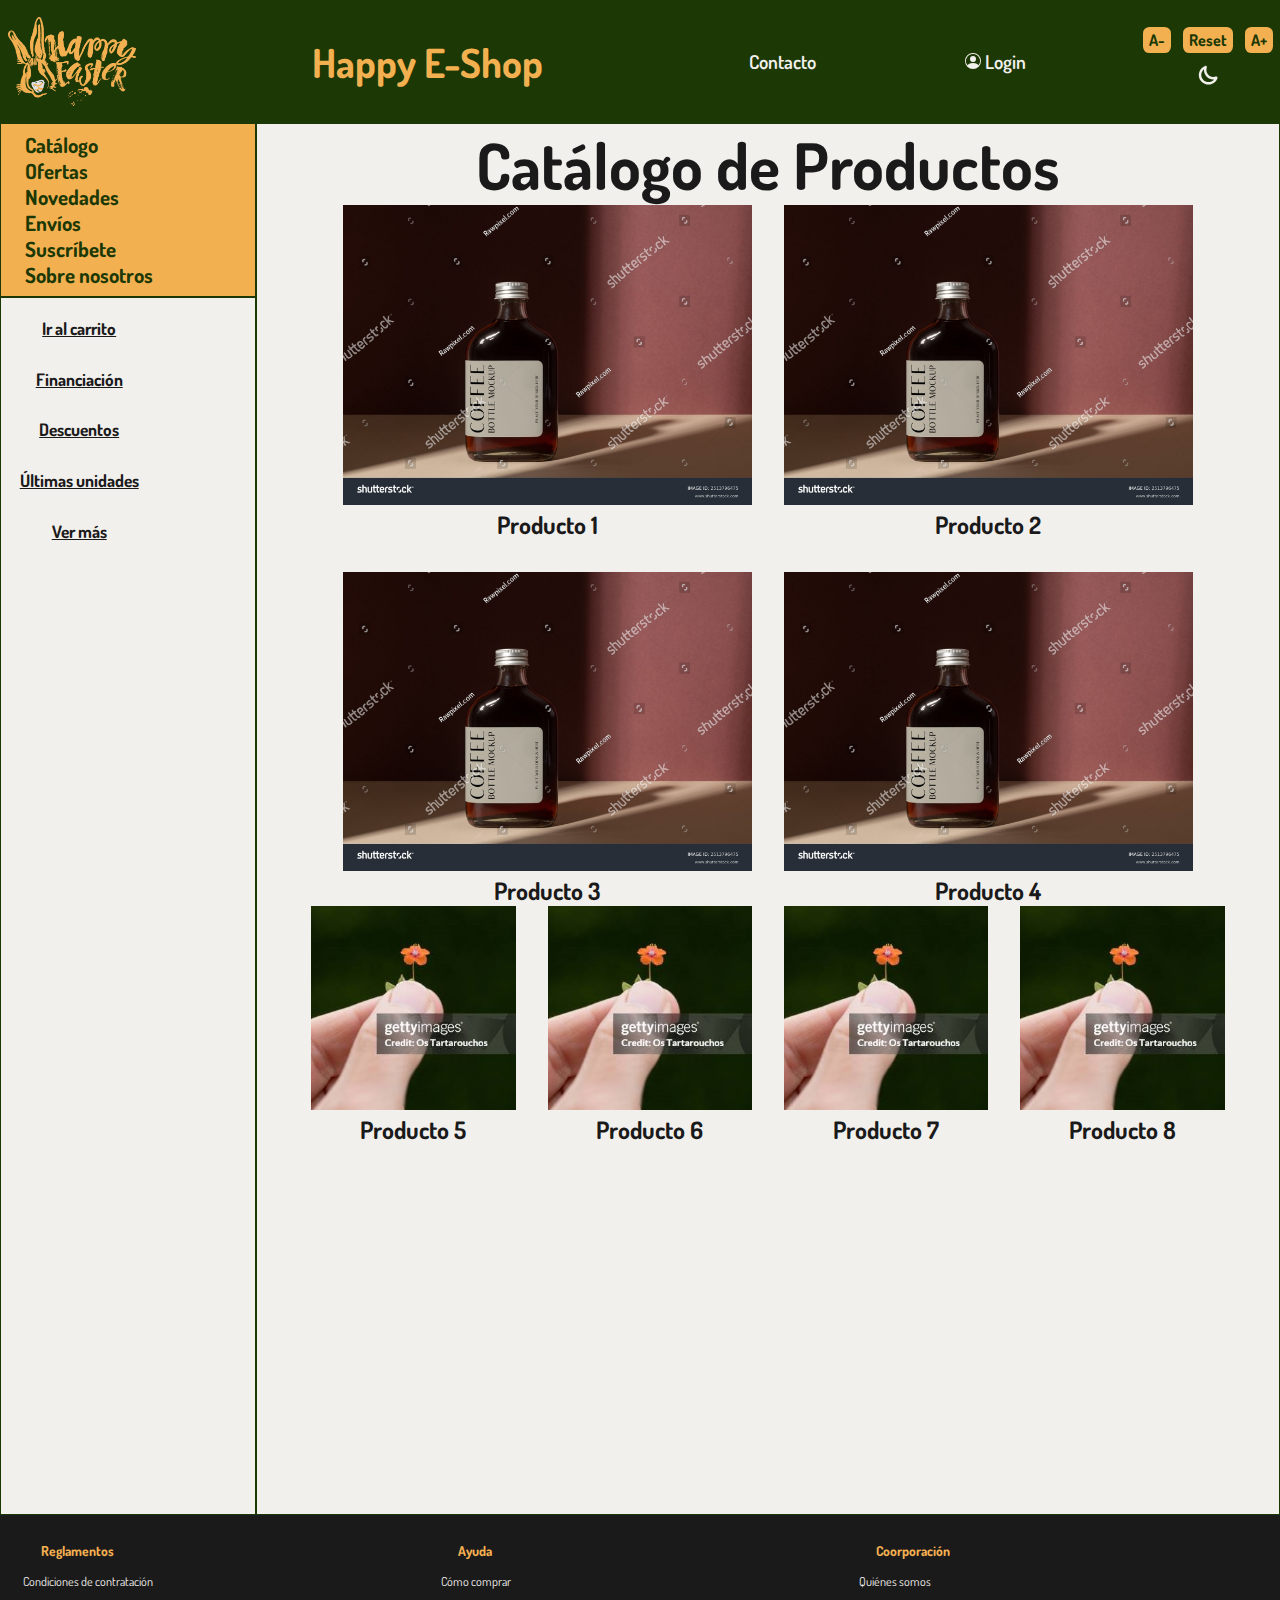
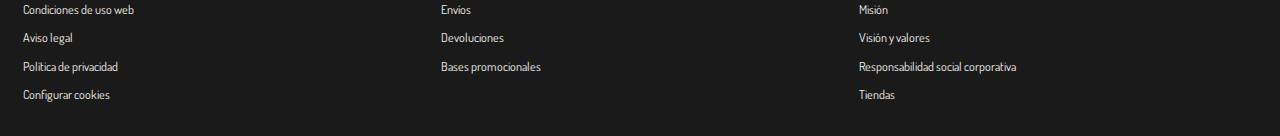
<file: index.html>
<!DOCTYPE html>
<html lang="en">

<head>
    <meta charset="UTF-8">
    <meta name="viewport" content="width=device-width, initial-scale=1.0">
    <link rel="stylesheet" href="./css/main.css">
    <link rel="stylesheet" href="./css/store.css">
    <link rel="preconnect" href="https://fonts.googleapis.com">
    <link rel="preconnect" href="https://fonts.gstatic.com" crossorigin>
    <link href="https://fonts.googleapis.com/css2?family=Dosis:wght@200..800&display=swap" rel="stylesheet">
    <link rel="stylesheet" href="css/index.css">
    <title>Happy Easter - E-Shop</title>
</head>

<body>
    <header>
        <img src="./images/happy_easter_logo.png" alt="happy easter logo" />
        <p class="nombre-tienda">Happy E-Shop</p>
        <a href="#">Contacto</a>
        <a href="#">
            <svg xmlns="http://www.w3.org/2000/svg" width="16" height="16" fill="currentColor"
                class="bi bi-person-circle" viewBox="0 0 16 16">
                <path d="M11 6a3 3 0 1 1-6 0 3 3 0 0 1 6 0" />
                <path fill-rule="evenodd"
                    d="M0 8a8 8 0 1 1 16 0A8 8 0 0 1 0 8m8-7a7 7 0 0 0-5.468 11.37C3.242 11.226 4.805 10 8 10s4.757 1.225 5.468 2.37A7 7 0 0 0 8 1" />
            </svg>
            Login
        </a>
        <!-- <label for="theme">Modo Oscuro</label> -->
        <div class="accesibilidad">
            <div>
                <button id="aumentar" aria-label="Aumentar tamaño de letra">A+</button>
                <button id="reset" aria-label="Reestablecer tamaño de letra">Reset</button>
                <button id="disminuir" aria-label="Disminuir tamaño de letra">A-</button>
            </div>
            <div class="theme-selector">
                <label for="switch-theme"></label>
                <input id="switch-theme" type="checkbox" aria-label="Switch theme"/>
                <a id="theme">
                    <svg enable-background="new 0 0 512 512" height="2em" id="dark-theme-moon" version="1.1"
                        viewBox="0 0 512 512" xml:space="preserve" xmlns="http://www.w3.org/2000/svg"
                        xmlns:xlink="http://www.w3.org/1999/xlink">
                        <path
                            d="M349.852,343.15c-49.875,49.916-131.083,49.916-181,0c-49.916-49.918-49.916-131.125,0-181.021  c13.209-13.187,29.312-23.25,47.832-29.812c5.834-2.042,12.293-0.562,16.625,3.792c4.376,4.375,5.855,10.833,3.793,16.625  c-12.542,35.375-4,73.666,22.25,99.917c26.209,26.228,64.5,34.75,99.916,22.25c5.792-2.062,12.271-0.582,16.625,3.793  c4.376,4.332,5.834,10.812,3.771,16.625C373.143,313.838,363.06,329.941,349.852,343.15z M191.477,184.754  c-37.438,37.438-37.438,98.354,0,135.771c40,40.021,108.125,36.416,143-8.168c-35.959,2.25-71.375-10.729-97.75-37.084  c-26.375-26.354-39.333-61.771-37.084-97.729C196.769,179.796,194.039,182.192,191.477,184.754z" />
                    </svg>
                </a>
            </div>
        </div>
    </header>
    <div class="outer-container">
        <nav>
            <ul class="navbar">
                <li><a href="./catalogo/index.html">Catálogo</a></li>
                <li><a href="#">Ofertas</a></li>
                <li><a href="#">Novedades</a></li>
                <li><a href="#">Envíos</a></li>
                <li><a href="#">Suscríbete</a></li>
                <li><a href="empresa/index.html">Sobre nosotros</a></li>
            </ul>
        </nav>
        <aside>
            <ul>
                <li><a href="carrito/index.html">Ir al carrito</a></li>
                <li><a href="#">Financiación</a></li>
                <li><a href="#">Descuentos</a></li>
                <li><a href="#">Últimas unidades</a></li>
                <li><a href="#">Ver más</a></li>
            </ul>
        </aside>
        <main class="main-container">
            <h1>Catálogo de Productos</h1>
            <div class="main-products">
                <article>
                    <a href="#"><img src="./images/sample.jpg" alt="Main product 1" />
                        <h2 class="productos-principales">Producto 1</h2>
                    </a>
                </article>
                <article>
                    <a href="#"><img src="./images/sample.jpg" alt="Main product 2" />
                        <h2 class="productos-principales">Producto 2</h2>
                    </a>
                </article>
                <article>
                    <a href="#"><img src="./images/sample.jpg" alt="Main product 3" />
                        <h2 class="productos-principales">Producto 3</h2>
                    </a>
                </article>
                <article>
                    <a href="#"><img src="./images/sample.jpg" alt="Main product 4" />
                        <h2 class="productos-principales">Producto 4</h2>
                    </a>
                </article>
            </div>
            <div class="secondary-products">
                <article>
                    <a href="#">
                        <img src="./images/tiny_flower.jpg" alt="Secondary product 5" />
                        <h2 class="productos-secundarios">Producto 5</h2>
                    </a>
                </article>
                <article>
                    <a href="#"><img src="./images/tiny_flower.jpg" alt="Secondary product 6" />
                        <h2 class="productos-secundarios">Producto 6</h2>
                    </a>
                </article>
                <article><a href="#"><img src="./images/tiny_flower.jpg" alt="Secondary product 7" />
                        <h2 class="productos-secundarios">Producto 7</h2>
                    </a></article>
                <article><a href="#"><img src="./images/tiny_flower.jpg" alt="Secondary product 8" />
                        <h2 class="productos-secundarios">Producto 8</h2>
                    </a></article>
            </div>
        </main>
    </div>
    <footer>
        <div>
            <p class="footer-header">Reglamentos</p>
            <ul>
                <li><a href="#">Condiciones de contratación</a></li>
                <li><a href="#">Condiciones de uso web</a></li>
                <li><a href="#">Aviso legal</a></li>
                <li><a href="#">Política de privacidad</a></li>
                <li><a href="#">Configurar cookies</a></li>
            </ul>
        </div>
        <div>
            <p class="footer-header">Ayuda</p>
            <ul>
                <li><a href="#">Cómo comprar</a></li>
                <li><a href="#">Envíos</a></li>
                <li><a href="#">Devoluciones</a></li>
                <li><a href="#">Bases promocionales</a></li>
            </ul>
        </div>
        <div>
            <p class="footer-header">Coorporación</p>
            <ul>
                <li><a href="empresa/index.html">Quiénes somos</a></li>
                <li><a href="empresa/index.html">Misión</a></li>
                <li><a href="empresa/index.html">Visión y valores</a></li>
                <li><a href="#">Responsabilidad social corporativa</a></li>
                <li><a href="#">Tiendas</a></li>
            </ul>
        </div>
    </footer>
    <script src="./js/main.js"></script>
</body>

</html>
</file>
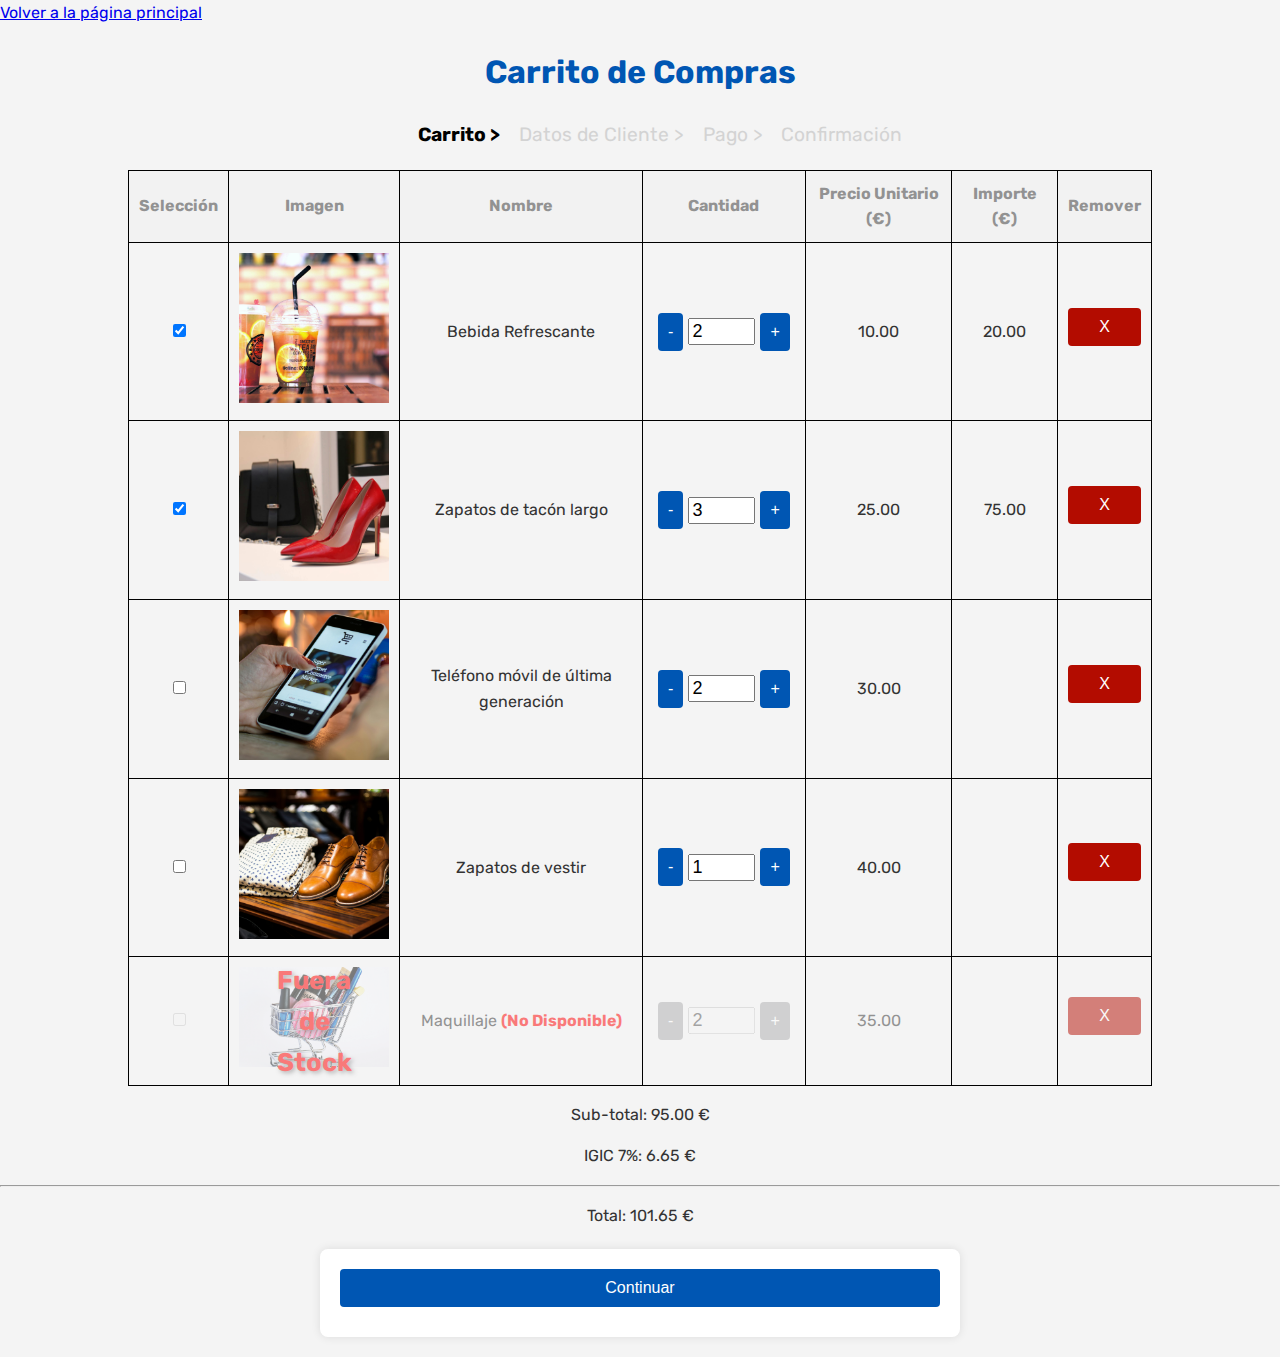
<file: carrito/index.html>
<!DOCTYPE html>
<html lang="es">
<head>
    <meta charset="UTF-8">
    <meta name="viewport" content="width=device-width, initial-scale=1.0">
    <title>Carrito de Compras</title>
    <link rel="stylesheet" href="css/style.css">
    <link rel="stylesheet" href="css/cart.css">
    <link rel="preconnect" href="https://fonts.googleapis.com">
    <link rel="preconnect" href="https://fonts.gstatic.com" crossorigin>
    <link href="https://fonts.googleapis.com/css2?family=Rubik:ital,wght@0,300..900;1,300..900&display=swap" rel="stylesheet">
</head>
<body>
    <header>
        <nav>
            <a href="../index.html">Volver a la página principal</a>
        </nav>
    </header>
    <main>
        <h1>Carrito de Compras</h1>
        <section>
            <ul>
                <li class="nav-cart"><span>Carrito > </span></li>
                <li class="nav-cart"><span>Datos de Cliente > </span></li>
                <li class="nav-cart" aria-label="datos de pago"><span>Pago > </span></li>
                <li class="nav-cart" aria-label="Confirmación de Pedido"><span>Confirmación</span></li>
            </ul>
        </section>
        <table>
            <thead>
                <tr>
                    <th>Selección</th>
                    <th>Imagen</th>
                    <th>Nombre</th>
                    <th>Cantidad</th>
                    <th>Precio Unitario (€)</th>
                    <th>Importe (€)</th>
                    <th>Remover</th>
                </tr>
            </thead>
            <tbody id="cart">
                <tr id="product1">
                    <td><input type="checkbox" name="product1" checked></td>
                    <td><img src="images/1.jpg" alt="Producto 1"></td>
                    <td>Bebida Refrescante</td>
                    <td>
                        <div class="quantity-cell">
                            <button class="decrease-btn">-</button>
                            <input type="number" min="0" max="10" value="2"/>
                            <button class="increase-btn">+</button>
                        </div>
                    </td>
                    <td>10.00</td>
                    <td></td>
                    <td><button class="remove-btn">X</button></td>
                </tr>
                <tr id="product2">
                    <td><input type="checkbox" name="product2" checked></td>
                    <td><img src="images/2.jpg" alt="Producto 2"></td>
                    <td>Zapatos de tacón largo</td>
                    <td>
                        <div class="quantity-cell">
                            <button class="decrease-btn">-</button>
                            <input type="number" min="0" max="10" value="3"/>
                            <button class="increase-btn">+</button>
                        </div>
                    </td>
                    <td>25.00</td>
                    <td></td>
                    <td><button class="remove-btn">X</button></td>
                </tr>
                <tr id="product3">
                    <td><input type="checkbox" name="product3"></td>
                    <td><img src="images/3.jpg" alt="Producto 3"></td>
                    <td>Teléfono móvil de última generación</td>
                    <td>
                        <div class="quantity-cell">
                            <button class="decrease-btn">-</button>
                            <input type="number" min="0" max="10" value="2"/>
                            <button class="increase-btn">+</button>
                        </div>
                    </td>
                    <td>30.00</td>
                    <td></td>
                    <td><button class="remove-btn">X</button></td>
                </tr>
                <tr id="product4">
                    <td><input type="checkbox" name="product4"></td>
                    <td><img src="images/4.jpg" alt="Producto 4"></td>
                    <td>Zapatos de vestir</td>
                    <td>
                        <div class="quantity-cell">
                            <button class="decrease-btn">-</button>
                            <input type="number" min="0" max="10" value="1"/>
                            <button class="increase-btn">+</button>
                        </div>
                    </td>
                    <td>40.00</td>
                    <td></td>
                    <td><button class="remove-btn">X</button></td>
                </tr>
                <tr id="product5">
                    <td><input type="checkbox" name="product5" disabled></td>
                    <td class="image-container"><img src="images/5.jpg" alt="Producto 5">
                        <div class="centered-text">Fuera de Stock</div>
                    </td>
                    <td>Maquillaje <span>(No Disponible)</span></td>
                    <td>
                        <div class="quantity-cell">
                            <button class="decrease-btn" disabled>-</button>
                            <input type="number" min="0" max="10" disabled value="2"/>
                            <button class="increase-btn" disabled>+</button>
                        </div>
                    </td>
                    <td>35.00</td>
                    <td></td>
                    <td><button class="remove-btn" disabled>X</button></td>
                </tr>
            </tbody>
        </table>
        <section class="total-summary">
            <p>Sub-total: <span id="sub-total">0</span> €</p>
            <p>IGIC 7%: <span id="igic">0</span> €</p>
            <hr/>
            <p>Total: <span id="total-amount">0</span> €</p>
        </section>
        <form id="my-form" action="page/envio.html" method="get">
            <!-- Aquí se mostrarán los productos en el carrito -->
            <button aria-label="Continuar con la compra" type="submit">Continuar</button>
        </form>
    </main>
    <script src="js/cart.js"></script>
</body>
</html>
</file>
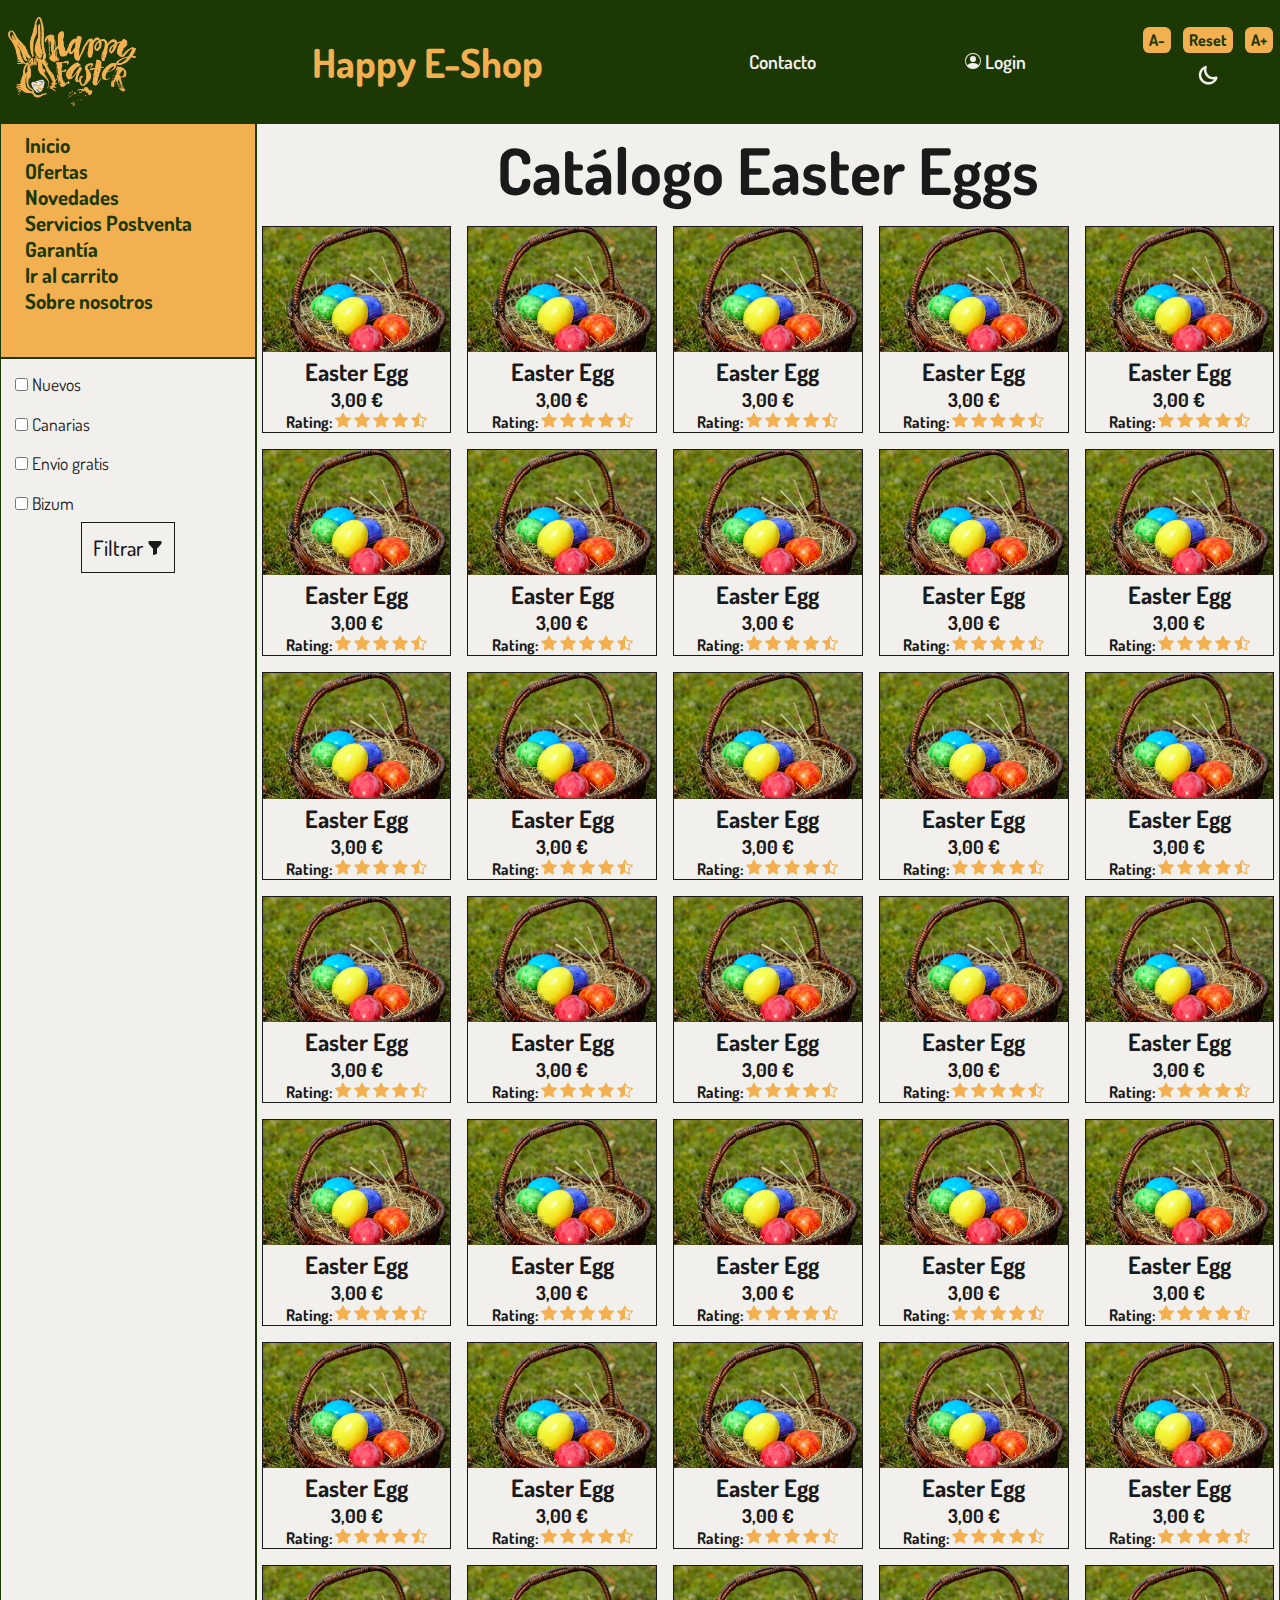
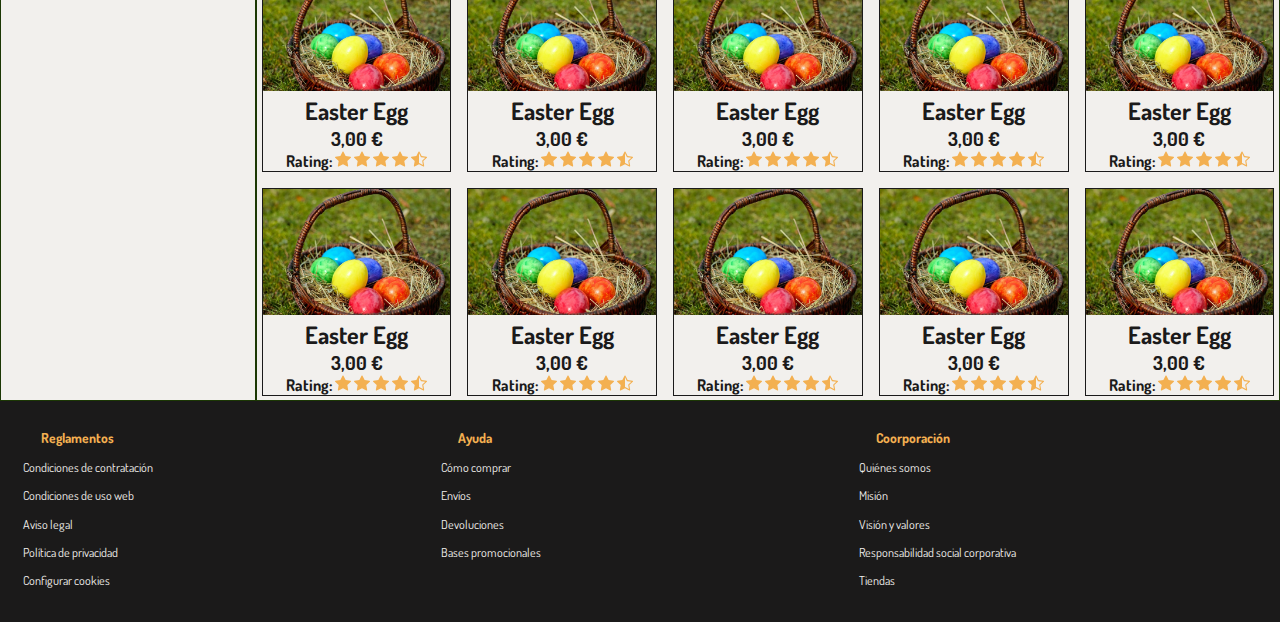
<file: catalogo/index.html>
<!DOCTYPE html>
<html lang="en">
<head>
    <meta charset="UTF-8">
    <meta name="viewport" content="width=device-width, initial-scale=1.0">
    <link rel="stylesheet" href="../css/main.css">
    <link rel="stylesheet" href="../css/catalog.css">
    <link rel="preconnect" href="https://fonts.googleapis.com">
    <link rel="preconnect" href="https://fonts.gstatic.com" crossorigin>
    <link href="https://fonts.googleapis.com/css2?family=Dosis:wght@200..800&display=swap" rel="stylesheet">
    <title>Happy Easter - E-Shop</title>
</head>
<body>
    <header>
        <img src="../images/happy_easter_logo.png" alt="happy easter logo"/>
        <p class="nombre-tienda">Happy E-Shop</p>
        <a href="#">Contacto</a>
        <a href="#">
            <svg xmlns="http://www.w3.org/2000/svg" width="16" height="16" fill="currentColor" class="bi bi-person-circle" viewBox="0 0 16 16">
                <path d="M11 6a3 3 0 1 1-6 0 3 3 0 0 1 6 0"/>
                <path fill-rule="evenodd" d="M0 8a8 8 0 1 1 16 0A8 8 0 0 1 0 8m8-7a7 7 0 0 0-5.468 11.37C3.242 11.226 4.805 10 8 10s4.757 1.225 5.468 2.37A7 7 0 0 0 8 1"/>
                </svg>
            Login
        </a>
        <!-- <label for="theme">Modo Oscuro</label> -->
        <div class="accesibilidad">
            <div>
                <button id="aumentar" aria-label="Aumentar tamaño de letra">A+</button>
                <button id="reset" aria-label="Reestablecer tamaño de letra">Reset</button>
                <button id="disminuir" aria-label="Disminuir tamaño de letra">A-</button>
            </div>
            <div class="theme-selector">
                <label for="switch-theme"></label>
                <input id="switch-theme" type="checkbox" aria-label="Switch theme"/>
                <a id="theme">
                    <svg enable-background="new 0 0 512 512" height="2em" id="dark-theme-moon" version="1.1" viewBox="0 0 512 512" xml:space="preserve" xmlns="http://www.w3.org/2000/svg" xmlns:xlink="http://www.w3.org/1999/xlink"><path d="M349.852,343.15c-49.875,49.916-131.083,49.916-181,0c-49.916-49.918-49.916-131.125,0-181.021  c13.209-13.187,29.312-23.25,47.832-29.812c5.834-2.042,12.293-0.562,16.625,3.792c4.376,4.375,5.855,10.833,3.793,16.625  c-12.542,35.375-4,73.666,22.25,99.917c26.209,26.228,64.5,34.75,99.916,22.25c5.792-2.062,12.271-0.582,16.625,3.793  c4.376,4.332,5.834,10.812,3.771,16.625C373.143,313.838,363.06,329.941,349.852,343.15z M191.477,184.754  c-37.438,37.438-37.438,98.354,0,135.771c40,40.021,108.125,36.416,143-8.168c-35.959,2.25-71.375-10.729-97.75-37.084  c-26.375-26.354-39.333-61.771-37.084-97.729C196.769,179.796,194.039,182.192,191.477,184.754z"/>
                    </svg>
                </a>
            </div>
        </div>
    </header>
    <div class="outer-container">
        <nav>
            <ul class="navbar">
                <li><a href="../index.html">Inicio</a></li>
                <li><a href="#">Ofertas</a></li>
                <li><a href="#">Novedades</a></li>
                <li><a href="#">Servicios Postventa</a></li>
                <li><a href="#">Garantía</a></li>
                <li><a href="../carrito/index.html">Ir al carrito</a></li>
                <li><a href="../empresa/index.html">Sobre nosotros</a></li>
            </ul>
        </nav>
        <aside>
            <div class="filter-option">
                <input type="checkbox" name="nuevos" id="nuevos"/>
                <label for="nuevos">Nuevos</label>
            </div>
            <div class="filter-option">
                <input type="checkbox" name="canarias" id="canarias"/>
                <label for="canarias">Canarias</label>
            </div>
            <div class="filter-option">
                <input type="checkbox" name="free-shipping" id="free-shipping"/>
                <label for="free-shipping">Envío gratis</label>
            </div>
            <div class="filter-option">
                <input type="checkbox" name="bizum" id="bizum"/>
                <label for="bizum">Bizum</label>
            </div>
            <a href="#">Filtrar
                <svg xmlns="http://www.w3.org/2000/svg" width="16" height="16" fill="currentColor" class="bi bi-funnel-fill" viewBox="0 0 16 16">
                    <path d="M1.5 1.5A.5.5 0 0 1 2 1h12a.5.5 0 0 1 .5.5v2a.5.5 0 0 1-.128.334L10 8.692V13.5a.5.5 0 0 1-.342.474l-3 1A.5.5 0 0 1 6 14.5V8.692L1.628 3.834A.5.5 0 0 1 1.5 3.5z"/>
                </svg>
            </a>
        </aside>
        <main class="main-container">
            <h1>Catálogo Easter Eggs</h1>
            <article class="element">
                <a href="./detalle_producto.html">
                    <img src="../images/easter_eggs.jpg" alt="canasta con huevos de pascua"/>
                    <h2 class="nombre-articulo">Easter Egg</h2>
                    <p class="precio">3,00 €</p>
                    <p>Rating:
                        <svg xmlns="http://www.w3.org/2000/svg" width="16" height="16" fill="currentColor" class="bi bi-star-fill" viewBox="0 0 16 16">
                            <path d="M3.612 15.443c-.386.198-.824-.149-.746-.592l.83-4.73L.173 6.765c-.329-.314-.158-.888.283-.95l4.898-.696L7.538.792c.197-.39.73-.39.927 0l2.184 4.327 4.898.696c.441.062.612.636.282.95l-3.522 3.356.83 4.73c.078.443-.36.79-.746.592L8 13.187l-4.389 2.256z"/>
                        </svg>
                        <svg xmlns="http://www.w3.org/2000/svg" width="16" height="16" fill="currentColor" class="bi bi-star-fill" viewBox="0 0 16 16">
                            <path d="M3.612 15.443c-.386.198-.824-.149-.746-.592l.83-4.73L.173 6.765c-.329-.314-.158-.888.283-.95l4.898-.696L7.538.792c.197-.39.73-.39.927 0l2.184 4.327 4.898.696c.441.062.612.636.282.95l-3.522 3.356.83 4.73c.078.443-.36.79-.746.592L8 13.187l-4.389 2.256z"/>
                        </svg> 
                        <svg xmlns="http://www.w3.org/2000/svg" width="16" height="16" fill="currentColor" class="bi bi-star-fill" viewBox="0 0 16 16">
                            <path d="M3.612 15.443c-.386.198-.824-.149-.746-.592l.83-4.73L.173 6.765c-.329-.314-.158-.888.283-.95l4.898-.696L7.538.792c.197-.39.73-.39.927 0l2.184 4.327 4.898.696c.441.062.612.636.282.95l-3.522 3.356.83 4.73c.078.443-.36.79-.746.592L8 13.187l-4.389 2.256z"/>
                        </svg> 
                        <svg xmlns="http://www.w3.org/2000/svg" width="16" height="16" fill="currentColor" class="bi bi-star-fill" viewBox="0 0 16 16">
                            <path d="M3.612 15.443c-.386.198-.824-.149-.746-.592l.83-4.73L.173 6.765c-.329-.314-.158-.888.283-.95l4.898-.696L7.538.792c.197-.39.73-.39.927 0l2.184 4.327 4.898.696c.441.062.612.636.282.95l-3.522 3.356.83 4.73c.078.443-.36.79-.746.592L8 13.187l-4.389 2.256z"/>
                        </svg>
                        <svg xmlns="http://www.w3.org/2000/svg" width="16" height="16" fill="currentColor" class="bi bi-star-half" viewBox="0 0 16 16">
                            <path d="M5.354 5.119 7.538.792A.52.52 0 0 1 8 .5c.183 0 .366.097.465.292l2.184 4.327 4.898.696A.54.54 0 0 1 16 6.32a.55.55 0 0 1-.17.445l-3.523 3.356.83 4.73c.078.443-.36.79-.746.592L8 13.187l-4.389 2.256a.5.5 0 0 1-.146.05c-.342.06-.668-.254-.6-.642l.83-4.73L.173 6.765a.55.55 0 0 1-.172-.403.6.6 0 0 1 .085-.302.51.51 0 0 1 .37-.245zM8 12.027a.5.5 0 0 1 .232.056l3.686 1.894-.694-3.957a.56.56 0 0 1 .162-.505l2.907-2.77-4.052-.576a.53.53 0 0 1-.393-.288L8.001 2.223 8 2.226z"/>
                        </svg>
                    </p>
                </a>
            </article>
            <article class="element">
                <a href="./detalle_producto.html"><img src="../images/easter_eggs.jpg" alt="canasta con huevos de pascua"/></a>
                <h2 class="nombre-articulo">Easter Egg</h2>
                <p class="precio">3,00 €</p>
                <p>Rating:
                    <svg xmlns="http://www.w3.org/2000/svg" width="16" height="16" fill="currentColor" class="bi bi-star-fill" viewBox="0 0 16 16">
                        <path d="M3.612 15.443c-.386.198-.824-.149-.746-.592l.83-4.73L.173 6.765c-.329-.314-.158-.888.283-.95l4.898-.696L7.538.792c.197-.39.73-.39.927 0l2.184 4.327 4.898.696c.441.062.612.636.282.95l-3.522 3.356.83 4.73c.078.443-.36.79-.746.592L8 13.187l-4.389 2.256z"/>
                    </svg>
                    <svg xmlns="http://www.w3.org/2000/svg" width="16" height="16" fill="currentColor" class="bi bi-star-fill" viewBox="0 0 16 16">
                        <path d="M3.612 15.443c-.386.198-.824-.149-.746-.592l.83-4.73L.173 6.765c-.329-.314-.158-.888.283-.95l4.898-.696L7.538.792c.197-.39.73-.39.927 0l2.184 4.327 4.898.696c.441.062.612.636.282.95l-3.522 3.356.83 4.73c.078.443-.36.79-.746.592L8 13.187l-4.389 2.256z"/>
                    </svg> 
                    <svg xmlns="http://www.w3.org/2000/svg" width="16" height="16" fill="currentColor" class="bi bi-star-fill" viewBox="0 0 16 16">
                        <path d="M3.612 15.443c-.386.198-.824-.149-.746-.592l.83-4.73L.173 6.765c-.329-.314-.158-.888.283-.95l4.898-.696L7.538.792c.197-.39.73-.39.927 0l2.184 4.327 4.898.696c.441.062.612.636.282.95l-3.522 3.356.83 4.73c.078.443-.36.79-.746.592L8 13.187l-4.389 2.256z"/>
                    </svg> 
                    <svg xmlns="http://www.w3.org/2000/svg" width="16" height="16" fill="currentColor" class="bi bi-star-fill" viewBox="0 0 16 16">
                        <path d="M3.612 15.443c-.386.198-.824-.149-.746-.592l.83-4.73L.173 6.765c-.329-.314-.158-.888.283-.95l4.898-.696L7.538.792c.197-.39.73-.39.927 0l2.184 4.327 4.898.696c.441.062.612.636.282.95l-3.522 3.356.83 4.73c.078.443-.36.79-.746.592L8 13.187l-4.389 2.256z"/>
                    </svg>
                    <svg xmlns="http://www.w3.org/2000/svg" width="16" height="16" fill="currentColor" class="bi bi-star-half" viewBox="0 0 16 16">
                        <path d="M5.354 5.119 7.538.792A.52.52 0 0 1 8 .5c.183 0 .366.097.465.292l2.184 4.327 4.898.696A.54.54 0 0 1 16 6.32a.55.55 0 0 1-.17.445l-3.523 3.356.83 4.73c.078.443-.36.79-.746.592L8 13.187l-4.389 2.256a.5.5 0 0 1-.146.05c-.342.06-.668-.254-.6-.642l.83-4.73L.173 6.765a.55.55 0 0 1-.172-.403.6.6 0 0 1 .085-.302.51.51 0 0 1 .37-.245zM8 12.027a.5.5 0 0 1 .232.056l3.686 1.894-.694-3.957a.56.56 0 0 1 .162-.505l2.907-2.77-4.052-.576a.53.53 0 0 1-.393-.288L8.001 2.223 8 2.226z"/>
                    </svg>
                </p>
            </article>
            <article class="element">
                <a href="./detalle_producto.html"><img src="../images/easter_eggs.jpg" alt="canasta con huevos de pascua"/></a>
                <h2 class="nombre-articulo">Easter Egg</h2>
                <p class="precio">3,00 €</p>
                <p>Rating:
                    <svg xmlns="http://www.w3.org/2000/svg" width="16" height="16" fill="currentColor" class="bi bi-star-fill" viewBox="0 0 16 16">
                        <path d="M3.612 15.443c-.386.198-.824-.149-.746-.592l.83-4.73L.173 6.765c-.329-.314-.158-.888.283-.95l4.898-.696L7.538.792c.197-.39.73-.39.927 0l2.184 4.327 4.898.696c.441.062.612.636.282.95l-3.522 3.356.83 4.73c.078.443-.36.79-.746.592L8 13.187l-4.389 2.256z"/>
                    </svg>
                    <svg xmlns="http://www.w3.org/2000/svg" width="16" height="16" fill="currentColor" class="bi bi-star-fill" viewBox="0 0 16 16">
                        <path d="M3.612 15.443c-.386.198-.824-.149-.746-.592l.83-4.73L.173 6.765c-.329-.314-.158-.888.283-.95l4.898-.696L7.538.792c.197-.39.73-.39.927 0l2.184 4.327 4.898.696c.441.062.612.636.282.95l-3.522 3.356.83 4.73c.078.443-.36.79-.746.592L8 13.187l-4.389 2.256z"/>
                    </svg> 
                    <svg xmlns="http://www.w3.org/2000/svg" width="16" height="16" fill="currentColor" class="bi bi-star-fill" viewBox="0 0 16 16">
                        <path d="M3.612 15.443c-.386.198-.824-.149-.746-.592l.83-4.73L.173 6.765c-.329-.314-.158-.888.283-.95l4.898-.696L7.538.792c.197-.39.73-.39.927 0l2.184 4.327 4.898.696c.441.062.612.636.282.95l-3.522 3.356.83 4.73c.078.443-.36.79-.746.592L8 13.187l-4.389 2.256z"/>
                    </svg> 
                    <svg xmlns="http://www.w3.org/2000/svg" width="16" height="16" fill="currentColor" class="bi bi-star-fill" viewBox="0 0 16 16">
                        <path d="M3.612 15.443c-.386.198-.824-.149-.746-.592l.83-4.73L.173 6.765c-.329-.314-.158-.888.283-.95l4.898-.696L7.538.792c.197-.39.73-.39.927 0l2.184 4.327 4.898.696c.441.062.612.636.282.95l-3.522 3.356.83 4.73c.078.443-.36.79-.746.592L8 13.187l-4.389 2.256z"/>
                    </svg>
                    <svg xmlns="http://www.w3.org/2000/svg" width="16" height="16" fill="currentColor" class="bi bi-star-half" viewBox="0 0 16 16">
                        <path d="M5.354 5.119 7.538.792A.52.52 0 0 1 8 .5c.183 0 .366.097.465.292l2.184 4.327 4.898.696A.54.54 0 0 1 16 6.32a.55.55 0 0 1-.17.445l-3.523 3.356.83 4.73c.078.443-.36.79-.746.592L8 13.187l-4.389 2.256a.5.5 0 0 1-.146.05c-.342.06-.668-.254-.6-.642l.83-4.73L.173 6.765a.55.55 0 0 1-.172-.403.6.6 0 0 1 .085-.302.51.51 0 0 1 .37-.245zM8 12.027a.5.5 0 0 1 .232.056l3.686 1.894-.694-3.957a.56.56 0 0 1 .162-.505l2.907-2.77-4.052-.576a.53.53 0 0 1-.393-.288L8.001 2.223 8 2.226z"/>
                    </svg>
                </p>
            </article>
            <article class="element">
                <a href="./detalle_producto.html"><img src="../images/easter_eggs.jpg" alt="canasta con huevos de pascua"/></a>
                <h2 class="nombre-articulo">Easter Egg</h2>
                <p class="precio">3,00 €</p>
                <p>Rating:
                    <svg xmlns="http://www.w3.org/2000/svg" width="16" height="16" fill="currentColor" class="bi bi-star-fill" viewBox="0 0 16 16">
                        <path d="M3.612 15.443c-.386.198-.824-.149-.746-.592l.83-4.73L.173 6.765c-.329-.314-.158-.888.283-.95l4.898-.696L7.538.792c.197-.39.73-.39.927 0l2.184 4.327 4.898.696c.441.062.612.636.282.95l-3.522 3.356.83 4.73c.078.443-.36.79-.746.592L8 13.187l-4.389 2.256z"/>
                    </svg>
                    <svg xmlns="http://www.w3.org/2000/svg" width="16" height="16" fill="currentColor" class="bi bi-star-fill" viewBox="0 0 16 16">
                        <path d="M3.612 15.443c-.386.198-.824-.149-.746-.592l.83-4.73L.173 6.765c-.329-.314-.158-.888.283-.95l4.898-.696L7.538.792c.197-.39.73-.39.927 0l2.184 4.327 4.898.696c.441.062.612.636.282.95l-3.522 3.356.83 4.73c.078.443-.36.79-.746.592L8 13.187l-4.389 2.256z"/>
                    </svg> 
                    <svg xmlns="http://www.w3.org/2000/svg" width="16" height="16" fill="currentColor" class="bi bi-star-fill" viewBox="0 0 16 16">
                        <path d="M3.612 15.443c-.386.198-.824-.149-.746-.592l.83-4.73L.173 6.765c-.329-.314-.158-.888.283-.95l4.898-.696L7.538.792c.197-.39.73-.39.927 0l2.184 4.327 4.898.696c.441.062.612.636.282.95l-3.522 3.356.83 4.73c.078.443-.36.79-.746.592L8 13.187l-4.389 2.256z"/>
                    </svg> 
                    <svg xmlns="http://www.w3.org/2000/svg" width="16" height="16" fill="currentColor" class="bi bi-star-fill" viewBox="0 0 16 16">
                        <path d="M3.612 15.443c-.386.198-.824-.149-.746-.592l.83-4.73L.173 6.765c-.329-.314-.158-.888.283-.95l4.898-.696L7.538.792c.197-.39.73-.39.927 0l2.184 4.327 4.898.696c.441.062.612.636.282.95l-3.522 3.356.83 4.73c.078.443-.36.79-.746.592L8 13.187l-4.389 2.256z"/>
                    </svg>
                    <svg xmlns="http://www.w3.org/2000/svg" width="16" height="16" fill="currentColor" class="bi bi-star-half" viewBox="0 0 16 16">
                        <path d="M5.354 5.119 7.538.792A.52.52 0 0 1 8 .5c.183 0 .366.097.465.292l2.184 4.327 4.898.696A.54.54 0 0 1 16 6.32a.55.55 0 0 1-.17.445l-3.523 3.356.83 4.73c.078.443-.36.79-.746.592L8 13.187l-4.389 2.256a.5.5 0 0 1-.146.05c-.342.06-.668-.254-.6-.642l.83-4.73L.173 6.765a.55.55 0 0 1-.172-.403.6.6 0 0 1 .085-.302.51.51 0 0 1 .37-.245zM8 12.027a.5.5 0 0 1 .232.056l3.686 1.894-.694-3.957a.56.56 0 0 1 .162-.505l2.907-2.77-4.052-.576a.53.53 0 0 1-.393-.288L8.001 2.223 8 2.226z"/>
                    </svg>
                </p>
            </article>
            <article class="element">
                <a href="./detalle_producto.html"><img src="../images/easter_eggs.jpg" alt="canasta con huevos de pascua"/></a>
                <h2 class="nombre-articulo">Easter Egg</h2>
                <p class="precio">3,00 €</p>
                <p>Rating:
                    <svg xmlns="http://www.w3.org/2000/svg" width="16" height="16" fill="currentColor" class="bi bi-star-fill" viewBox="0 0 16 16">
                        <path d="M3.612 15.443c-.386.198-.824-.149-.746-.592l.83-4.73L.173 6.765c-.329-.314-.158-.888.283-.95l4.898-.696L7.538.792c.197-.39.73-.39.927 0l2.184 4.327 4.898.696c.441.062.612.636.282.95l-3.522 3.356.83 4.73c.078.443-.36.79-.746.592L8 13.187l-4.389 2.256z"/>
                    </svg>
                    <svg xmlns="http://www.w3.org/2000/svg" width="16" height="16" fill="currentColor" class="bi bi-star-fill" viewBox="0 0 16 16">
                        <path d="M3.612 15.443c-.386.198-.824-.149-.746-.592l.83-4.73L.173 6.765c-.329-.314-.158-.888.283-.95l4.898-.696L7.538.792c.197-.39.73-.39.927 0l2.184 4.327 4.898.696c.441.062.612.636.282.95l-3.522 3.356.83 4.73c.078.443-.36.79-.746.592L8 13.187l-4.389 2.256z"/>
                    </svg> 
                    <svg xmlns="http://www.w3.org/2000/svg" width="16" height="16" fill="currentColor" class="bi bi-star-fill" viewBox="0 0 16 16">
                        <path d="M3.612 15.443c-.386.198-.824-.149-.746-.592l.83-4.73L.173 6.765c-.329-.314-.158-.888.283-.95l4.898-.696L7.538.792c.197-.39.73-.39.927 0l2.184 4.327 4.898.696c.441.062.612.636.282.95l-3.522 3.356.83 4.73c.078.443-.36.79-.746.592L8 13.187l-4.389 2.256z"/>
                    </svg> 
                    <svg xmlns="http://www.w3.org/2000/svg" width="16" height="16" fill="currentColor" class="bi bi-star-fill" viewBox="0 0 16 16">
                        <path d="M3.612 15.443c-.386.198-.824-.149-.746-.592l.83-4.73L.173 6.765c-.329-.314-.158-.888.283-.95l4.898-.696L7.538.792c.197-.39.73-.39.927 0l2.184 4.327 4.898.696c.441.062.612.636.282.95l-3.522 3.356.83 4.73c.078.443-.36.79-.746.592L8 13.187l-4.389 2.256z"/>
                    </svg>
                    <svg xmlns="http://www.w3.org/2000/svg" width="16" height="16" fill="currentColor" class="bi bi-star-half" viewBox="0 0 16 16">
                        <path d="M5.354 5.119 7.538.792A.52.52 0 0 1 8 .5c.183 0 .366.097.465.292l2.184 4.327 4.898.696A.54.54 0 0 1 16 6.32a.55.55 0 0 1-.17.445l-3.523 3.356.83 4.73c.078.443-.36.79-.746.592L8 13.187l-4.389 2.256a.5.5 0 0 1-.146.05c-.342.06-.668-.254-.6-.642l.83-4.73L.173 6.765a.55.55 0 0 1-.172-.403.6.6 0 0 1 .085-.302.51.51 0 0 1 .37-.245zM8 12.027a.5.5 0 0 1 .232.056l3.686 1.894-.694-3.957a.56.56 0 0 1 .162-.505l2.907-2.77-4.052-.576a.53.53 0 0 1-.393-.288L8.001 2.223 8 2.226z"/>
                    </svg>
                </p>
            </article>
            <article class="element">
                <a href="./detalle_producto.html"><img src="../images/easter_eggs.jpg" alt="canasta con huevos de pascua"/></a>
                <h2 class="nombre-articulo">Easter Egg</h2>
                <p class="precio">3,00 €</p>
                <p>Rating:
                    <svg xmlns="http://www.w3.org/2000/svg" width="16" height="16" fill="currentColor" class="bi bi-star-fill" viewBox="0 0 16 16">
                        <path d="M3.612 15.443c-.386.198-.824-.149-.746-.592l.83-4.73L.173 6.765c-.329-.314-.158-.888.283-.95l4.898-.696L7.538.792c.197-.39.73-.39.927 0l2.184 4.327 4.898.696c.441.062.612.636.282.95l-3.522 3.356.83 4.73c.078.443-.36.79-.746.592L8 13.187l-4.389 2.256z"/>
                    </svg>
                    <svg xmlns="http://www.w3.org/2000/svg" width="16" height="16" fill="currentColor" class="bi bi-star-fill" viewBox="0 0 16 16">
                        <path d="M3.612 15.443c-.386.198-.824-.149-.746-.592l.83-4.73L.173 6.765c-.329-.314-.158-.888.283-.95l4.898-.696L7.538.792c.197-.39.73-.39.927 0l2.184 4.327 4.898.696c.441.062.612.636.282.95l-3.522 3.356.83 4.73c.078.443-.36.79-.746.592L8 13.187l-4.389 2.256z"/>
                    </svg> 
                    <svg xmlns="http://www.w3.org/2000/svg" width="16" height="16" fill="currentColor" class="bi bi-star-fill" viewBox="0 0 16 16">
                        <path d="M3.612 15.443c-.386.198-.824-.149-.746-.592l.83-4.73L.173 6.765c-.329-.314-.158-.888.283-.95l4.898-.696L7.538.792c.197-.39.73-.39.927 0l2.184 4.327 4.898.696c.441.062.612.636.282.95l-3.522 3.356.83 4.73c.078.443-.36.79-.746.592L8 13.187l-4.389 2.256z"/>
                    </svg> 
                    <svg xmlns="http://www.w3.org/2000/svg" width="16" height="16" fill="currentColor" class="bi bi-star-fill" viewBox="0 0 16 16">
                        <path d="M3.612 15.443c-.386.198-.824-.149-.746-.592l.83-4.73L.173 6.765c-.329-.314-.158-.888.283-.95l4.898-.696L7.538.792c.197-.39.73-.39.927 0l2.184 4.327 4.898.696c.441.062.612.636.282.95l-3.522 3.356.83 4.73c.078.443-.36.79-.746.592L8 13.187l-4.389 2.256z"/>
                    </svg>
                    <svg xmlns="http://www.w3.org/2000/svg" width="16" height="16" fill="currentColor" class="bi bi-star-half" viewBox="0 0 16 16">
                        <path d="M5.354 5.119 7.538.792A.52.52 0 0 1 8 .5c.183 0 .366.097.465.292l2.184 4.327 4.898.696A.54.54 0 0 1 16 6.32a.55.55 0 0 1-.17.445l-3.523 3.356.83 4.73c.078.443-.36.79-.746.592L8 13.187l-4.389 2.256a.5.5 0 0 1-.146.05c-.342.06-.668-.254-.6-.642l.83-4.73L.173 6.765a.55.55 0 0 1-.172-.403.6.6 0 0 1 .085-.302.51.51 0 0 1 .37-.245zM8 12.027a.5.5 0 0 1 .232.056l3.686 1.894-.694-3.957a.56.56 0 0 1 .162-.505l2.907-2.77-4.052-.576a.53.53 0 0 1-.393-.288L8.001 2.223 8 2.226z"/>
                    </svg>
                </p>
            </article>
            <article class="element">
                <a href="./detalle_producto.html"><img src="../images/easter_eggs.jpg" alt="canasta con huevos de pascua"/></a>
                <h2 class="nombre-articulo">Easter Egg</h2>
                <p class="precio">3,00 €</p>
                <p>Rating:
                    <svg xmlns="http://www.w3.org/2000/svg" width="16" height="16" fill="currentColor" class="bi bi-star-fill" viewBox="0 0 16 16">
                        <path d="M3.612 15.443c-.386.198-.824-.149-.746-.592l.83-4.73L.173 6.765c-.329-.314-.158-.888.283-.95l4.898-.696L7.538.792c.197-.39.73-.39.927 0l2.184 4.327 4.898.696c.441.062.612.636.282.95l-3.522 3.356.83 4.73c.078.443-.36.79-.746.592L8 13.187l-4.389 2.256z"/>
                    </svg>
                    <svg xmlns="http://www.w3.org/2000/svg" width="16" height="16" fill="currentColor" class="bi bi-star-fill" viewBox="0 0 16 16">
                        <path d="M3.612 15.443c-.386.198-.824-.149-.746-.592l.83-4.73L.173 6.765c-.329-.314-.158-.888.283-.95l4.898-.696L7.538.792c.197-.39.73-.39.927 0l2.184 4.327 4.898.696c.441.062.612.636.282.95l-3.522 3.356.83 4.73c.078.443-.36.79-.746.592L8 13.187l-4.389 2.256z"/>
                    </svg> 
                    <svg xmlns="http://www.w3.org/2000/svg" width="16" height="16" fill="currentColor" class="bi bi-star-fill" viewBox="0 0 16 16">
                        <path d="M3.612 15.443c-.386.198-.824-.149-.746-.592l.83-4.73L.173 6.765c-.329-.314-.158-.888.283-.95l4.898-.696L7.538.792c.197-.39.73-.39.927 0l2.184 4.327 4.898.696c.441.062.612.636.282.95l-3.522 3.356.83 4.73c.078.443-.36.79-.746.592L8 13.187l-4.389 2.256z"/>
                    </svg> 
                    <svg xmlns="http://www.w3.org/2000/svg" width="16" height="16" fill="currentColor" class="bi bi-star-fill" viewBox="0 0 16 16">
                        <path d="M3.612 15.443c-.386.198-.824-.149-.746-.592l.83-4.73L.173 6.765c-.329-.314-.158-.888.283-.95l4.898-.696L7.538.792c.197-.39.73-.39.927 0l2.184 4.327 4.898.696c.441.062.612.636.282.95l-3.522 3.356.83 4.73c.078.443-.36.79-.746.592L8 13.187l-4.389 2.256z"/>
                    </svg>
                    <svg xmlns="http://www.w3.org/2000/svg" width="16" height="16" fill="currentColor" class="bi bi-star-half" viewBox="0 0 16 16">
                        <path d="M5.354 5.119 7.538.792A.52.52 0 0 1 8 .5c.183 0 .366.097.465.292l2.184 4.327 4.898.696A.54.54 0 0 1 16 6.32a.55.55 0 0 1-.17.445l-3.523 3.356.83 4.73c.078.443-.36.79-.746.592L8 13.187l-4.389 2.256a.5.5 0 0 1-.146.05c-.342.06-.668-.254-.6-.642l.83-4.73L.173 6.765a.55.55 0 0 1-.172-.403.6.6 0 0 1 .085-.302.51.51 0 0 1 .37-.245zM8 12.027a.5.5 0 0 1 .232.056l3.686 1.894-.694-3.957a.56.56 0 0 1 .162-.505l2.907-2.77-4.052-.576a.53.53 0 0 1-.393-.288L8.001 2.223 8 2.226z"/>
                    </svg>
                </p>
            </article>
            <article class="element">
                <a href="./detalle_producto.html"><img src="../images/easter_eggs.jpg" alt="canasta con huevos de pascua"/></a>
                <h2 class="nombre-articulo">Easter Egg</h2>
                <p class="precio">3,00 €</p>
                <p>Rating:
                    <svg xmlns="http://www.w3.org/2000/svg" width="16" height="16" fill="currentColor" class="bi bi-star-fill" viewBox="0 0 16 16">
                        <path d="M3.612 15.443c-.386.198-.824-.149-.746-.592l.83-4.73L.173 6.765c-.329-.314-.158-.888.283-.95l4.898-.696L7.538.792c.197-.39.73-.39.927 0l2.184 4.327 4.898.696c.441.062.612.636.282.95l-3.522 3.356.83 4.73c.078.443-.36.79-.746.592L8 13.187l-4.389 2.256z"/>
                    </svg>
                    <svg xmlns="http://www.w3.org/2000/svg" width="16" height="16" fill="currentColor" class="bi bi-star-fill" viewBox="0 0 16 16">
                        <path d="M3.612 15.443c-.386.198-.824-.149-.746-.592l.83-4.73L.173 6.765c-.329-.314-.158-.888.283-.95l4.898-.696L7.538.792c.197-.39.73-.39.927 0l2.184 4.327 4.898.696c.441.062.612.636.282.95l-3.522 3.356.83 4.73c.078.443-.36.79-.746.592L8 13.187l-4.389 2.256z"/>
                    </svg> 
                    <svg xmlns="http://www.w3.org/2000/svg" width="16" height="16" fill="currentColor" class="bi bi-star-fill" viewBox="0 0 16 16">
                        <path d="M3.612 15.443c-.386.198-.824-.149-.746-.592l.83-4.73L.173 6.765c-.329-.314-.158-.888.283-.95l4.898-.696L7.538.792c.197-.39.73-.39.927 0l2.184 4.327 4.898.696c.441.062.612.636.282.95l-3.522 3.356.83 4.73c.078.443-.36.79-.746.592L8 13.187l-4.389 2.256z"/>
                    </svg> 
                    <svg xmlns="http://www.w3.org/2000/svg" width="16" height="16" fill="currentColor" class="bi bi-star-fill" viewBox="0 0 16 16">
                        <path d="M3.612 15.443c-.386.198-.824-.149-.746-.592l.83-4.73L.173 6.765c-.329-.314-.158-.888.283-.95l4.898-.696L7.538.792c.197-.39.73-.39.927 0l2.184 4.327 4.898.696c.441.062.612.636.282.95l-3.522 3.356.83 4.73c.078.443-.36.79-.746.592L8 13.187l-4.389 2.256z"/>
                    </svg>
                    <svg xmlns="http://www.w3.org/2000/svg" width="16" height="16" fill="currentColor" class="bi bi-star-half" viewBox="0 0 16 16">
                        <path d="M5.354 5.119 7.538.792A.52.52 0 0 1 8 .5c.183 0 .366.097.465.292l2.184 4.327 4.898.696A.54.54 0 0 1 16 6.32a.55.55 0 0 1-.17.445l-3.523 3.356.83 4.73c.078.443-.36.79-.746.592L8 13.187l-4.389 2.256a.5.5 0 0 1-.146.05c-.342.06-.668-.254-.6-.642l.83-4.73L.173 6.765a.55.55 0 0 1-.172-.403.6.6 0 0 1 .085-.302.51.51 0 0 1 .37-.245zM8 12.027a.5.5 0 0 1 .232.056l3.686 1.894-.694-3.957a.56.56 0 0 1 .162-.505l2.907-2.77-4.052-.576a.53.53 0 0 1-.393-.288L8.001 2.223 8 2.226z"/>
                    </svg>
                </p>
            </article>
            <article class="element">
                <a href="./detalle_producto.html"><img src="../images/easter_eggs.jpg" alt="canasta con huevos de pascua"/></a>
                <h2 class="nombre-articulo">Easter Egg</h2>
                <p class="precio">3,00 €</p>
                <p>Rating:
                    <svg xmlns="http://www.w3.org/2000/svg" width="16" height="16" fill="currentColor" class="bi bi-star-fill" viewBox="0 0 16 16">
                        <path d="M3.612 15.443c-.386.198-.824-.149-.746-.592l.83-4.73L.173 6.765c-.329-.314-.158-.888.283-.95l4.898-.696L7.538.792c.197-.39.73-.39.927 0l2.184 4.327 4.898.696c.441.062.612.636.282.95l-3.522 3.356.83 4.73c.078.443-.36.79-.746.592L8 13.187l-4.389 2.256z"/>
                    </svg>
                    <svg xmlns="http://www.w3.org/2000/svg" width="16" height="16" fill="currentColor" class="bi bi-star-fill" viewBox="0 0 16 16">
                        <path d="M3.612 15.443c-.386.198-.824-.149-.746-.592l.83-4.73L.173 6.765c-.329-.314-.158-.888.283-.95l4.898-.696L7.538.792c.197-.39.73-.39.927 0l2.184 4.327 4.898.696c.441.062.612.636.282.95l-3.522 3.356.83 4.73c.078.443-.36.79-.746.592L8 13.187l-4.389 2.256z"/>
                    </svg> 
                    <svg xmlns="http://www.w3.org/2000/svg" width="16" height="16" fill="currentColor" class="bi bi-star-fill" viewBox="0 0 16 16">
                        <path d="M3.612 15.443c-.386.198-.824-.149-.746-.592l.83-4.73L.173 6.765c-.329-.314-.158-.888.283-.95l4.898-.696L7.538.792c.197-.39.73-.39.927 0l2.184 4.327 4.898.696c.441.062.612.636.282.95l-3.522 3.356.83 4.73c.078.443-.36.79-.746.592L8 13.187l-4.389 2.256z"/>
                    </svg> 
                    <svg xmlns="http://www.w3.org/2000/svg" width="16" height="16" fill="currentColor" class="bi bi-star-fill" viewBox="0 0 16 16">
                        <path d="M3.612 15.443c-.386.198-.824-.149-.746-.592l.83-4.73L.173 6.765c-.329-.314-.158-.888.283-.95l4.898-.696L7.538.792c.197-.39.73-.39.927 0l2.184 4.327 4.898.696c.441.062.612.636.282.95l-3.522 3.356.83 4.73c.078.443-.36.79-.746.592L8 13.187l-4.389 2.256z"/>
                    </svg>
                    <svg xmlns="http://www.w3.org/2000/svg" width="16" height="16" fill="currentColor" class="bi bi-star-half" viewBox="0 0 16 16">
                        <path d="M5.354 5.119 7.538.792A.52.52 0 0 1 8 .5c.183 0 .366.097.465.292l2.184 4.327 4.898.696A.54.54 0 0 1 16 6.32a.55.55 0 0 1-.17.445l-3.523 3.356.83 4.73c.078.443-.36.79-.746.592L8 13.187l-4.389 2.256a.5.5 0 0 1-.146.05c-.342.06-.668-.254-.6-.642l.83-4.73L.173 6.765a.55.55 0 0 1-.172-.403.6.6 0 0 1 .085-.302.51.51 0 0 1 .37-.245zM8 12.027a.5.5 0 0 1 .232.056l3.686 1.894-.694-3.957a.56.56 0 0 1 .162-.505l2.907-2.77-4.052-.576a.53.53 0 0 1-.393-.288L8.001 2.223 8 2.226z"/>
                    </svg>
                </p>
            </article>
            <article class="element">
                <a href="./detalle_producto.html"><img src="../images/easter_eggs.jpg" alt="canasta con huevos de pascua"/></a>
                <h2 class="nombre-articulo">Easter Egg</h2>
                <p class="precio">3,00 €</p>
                <p>Rating:
                    <svg xmlns="http://www.w3.org/2000/svg" width="16" height="16" fill="currentColor" class="bi bi-star-fill" viewBox="0 0 16 16">
                        <path d="M3.612 15.443c-.386.198-.824-.149-.746-.592l.83-4.73L.173 6.765c-.329-.314-.158-.888.283-.95l4.898-.696L7.538.792c.197-.39.73-.39.927 0l2.184 4.327 4.898.696c.441.062.612.636.282.95l-3.522 3.356.83 4.73c.078.443-.36.79-.746.592L8 13.187l-4.389 2.256z"/>
                    </svg>
                    <svg xmlns="http://www.w3.org/2000/svg" width="16" height="16" fill="currentColor" class="bi bi-star-fill" viewBox="0 0 16 16">
                        <path d="M3.612 15.443c-.386.198-.824-.149-.746-.592l.83-4.73L.173 6.765c-.329-.314-.158-.888.283-.95l4.898-.696L7.538.792c.197-.39.73-.39.927 0l2.184 4.327 4.898.696c.441.062.612.636.282.95l-3.522 3.356.83 4.73c.078.443-.36.79-.746.592L8 13.187l-4.389 2.256z"/>
                    </svg> 
                    <svg xmlns="http://www.w3.org/2000/svg" width="16" height="16" fill="currentColor" class="bi bi-star-fill" viewBox="0 0 16 16">
                        <path d="M3.612 15.443c-.386.198-.824-.149-.746-.592l.83-4.73L.173 6.765c-.329-.314-.158-.888.283-.95l4.898-.696L7.538.792c.197-.39.73-.39.927 0l2.184 4.327 4.898.696c.441.062.612.636.282.95l-3.522 3.356.83 4.73c.078.443-.36.79-.746.592L8 13.187l-4.389 2.256z"/>
                    </svg> 
                    <svg xmlns="http://www.w3.org/2000/svg" width="16" height="16" fill="currentColor" class="bi bi-star-fill" viewBox="0 0 16 16">
                        <path d="M3.612 15.443c-.386.198-.824-.149-.746-.592l.83-4.73L.173 6.765c-.329-.314-.158-.888.283-.95l4.898-.696L7.538.792c.197-.39.73-.39.927 0l2.184 4.327 4.898.696c.441.062.612.636.282.95l-3.522 3.356.83 4.73c.078.443-.36.79-.746.592L8 13.187l-4.389 2.256z"/>
                    </svg>
                    <svg xmlns="http://www.w3.org/2000/svg" width="16" height="16" fill="currentColor" class="bi bi-star-half" viewBox="0 0 16 16">
                        <path d="M5.354 5.119 7.538.792A.52.52 0 0 1 8 .5c.183 0 .366.097.465.292l2.184 4.327 4.898.696A.54.54 0 0 1 16 6.32a.55.55 0 0 1-.17.445l-3.523 3.356.83 4.73c.078.443-.36.79-.746.592L8 13.187l-4.389 2.256a.5.5 0 0 1-.146.05c-.342.06-.668-.254-.6-.642l.83-4.73L.173 6.765a.55.55 0 0 1-.172-.403.6.6 0 0 1 .085-.302.51.51 0 0 1 .37-.245zM8 12.027a.5.5 0 0 1 .232.056l3.686 1.894-.694-3.957a.56.56 0 0 1 .162-.505l2.907-2.77-4.052-.576a.53.53 0 0 1-.393-.288L8.001 2.223 8 2.226z"/>
                    </svg>
                </p>
            </article>
            <article class="element">
                <a href="./detalle_producto.html"><img src="../images/easter_eggs.jpg" alt="canasta con huevos de pascua"/></a>
                <h2 class="nombre-articulo">Easter Egg</h2>
                <p class="precio">3,00 €</p>
                <p>Rating:
                    <svg xmlns="http://www.w3.org/2000/svg" width="16" height="16" fill="currentColor" class="bi bi-star-fill" viewBox="0 0 16 16">
                        <path d="M3.612 15.443c-.386.198-.824-.149-.746-.592l.83-4.73L.173 6.765c-.329-.314-.158-.888.283-.95l4.898-.696L7.538.792c.197-.39.73-.39.927 0l2.184 4.327 4.898.696c.441.062.612.636.282.95l-3.522 3.356.83 4.73c.078.443-.36.79-.746.592L8 13.187l-4.389 2.256z"/>
                    </svg>
                    <svg xmlns="http://www.w3.org/2000/svg" width="16" height="16" fill="currentColor" class="bi bi-star-fill" viewBox="0 0 16 16">
                        <path d="M3.612 15.443c-.386.198-.824-.149-.746-.592l.83-4.73L.173 6.765c-.329-.314-.158-.888.283-.95l4.898-.696L7.538.792c.197-.39.73-.39.927 0l2.184 4.327 4.898.696c.441.062.612.636.282.95l-3.522 3.356.83 4.73c.078.443-.36.79-.746.592L8 13.187l-4.389 2.256z"/>
                    </svg> 
                    <svg xmlns="http://www.w3.org/2000/svg" width="16" height="16" fill="currentColor" class="bi bi-star-fill" viewBox="0 0 16 16">
                        <path d="M3.612 15.443c-.386.198-.824-.149-.746-.592l.83-4.73L.173 6.765c-.329-.314-.158-.888.283-.95l4.898-.696L7.538.792c.197-.39.73-.39.927 0l2.184 4.327 4.898.696c.441.062.612.636.282.95l-3.522 3.356.83 4.73c.078.443-.36.79-.746.592L8 13.187l-4.389 2.256z"/>
                    </svg> 
                    <svg xmlns="http://www.w3.org/2000/svg" width="16" height="16" fill="currentColor" class="bi bi-star-fill" viewBox="0 0 16 16">
                        <path d="M3.612 15.443c-.386.198-.824-.149-.746-.592l.83-4.73L.173 6.765c-.329-.314-.158-.888.283-.95l4.898-.696L7.538.792c.197-.39.73-.39.927 0l2.184 4.327 4.898.696c.441.062.612.636.282.95l-3.522 3.356.83 4.73c.078.443-.36.79-.746.592L8 13.187l-4.389 2.256z"/>
                    </svg>
                    <svg xmlns="http://www.w3.org/2000/svg" width="16" height="16" fill="currentColor" class="bi bi-star-half" viewBox="0 0 16 16">
                        <path d="M5.354 5.119 7.538.792A.52.52 0 0 1 8 .5c.183 0 .366.097.465.292l2.184 4.327 4.898.696A.54.54 0 0 1 16 6.32a.55.55 0 0 1-.17.445l-3.523 3.356.83 4.73c.078.443-.36.79-.746.592L8 13.187l-4.389 2.256a.5.5 0 0 1-.146.05c-.342.06-.668-.254-.6-.642l.83-4.73L.173 6.765a.55.55 0 0 1-.172-.403.6.6 0 0 1 .085-.302.51.51 0 0 1 .37-.245zM8 12.027a.5.5 0 0 1 .232.056l3.686 1.894-.694-3.957a.56.56 0 0 1 .162-.505l2.907-2.77-4.052-.576a.53.53 0 0 1-.393-.288L8.001 2.223 8 2.226z"/>
                    </svg>
                </p>
            </article>
            <article class="element">
                <a href="./detalle_producto.html"><img src="../images/easter_eggs.jpg" alt="canasta con huevos de pascua"/></a>
                <h2 class="nombre-articulo">Easter Egg</h2>
                <p class="precio">3,00 €</p>
                <p>Rating:
                    <svg xmlns="http://www.w3.org/2000/svg" width="16" height="16" fill="currentColor" class="bi bi-star-fill" viewBox="0 0 16 16">
                        <path d="M3.612 15.443c-.386.198-.824-.149-.746-.592l.83-4.73L.173 6.765c-.329-.314-.158-.888.283-.95l4.898-.696L7.538.792c.197-.39.73-.39.927 0l2.184 4.327 4.898.696c.441.062.612.636.282.95l-3.522 3.356.83 4.73c.078.443-.36.79-.746.592L8 13.187l-4.389 2.256z"/>
                    </svg>
                    <svg xmlns="http://www.w3.org/2000/svg" width="16" height="16" fill="currentColor" class="bi bi-star-fill" viewBox="0 0 16 16">
                        <path d="M3.612 15.443c-.386.198-.824-.149-.746-.592l.83-4.73L.173 6.765c-.329-.314-.158-.888.283-.95l4.898-.696L7.538.792c.197-.39.73-.39.927 0l2.184 4.327 4.898.696c.441.062.612.636.282.95l-3.522 3.356.83 4.73c.078.443-.36.79-.746.592L8 13.187l-4.389 2.256z"/>
                    </svg> 
                    <svg xmlns="http://www.w3.org/2000/svg" width="16" height="16" fill="currentColor" class="bi bi-star-fill" viewBox="0 0 16 16">
                        <path d="M3.612 15.443c-.386.198-.824-.149-.746-.592l.83-4.73L.173 6.765c-.329-.314-.158-.888.283-.95l4.898-.696L7.538.792c.197-.39.73-.39.927 0l2.184 4.327 4.898.696c.441.062.612.636.282.95l-3.522 3.356.83 4.73c.078.443-.36.79-.746.592L8 13.187l-4.389 2.256z"/>
                    </svg> 
                    <svg xmlns="http://www.w3.org/2000/svg" width="16" height="16" fill="currentColor" class="bi bi-star-fill" viewBox="0 0 16 16">
                        <path d="M3.612 15.443c-.386.198-.824-.149-.746-.592l.83-4.73L.173 6.765c-.329-.314-.158-.888.283-.95l4.898-.696L7.538.792c.197-.39.73-.39.927 0l2.184 4.327 4.898.696c.441.062.612.636.282.95l-3.522 3.356.83 4.73c.078.443-.36.79-.746.592L8 13.187l-4.389 2.256z"/>
                    </svg>
                    <svg xmlns="http://www.w3.org/2000/svg" width="16" height="16" fill="currentColor" class="bi bi-star-half" viewBox="0 0 16 16">
                        <path d="M5.354 5.119 7.538.792A.52.52 0 0 1 8 .5c.183 0 .366.097.465.292l2.184 4.327 4.898.696A.54.54 0 0 1 16 6.32a.55.55 0 0 1-.17.445l-3.523 3.356.83 4.73c.078.443-.36.79-.746.592L8 13.187l-4.389 2.256a.5.5 0 0 1-.146.05c-.342.06-.668-.254-.6-.642l.83-4.73L.173 6.765a.55.55 0 0 1-.172-.403.6.6 0 0 1 .085-.302.51.51 0 0 1 .37-.245zM8 12.027a.5.5 0 0 1 .232.056l3.686 1.894-.694-3.957a.56.56 0 0 1 .162-.505l2.907-2.77-4.052-.576a.53.53 0 0 1-.393-.288L8.001 2.223 8 2.226z"/>
                    </svg>
                </p>
            </article>
            <article class="element">
                <a href="./detalle_producto.html"><img src="../images/easter_eggs.jpg" alt="canasta con huevos de pascua"/></a>
                <h2 class="nombre-articulo">Easter Egg</h2>
                <p class="precio">3,00 €</p>
                <p>Rating:
                    <svg xmlns="http://www.w3.org/2000/svg" width="16" height="16" fill="currentColor" class="bi bi-star-fill" viewBox="0 0 16 16">
                        <path d="M3.612 15.443c-.386.198-.824-.149-.746-.592l.83-4.73L.173 6.765c-.329-.314-.158-.888.283-.95l4.898-.696L7.538.792c.197-.39.73-.39.927 0l2.184 4.327 4.898.696c.441.062.612.636.282.95l-3.522 3.356.83 4.73c.078.443-.36.79-.746.592L8 13.187l-4.389 2.256z"/>
                    </svg>
                    <svg xmlns="http://www.w3.org/2000/svg" width="16" height="16" fill="currentColor" class="bi bi-star-fill" viewBox="0 0 16 16">
                        <path d="M3.612 15.443c-.386.198-.824-.149-.746-.592l.83-4.73L.173 6.765c-.329-.314-.158-.888.283-.95l4.898-.696L7.538.792c.197-.39.73-.39.927 0l2.184 4.327 4.898.696c.441.062.612.636.282.95l-3.522 3.356.83 4.73c.078.443-.36.79-.746.592L8 13.187l-4.389 2.256z"/>
                    </svg> 
                    <svg xmlns="http://www.w3.org/2000/svg" width="16" height="16" fill="currentColor" class="bi bi-star-fill" viewBox="0 0 16 16">
                        <path d="M3.612 15.443c-.386.198-.824-.149-.746-.592l.83-4.73L.173 6.765c-.329-.314-.158-.888.283-.95l4.898-.696L7.538.792c.197-.39.73-.39.927 0l2.184 4.327 4.898.696c.441.062.612.636.282.95l-3.522 3.356.83 4.73c.078.443-.36.79-.746.592L8 13.187l-4.389 2.256z"/>
                    </svg> 
                    <svg xmlns="http://www.w3.org/2000/svg" width="16" height="16" fill="currentColor" class="bi bi-star-fill" viewBox="0 0 16 16">
                        <path d="M3.612 15.443c-.386.198-.824-.149-.746-.592l.83-4.73L.173 6.765c-.329-.314-.158-.888.283-.95l4.898-.696L7.538.792c.197-.39.73-.39.927 0l2.184 4.327 4.898.696c.441.062.612.636.282.95l-3.522 3.356.83 4.73c.078.443-.36.79-.746.592L8 13.187l-4.389 2.256z"/>
                    </svg>
                    <svg xmlns="http://www.w3.org/2000/svg" width="16" height="16" fill="currentColor" class="bi bi-star-half" viewBox="0 0 16 16">
                        <path d="M5.354 5.119 7.538.792A.52.52 0 0 1 8 .5c.183 0 .366.097.465.292l2.184 4.327 4.898.696A.54.54 0 0 1 16 6.32a.55.55 0 0 1-.17.445l-3.523 3.356.83 4.73c.078.443-.36.79-.746.592L8 13.187l-4.389 2.256a.5.5 0 0 1-.146.05c-.342.06-.668-.254-.6-.642l.83-4.73L.173 6.765a.55.55 0 0 1-.172-.403.6.6 0 0 1 .085-.302.51.51 0 0 1 .37-.245zM8 12.027a.5.5 0 0 1 .232.056l3.686 1.894-.694-3.957a.56.56 0 0 1 .162-.505l2.907-2.77-4.052-.576a.53.53 0 0 1-.393-.288L8.001 2.223 8 2.226z"/>
                    </svg>
                </p>
            </article>
            <article class="element">
                <a href="./detalle_producto.html"><img src="../images/easter_eggs.jpg" alt="canasta con huevos de pascua"/></a>
                <h2 class="nombre-articulo">Easter Egg</h2>
                <p class="precio">3,00 €</p>
                <p>Rating:
                    <svg xmlns="http://www.w3.org/2000/svg" width="16" height="16" fill="currentColor" class="bi bi-star-fill" viewBox="0 0 16 16">
                        <path d="M3.612 15.443c-.386.198-.824-.149-.746-.592l.83-4.73L.173 6.765c-.329-.314-.158-.888.283-.95l4.898-.696L7.538.792c.197-.39.73-.39.927 0l2.184 4.327 4.898.696c.441.062.612.636.282.95l-3.522 3.356.83 4.73c.078.443-.36.79-.746.592L8 13.187l-4.389 2.256z"/>
                    </svg>
                    <svg xmlns="http://www.w3.org/2000/svg" width="16" height="16" fill="currentColor" class="bi bi-star-fill" viewBox="0 0 16 16">
                        <path d="M3.612 15.443c-.386.198-.824-.149-.746-.592l.83-4.73L.173 6.765c-.329-.314-.158-.888.283-.95l4.898-.696L7.538.792c.197-.39.73-.39.927 0l2.184 4.327 4.898.696c.441.062.612.636.282.95l-3.522 3.356.83 4.73c.078.443-.36.79-.746.592L8 13.187l-4.389 2.256z"/>
                    </svg> 
                    <svg xmlns="http://www.w3.org/2000/svg" width="16" height="16" fill="currentColor" class="bi bi-star-fill" viewBox="0 0 16 16">
                        <path d="M3.612 15.443c-.386.198-.824-.149-.746-.592l.83-4.73L.173 6.765c-.329-.314-.158-.888.283-.95l4.898-.696L7.538.792c.197-.39.73-.39.927 0l2.184 4.327 4.898.696c.441.062.612.636.282.95l-3.522 3.356.83 4.73c.078.443-.36.79-.746.592L8 13.187l-4.389 2.256z"/>
                    </svg> 
                    <svg xmlns="http://www.w3.org/2000/svg" width="16" height="16" fill="currentColor" class="bi bi-star-fill" viewBox="0 0 16 16">
                        <path d="M3.612 15.443c-.386.198-.824-.149-.746-.592l.83-4.73L.173 6.765c-.329-.314-.158-.888.283-.95l4.898-.696L7.538.792c.197-.39.73-.39.927 0l2.184 4.327 4.898.696c.441.062.612.636.282.95l-3.522 3.356.83 4.73c.078.443-.36.79-.746.592L8 13.187l-4.389 2.256z"/>
                    </svg>
                    <svg xmlns="http://www.w3.org/2000/svg" width="16" height="16" fill="currentColor" class="bi bi-star-half" viewBox="0 0 16 16">
                        <path d="M5.354 5.119 7.538.792A.52.52 0 0 1 8 .5c.183 0 .366.097.465.292l2.184 4.327 4.898.696A.54.54 0 0 1 16 6.32a.55.55 0 0 1-.17.445l-3.523 3.356.83 4.73c.078.443-.36.79-.746.592L8 13.187l-4.389 2.256a.5.5 0 0 1-.146.05c-.342.06-.668-.254-.6-.642l.83-4.73L.173 6.765a.55.55 0 0 1-.172-.403.6.6 0 0 1 .085-.302.51.51 0 0 1 .37-.245zM8 12.027a.5.5 0 0 1 .232.056l3.686 1.894-.694-3.957a.56.56 0 0 1 .162-.505l2.907-2.77-4.052-.576a.53.53 0 0 1-.393-.288L8.001 2.223 8 2.226z"/>
                    </svg>
                </p>
            </article>
            <article class="element">
                <a href="./detalle_producto.html"><img src="../images/easter_eggs.jpg" alt="canasta con huevos de pascua"/></a>
                <h2 class="nombre-articulo">Easter Egg</h2>
                <p class="precio">3,00 €</p>
                <p>Rating:
                    <svg xmlns="http://www.w3.org/2000/svg" width="16" height="16" fill="currentColor" class="bi bi-star-fill" viewBox="0 0 16 16">
                        <path d="M3.612 15.443c-.386.198-.824-.149-.746-.592l.83-4.73L.173 6.765c-.329-.314-.158-.888.283-.95l4.898-.696L7.538.792c.197-.39.73-.39.927 0l2.184 4.327 4.898.696c.441.062.612.636.282.95l-3.522 3.356.83 4.73c.078.443-.36.79-.746.592L8 13.187l-4.389 2.256z"/>
                    </svg>
                    <svg xmlns="http://www.w3.org/2000/svg" width="16" height="16" fill="currentColor" class="bi bi-star-fill" viewBox="0 0 16 16">
                        <path d="M3.612 15.443c-.386.198-.824-.149-.746-.592l.83-4.73L.173 6.765c-.329-.314-.158-.888.283-.95l4.898-.696L7.538.792c.197-.39.73-.39.927 0l2.184 4.327 4.898.696c.441.062.612.636.282.95l-3.522 3.356.83 4.73c.078.443-.36.79-.746.592L8 13.187l-4.389 2.256z"/>
                    </svg> 
                    <svg xmlns="http://www.w3.org/2000/svg" width="16" height="16" fill="currentColor" class="bi bi-star-fill" viewBox="0 0 16 16">
                        <path d="M3.612 15.443c-.386.198-.824-.149-.746-.592l.83-4.73L.173 6.765c-.329-.314-.158-.888.283-.95l4.898-.696L7.538.792c.197-.39.73-.39.927 0l2.184 4.327 4.898.696c.441.062.612.636.282.95l-3.522 3.356.83 4.73c.078.443-.36.79-.746.592L8 13.187l-4.389 2.256z"/>
                    </svg> 
                    <svg xmlns="http://www.w3.org/2000/svg" width="16" height="16" fill="currentColor" class="bi bi-star-fill" viewBox="0 0 16 16">
                        <path d="M3.612 15.443c-.386.198-.824-.149-.746-.592l.83-4.73L.173 6.765c-.329-.314-.158-.888.283-.95l4.898-.696L7.538.792c.197-.39.73-.39.927 0l2.184 4.327 4.898.696c.441.062.612.636.282.95l-3.522 3.356.83 4.73c.078.443-.36.79-.746.592L8 13.187l-4.389 2.256z"/>
                    </svg>
                    <svg xmlns="http://www.w3.org/2000/svg" width="16" height="16" fill="currentColor" class="bi bi-star-half" viewBox="0 0 16 16">
                        <path d="M5.354 5.119 7.538.792A.52.52 0 0 1 8 .5c.183 0 .366.097.465.292l2.184 4.327 4.898.696A.54.54 0 0 1 16 6.32a.55.55 0 0 1-.17.445l-3.523 3.356.83 4.73c.078.443-.36.79-.746.592L8 13.187l-4.389 2.256a.5.5 0 0 1-.146.05c-.342.06-.668-.254-.6-.642l.83-4.73L.173 6.765a.55.55 0 0 1-.172-.403.6.6 0 0 1 .085-.302.51.51 0 0 1 .37-.245zM8 12.027a.5.5 0 0 1 .232.056l3.686 1.894-.694-3.957a.56.56 0 0 1 .162-.505l2.907-2.77-4.052-.576a.53.53 0 0 1-.393-.288L8.001 2.223 8 2.226z"/>
                    </svg>
                </p>
            </article>
            <article class="element">
                <a href="./detalle_producto.html"><img src="../images/easter_eggs.jpg" alt="canasta con huevos de pascua"/></a>
                <h2 class="nombre-articulo">Easter Egg</h2>
                <p class="precio">3,00 €</p>
                <p>Rating:
                    <svg xmlns="http://www.w3.org/2000/svg" width="16" height="16" fill="currentColor" class="bi bi-star-fill" viewBox="0 0 16 16">
                        <path d="M3.612 15.443c-.386.198-.824-.149-.746-.592l.83-4.73L.173 6.765c-.329-.314-.158-.888.283-.95l4.898-.696L7.538.792c.197-.39.73-.39.927 0l2.184 4.327 4.898.696c.441.062.612.636.282.95l-3.522 3.356.83 4.73c.078.443-.36.79-.746.592L8 13.187l-4.389 2.256z"/>
                    </svg>
                    <svg xmlns="http://www.w3.org/2000/svg" width="16" height="16" fill="currentColor" class="bi bi-star-fill" viewBox="0 0 16 16">
                        <path d="M3.612 15.443c-.386.198-.824-.149-.746-.592l.83-4.73L.173 6.765c-.329-.314-.158-.888.283-.95l4.898-.696L7.538.792c.197-.39.73-.39.927 0l2.184 4.327 4.898.696c.441.062.612.636.282.95l-3.522 3.356.83 4.73c.078.443-.36.79-.746.592L8 13.187l-4.389 2.256z"/>
                    </svg> 
                    <svg xmlns="http://www.w3.org/2000/svg" width="16" height="16" fill="currentColor" class="bi bi-star-fill" viewBox="0 0 16 16">
                        <path d="M3.612 15.443c-.386.198-.824-.149-.746-.592l.83-4.73L.173 6.765c-.329-.314-.158-.888.283-.95l4.898-.696L7.538.792c.197-.39.73-.39.927 0l2.184 4.327 4.898.696c.441.062.612.636.282.95l-3.522 3.356.83 4.73c.078.443-.36.79-.746.592L8 13.187l-4.389 2.256z"/>
                    </svg> 
                    <svg xmlns="http://www.w3.org/2000/svg" width="16" height="16" fill="currentColor" class="bi bi-star-fill" viewBox="0 0 16 16">
                        <path d="M3.612 15.443c-.386.198-.824-.149-.746-.592l.83-4.73L.173 6.765c-.329-.314-.158-.888.283-.95l4.898-.696L7.538.792c.197-.39.73-.39.927 0l2.184 4.327 4.898.696c.441.062.612.636.282.95l-3.522 3.356.83 4.73c.078.443-.36.79-.746.592L8 13.187l-4.389 2.256z"/>
                    </svg>
                    <svg xmlns="http://www.w3.org/2000/svg" width="16" height="16" fill="currentColor" class="bi bi-star-half" viewBox="0 0 16 16">
                        <path d="M5.354 5.119 7.538.792A.52.52 0 0 1 8 .5c.183 0 .366.097.465.292l2.184 4.327 4.898.696A.54.54 0 0 1 16 6.32a.55.55 0 0 1-.17.445l-3.523 3.356.83 4.73c.078.443-.36.79-.746.592L8 13.187l-4.389 2.256a.5.5 0 0 1-.146.05c-.342.06-.668-.254-.6-.642l.83-4.73L.173 6.765a.55.55 0 0 1-.172-.403.6.6 0 0 1 .085-.302.51.51 0 0 1 .37-.245zM8 12.027a.5.5 0 0 1 .232.056l3.686 1.894-.694-3.957a.56.56 0 0 1 .162-.505l2.907-2.77-4.052-.576a.53.53 0 0 1-.393-.288L8.001 2.223 8 2.226z"/>
                    </svg>
                </p>
            </article>
            <article class="element">
                <a href="./detalle_producto.html"><img src="../images/easter_eggs.jpg" alt="canasta con huevos de pascua"/></a>
                <h2 class="nombre-articulo">Easter Egg</h2>
                <p class="precio">3,00 €</p>
                <p>Rating:
                    <svg xmlns="http://www.w3.org/2000/svg" width="16" height="16" fill="currentColor" class="bi bi-star-fill" viewBox="0 0 16 16">
                        <path d="M3.612 15.443c-.386.198-.824-.149-.746-.592l.83-4.73L.173 6.765c-.329-.314-.158-.888.283-.95l4.898-.696L7.538.792c.197-.39.73-.39.927 0l2.184 4.327 4.898.696c.441.062.612.636.282.95l-3.522 3.356.83 4.73c.078.443-.36.79-.746.592L8 13.187l-4.389 2.256z"/>
                    </svg>
                    <svg xmlns="http://www.w3.org/2000/svg" width="16" height="16" fill="currentColor" class="bi bi-star-fill" viewBox="0 0 16 16">
                        <path d="M3.612 15.443c-.386.198-.824-.149-.746-.592l.83-4.73L.173 6.765c-.329-.314-.158-.888.283-.95l4.898-.696L7.538.792c.197-.39.73-.39.927 0l2.184 4.327 4.898.696c.441.062.612.636.282.95l-3.522 3.356.83 4.73c.078.443-.36.79-.746.592L8 13.187l-4.389 2.256z"/>
                    </svg> 
                    <svg xmlns="http://www.w3.org/2000/svg" width="16" height="16" fill="currentColor" class="bi bi-star-fill" viewBox="0 0 16 16">
                        <path d="M3.612 15.443c-.386.198-.824-.149-.746-.592l.83-4.73L.173 6.765c-.329-.314-.158-.888.283-.95l4.898-.696L7.538.792c.197-.39.73-.39.927 0l2.184 4.327 4.898.696c.441.062.612.636.282.95l-3.522 3.356.83 4.73c.078.443-.36.79-.746.592L8 13.187l-4.389 2.256z"/>
                    </svg> 
                    <svg xmlns="http://www.w3.org/2000/svg" width="16" height="16" fill="currentColor" class="bi bi-star-fill" viewBox="0 0 16 16">
                        <path d="M3.612 15.443c-.386.198-.824-.149-.746-.592l.83-4.73L.173 6.765c-.329-.314-.158-.888.283-.95l4.898-.696L7.538.792c.197-.39.73-.39.927 0l2.184 4.327 4.898.696c.441.062.612.636.282.95l-3.522 3.356.83 4.73c.078.443-.36.79-.746.592L8 13.187l-4.389 2.256z"/>
                    </svg>
                    <svg xmlns="http://www.w3.org/2000/svg" width="16" height="16" fill="currentColor" class="bi bi-star-half" viewBox="0 0 16 16">
                        <path d="M5.354 5.119 7.538.792A.52.52 0 0 1 8 .5c.183 0 .366.097.465.292l2.184 4.327 4.898.696A.54.54 0 0 1 16 6.32a.55.55 0 0 1-.17.445l-3.523 3.356.83 4.73c.078.443-.36.79-.746.592L8 13.187l-4.389 2.256a.5.5 0 0 1-.146.05c-.342.06-.668-.254-.6-.642l.83-4.73L.173 6.765a.55.55 0 0 1-.172-.403.6.6 0 0 1 .085-.302.51.51 0 0 1 .37-.245zM8 12.027a.5.5 0 0 1 .232.056l3.686 1.894-.694-3.957a.56.56 0 0 1 .162-.505l2.907-2.77-4.052-.576a.53.53 0 0 1-.393-.288L8.001 2.223 8 2.226z"/>
                    </svg>
                </p>
            </article>
            <article class="element">
                <a href="./detalle_producto.html"><img src="../images/easter_eggs.jpg" alt="canasta con huevos de pascua"/></a>
                <h2 class="nombre-articulo">Easter Egg</h2>
                <p class="precio">3,00 €</p>
                <p>Rating:
                    <svg xmlns="http://www.w3.org/2000/svg" width="16" height="16" fill="currentColor" class="bi bi-star-fill" viewBox="0 0 16 16">
                        <path d="M3.612 15.443c-.386.198-.824-.149-.746-.592l.83-4.73L.173 6.765c-.329-.314-.158-.888.283-.95l4.898-.696L7.538.792c.197-.39.73-.39.927 0l2.184 4.327 4.898.696c.441.062.612.636.282.95l-3.522 3.356.83 4.73c.078.443-.36.79-.746.592L8 13.187l-4.389 2.256z"/>
                    </svg>
                    <svg xmlns="http://www.w3.org/2000/svg" width="16" height="16" fill="currentColor" class="bi bi-star-fill" viewBox="0 0 16 16">
                        <path d="M3.612 15.443c-.386.198-.824-.149-.746-.592l.83-4.73L.173 6.765c-.329-.314-.158-.888.283-.95l4.898-.696L7.538.792c.197-.39.73-.39.927 0l2.184 4.327 4.898.696c.441.062.612.636.282.95l-3.522 3.356.83 4.73c.078.443-.36.79-.746.592L8 13.187l-4.389 2.256z"/>
                    </svg> 
                    <svg xmlns="http://www.w3.org/2000/svg" width="16" height="16" fill="currentColor" class="bi bi-star-fill" viewBox="0 0 16 16">
                        <path d="M3.612 15.443c-.386.198-.824-.149-.746-.592l.83-4.73L.173 6.765c-.329-.314-.158-.888.283-.95l4.898-.696L7.538.792c.197-.39.73-.39.927 0l2.184 4.327 4.898.696c.441.062.612.636.282.95l-3.522 3.356.83 4.73c.078.443-.36.79-.746.592L8 13.187l-4.389 2.256z"/>
                    </svg> 
                    <svg xmlns="http://www.w3.org/2000/svg" width="16" height="16" fill="currentColor" class="bi bi-star-fill" viewBox="0 0 16 16">
                        <path d="M3.612 15.443c-.386.198-.824-.149-.746-.592l.83-4.73L.173 6.765c-.329-.314-.158-.888.283-.95l4.898-.696L7.538.792c.197-.39.73-.39.927 0l2.184 4.327 4.898.696c.441.062.612.636.282.95l-3.522 3.356.83 4.73c.078.443-.36.79-.746.592L8 13.187l-4.389 2.256z"/>
                    </svg>
                    <svg xmlns="http://www.w3.org/2000/svg" width="16" height="16" fill="currentColor" class="bi bi-star-half" viewBox="0 0 16 16">
                        <path d="M5.354 5.119 7.538.792A.52.52 0 0 1 8 .5c.183 0 .366.097.465.292l2.184 4.327 4.898.696A.54.54 0 0 1 16 6.32a.55.55 0 0 1-.17.445l-3.523 3.356.83 4.73c.078.443-.36.79-.746.592L8 13.187l-4.389 2.256a.5.5 0 0 1-.146.05c-.342.06-.668-.254-.6-.642l.83-4.73L.173 6.765a.55.55 0 0 1-.172-.403.6.6 0 0 1 .085-.302.51.51 0 0 1 .37-.245zM8 12.027a.5.5 0 0 1 .232.056l3.686 1.894-.694-3.957a.56.56 0 0 1 .162-.505l2.907-2.77-4.052-.576a.53.53 0 0 1-.393-.288L8.001 2.223 8 2.226z"/>
                    </svg>
                </p>
            </article>
            <article class="element">
                <a href="./detalle_producto.html"><img src="../images/easter_eggs.jpg" alt="canasta con huevos de pascua"/></a>
                <h2 class="nombre-articulo">Easter Egg</h2>
                <p class="precio">3,00 €</p>
                <p>Rating:
                    <svg xmlns="http://www.w3.org/2000/svg" width="16" height="16" fill="currentColor" class="bi bi-star-fill" viewBox="0 0 16 16">
                        <path d="M3.612 15.443c-.386.198-.824-.149-.746-.592l.83-4.73L.173 6.765c-.329-.314-.158-.888.283-.95l4.898-.696L7.538.792c.197-.39.73-.39.927 0l2.184 4.327 4.898.696c.441.062.612.636.282.95l-3.522 3.356.83 4.73c.078.443-.36.79-.746.592L8 13.187l-4.389 2.256z"/>
                    </svg>
                    <svg xmlns="http://www.w3.org/2000/svg" width="16" height="16" fill="currentColor" class="bi bi-star-fill" viewBox="0 0 16 16">
                        <path d="M3.612 15.443c-.386.198-.824-.149-.746-.592l.83-4.73L.173 6.765c-.329-.314-.158-.888.283-.95l4.898-.696L7.538.792c.197-.39.73-.39.927 0l2.184 4.327 4.898.696c.441.062.612.636.282.95l-3.522 3.356.83 4.73c.078.443-.36.79-.746.592L8 13.187l-4.389 2.256z"/>
                    </svg> 
                    <svg xmlns="http://www.w3.org/2000/svg" width="16" height="16" fill="currentColor" class="bi bi-star-fill" viewBox="0 0 16 16">
                        <path d="M3.612 15.443c-.386.198-.824-.149-.746-.592l.83-4.73L.173 6.765c-.329-.314-.158-.888.283-.95l4.898-.696L7.538.792c.197-.39.73-.39.927 0l2.184 4.327 4.898.696c.441.062.612.636.282.95l-3.522 3.356.83 4.73c.078.443-.36.79-.746.592L8 13.187l-4.389 2.256z"/>
                    </svg> 
                    <svg xmlns="http://www.w3.org/2000/svg" width="16" height="16" fill="currentColor" class="bi bi-star-fill" viewBox="0 0 16 16">
                        <path d="M3.612 15.443c-.386.198-.824-.149-.746-.592l.83-4.73L.173 6.765c-.329-.314-.158-.888.283-.95l4.898-.696L7.538.792c.197-.39.73-.39.927 0l2.184 4.327 4.898.696c.441.062.612.636.282.95l-3.522 3.356.83 4.73c.078.443-.36.79-.746.592L8 13.187l-4.389 2.256z"/>
                    </svg>
                    <svg xmlns="http://www.w3.org/2000/svg" width="16" height="16" fill="currentColor" class="bi bi-star-half" viewBox="0 0 16 16">
                        <path d="M5.354 5.119 7.538.792A.52.52 0 0 1 8 .5c.183 0 .366.097.465.292l2.184 4.327 4.898.696A.54.54 0 0 1 16 6.32a.55.55 0 0 1-.17.445l-3.523 3.356.83 4.73c.078.443-.36.79-.746.592L8 13.187l-4.389 2.256a.5.5 0 0 1-.146.05c-.342.06-.668-.254-.6-.642l.83-4.73L.173 6.765a.55.55 0 0 1-.172-.403.6.6 0 0 1 .085-.302.51.51 0 0 1 .37-.245zM8 12.027a.5.5 0 0 1 .232.056l3.686 1.894-.694-3.957a.56.56 0 0 1 .162-.505l2.907-2.77-4.052-.576a.53.53 0 0 1-.393-.288L8.001 2.223 8 2.226z"/>
                    </svg>
                </p>
            </article>
            <article class="element">
                <a href="./detalle_producto.html"><img src="../images/easter_eggs.jpg" alt="canasta con huevos de pascua"/></a>
                <h2 class="nombre-articulo">Easter Egg</h2>
                <p class="precio">3,00 €</p>
                <p>Rating:
                    <svg xmlns="http://www.w3.org/2000/svg" width="16" height="16" fill="currentColor" class="bi bi-star-fill" viewBox="0 0 16 16">
                        <path d="M3.612 15.443c-.386.198-.824-.149-.746-.592l.83-4.73L.173 6.765c-.329-.314-.158-.888.283-.95l4.898-.696L7.538.792c.197-.39.73-.39.927 0l2.184 4.327 4.898.696c.441.062.612.636.282.95l-3.522 3.356.83 4.73c.078.443-.36.79-.746.592L8 13.187l-4.389 2.256z"/>
                    </svg>
                    <svg xmlns="http://www.w3.org/2000/svg" width="16" height="16" fill="currentColor" class="bi bi-star-fill" viewBox="0 0 16 16">
                        <path d="M3.612 15.443c-.386.198-.824-.149-.746-.592l.83-4.73L.173 6.765c-.329-.314-.158-.888.283-.95l4.898-.696L7.538.792c.197-.39.73-.39.927 0l2.184 4.327 4.898.696c.441.062.612.636.282.95l-3.522 3.356.83 4.73c.078.443-.36.79-.746.592L8 13.187l-4.389 2.256z"/>
                    </svg> 
                    <svg xmlns="http://www.w3.org/2000/svg" width="16" height="16" fill="currentColor" class="bi bi-star-fill" viewBox="0 0 16 16">
                        <path d="M3.612 15.443c-.386.198-.824-.149-.746-.592l.83-4.73L.173 6.765c-.329-.314-.158-.888.283-.95l4.898-.696L7.538.792c.197-.39.73-.39.927 0l2.184 4.327 4.898.696c.441.062.612.636.282.95l-3.522 3.356.83 4.73c.078.443-.36.79-.746.592L8 13.187l-4.389 2.256z"/>
                    </svg> 
                    <svg xmlns="http://www.w3.org/2000/svg" width="16" height="16" fill="currentColor" class="bi bi-star-fill" viewBox="0 0 16 16">
                        <path d="M3.612 15.443c-.386.198-.824-.149-.746-.592l.83-4.73L.173 6.765c-.329-.314-.158-.888.283-.95l4.898-.696L7.538.792c.197-.39.73-.39.927 0l2.184 4.327 4.898.696c.441.062.612.636.282.95l-3.522 3.356.83 4.73c.078.443-.36.79-.746.592L8 13.187l-4.389 2.256z"/>
                    </svg>
                    <svg xmlns="http://www.w3.org/2000/svg" width="16" height="16" fill="currentColor" class="bi bi-star-half" viewBox="0 0 16 16">
                        <path d="M5.354 5.119 7.538.792A.52.52 0 0 1 8 .5c.183 0 .366.097.465.292l2.184 4.327 4.898.696A.54.54 0 0 1 16 6.32a.55.55 0 0 1-.17.445l-3.523 3.356.83 4.73c.078.443-.36.79-.746.592L8 13.187l-4.389 2.256a.5.5 0 0 1-.146.05c-.342.06-.668-.254-.6-.642l.83-4.73L.173 6.765a.55.55 0 0 1-.172-.403.6.6 0 0 1 .085-.302.51.51 0 0 1 .37-.245zM8 12.027a.5.5 0 0 1 .232.056l3.686 1.894-.694-3.957a.56.56 0 0 1 .162-.505l2.907-2.77-4.052-.576a.53.53 0 0 1-.393-.288L8.001 2.223 8 2.226z"/>
                    </svg>
                </p>
            </article>
            <article class="element">
                <a href="./detalle_producto.html"><img src="../images/easter_eggs.jpg" alt="canasta con huevos de pascua"/></a>
                <h2 class="nombre-articulo">Easter Egg</h2>
                <p class="precio">3,00 €</p>
                <p>Rating:
                    <svg xmlns="http://www.w3.org/2000/svg" width="16" height="16" fill="currentColor" class="bi bi-star-fill" viewBox="0 0 16 16">
                        <path d="M3.612 15.443c-.386.198-.824-.149-.746-.592l.83-4.73L.173 6.765c-.329-.314-.158-.888.283-.95l4.898-.696L7.538.792c.197-.39.73-.39.927 0l2.184 4.327 4.898.696c.441.062.612.636.282.95l-3.522 3.356.83 4.73c.078.443-.36.79-.746.592L8 13.187l-4.389 2.256z"/>
                    </svg>
                    <svg xmlns="http://www.w3.org/2000/svg" width="16" height="16" fill="currentColor" class="bi bi-star-fill" viewBox="0 0 16 16">
                        <path d="M3.612 15.443c-.386.198-.824-.149-.746-.592l.83-4.73L.173 6.765c-.329-.314-.158-.888.283-.95l4.898-.696L7.538.792c.197-.39.73-.39.927 0l2.184 4.327 4.898.696c.441.062.612.636.282.95l-3.522 3.356.83 4.73c.078.443-.36.79-.746.592L8 13.187l-4.389 2.256z"/>
                    </svg> 
                    <svg xmlns="http://www.w3.org/2000/svg" width="16" height="16" fill="currentColor" class="bi bi-star-fill" viewBox="0 0 16 16">
                        <path d="M3.612 15.443c-.386.198-.824-.149-.746-.592l.83-4.73L.173 6.765c-.329-.314-.158-.888.283-.95l4.898-.696L7.538.792c.197-.39.73-.39.927 0l2.184 4.327 4.898.696c.441.062.612.636.282.95l-3.522 3.356.83 4.73c.078.443-.36.79-.746.592L8 13.187l-4.389 2.256z"/>
                    </svg> 
                    <svg xmlns="http://www.w3.org/2000/svg" width="16" height="16" fill="currentColor" class="bi bi-star-fill" viewBox="0 0 16 16">
                        <path d="M3.612 15.443c-.386.198-.824-.149-.746-.592l.83-4.73L.173 6.765c-.329-.314-.158-.888.283-.95l4.898-.696L7.538.792c.197-.39.73-.39.927 0l2.184 4.327 4.898.696c.441.062.612.636.282.95l-3.522 3.356.83 4.73c.078.443-.36.79-.746.592L8 13.187l-4.389 2.256z"/>
                    </svg>
                    <svg xmlns="http://www.w3.org/2000/svg" width="16" height="16" fill="currentColor" class="bi bi-star-half" viewBox="0 0 16 16">
                        <path d="M5.354 5.119 7.538.792A.52.52 0 0 1 8 .5c.183 0 .366.097.465.292l2.184 4.327 4.898.696A.54.54 0 0 1 16 6.32a.55.55 0 0 1-.17.445l-3.523 3.356.83 4.73c.078.443-.36.79-.746.592L8 13.187l-4.389 2.256a.5.5 0 0 1-.146.05c-.342.06-.668-.254-.6-.642l.83-4.73L.173 6.765a.55.55 0 0 1-.172-.403.6.6 0 0 1 .085-.302.51.51 0 0 1 .37-.245zM8 12.027a.5.5 0 0 1 .232.056l3.686 1.894-.694-3.957a.56.56 0 0 1 .162-.505l2.907-2.77-4.052-.576a.53.53 0 0 1-.393-.288L8.001 2.223 8 2.226z"/>
                    </svg>
                </p>
            </article>
            <article class="element">
                <a href="./detalle_producto.html"><img src="../images/easter_eggs.jpg" alt="canasta con huevos de pascua"/></a>
                <h2 class="nombre-articulo">Easter Egg</h2>
                <p class="precio">3,00 €</p>
                <p>Rating:
                    <svg xmlns="http://www.w3.org/2000/svg" width="16" height="16" fill="currentColor" class="bi bi-star-fill" viewBox="0 0 16 16">
                        <path d="M3.612 15.443c-.386.198-.824-.149-.746-.592l.83-4.73L.173 6.765c-.329-.314-.158-.888.283-.95l4.898-.696L7.538.792c.197-.39.73-.39.927 0l2.184 4.327 4.898.696c.441.062.612.636.282.95l-3.522 3.356.83 4.73c.078.443-.36.79-.746.592L8 13.187l-4.389 2.256z"/>
                    </svg>
                    <svg xmlns="http://www.w3.org/2000/svg" width="16" height="16" fill="currentColor" class="bi bi-star-fill" viewBox="0 0 16 16">
                        <path d="M3.612 15.443c-.386.198-.824-.149-.746-.592l.83-4.73L.173 6.765c-.329-.314-.158-.888.283-.95l4.898-.696L7.538.792c.197-.39.73-.39.927 0l2.184 4.327 4.898.696c.441.062.612.636.282.95l-3.522 3.356.83 4.73c.078.443-.36.79-.746.592L8 13.187l-4.389 2.256z"/>
                    </svg> 
                    <svg xmlns="http://www.w3.org/2000/svg" width="16" height="16" fill="currentColor" class="bi bi-star-fill" viewBox="0 0 16 16">
                        <path d="M3.612 15.443c-.386.198-.824-.149-.746-.592l.83-4.73L.173 6.765c-.329-.314-.158-.888.283-.95l4.898-.696L7.538.792c.197-.39.73-.39.927 0l2.184 4.327 4.898.696c.441.062.612.636.282.95l-3.522 3.356.83 4.73c.078.443-.36.79-.746.592L8 13.187l-4.389 2.256z"/>
                    </svg> 
                    <svg xmlns="http://www.w3.org/2000/svg" width="16" height="16" fill="currentColor" class="bi bi-star-fill" viewBox="0 0 16 16">
                        <path d="M3.612 15.443c-.386.198-.824-.149-.746-.592l.83-4.73L.173 6.765c-.329-.314-.158-.888.283-.95l4.898-.696L7.538.792c.197-.39.73-.39.927 0l2.184 4.327 4.898.696c.441.062.612.636.282.95l-3.522 3.356.83 4.73c.078.443-.36.79-.746.592L8 13.187l-4.389 2.256z"/>
                    </svg>
                    <svg xmlns="http://www.w3.org/2000/svg" width="16" height="16" fill="currentColor" class="bi bi-star-half" viewBox="0 0 16 16">
                        <path d="M5.354 5.119 7.538.792A.52.52 0 0 1 8 .5c.183 0 .366.097.465.292l2.184 4.327 4.898.696A.54.54 0 0 1 16 6.32a.55.55 0 0 1-.17.445l-3.523 3.356.83 4.73c.078.443-.36.79-.746.592L8 13.187l-4.389 2.256a.5.5 0 0 1-.146.05c-.342.06-.668-.254-.6-.642l.83-4.73L.173 6.765a.55.55 0 0 1-.172-.403.6.6 0 0 1 .085-.302.51.51 0 0 1 .37-.245zM8 12.027a.5.5 0 0 1 .232.056l3.686 1.894-.694-3.957a.56.56 0 0 1 .162-.505l2.907-2.77-4.052-.576a.53.53 0 0 1-.393-.288L8.001 2.223 8 2.226z"/>
                    </svg>
                </p>
            </article>
            <article class="element">
                <a href="./detalle_producto.html"><img src="../images/easter_eggs.jpg" alt="canasta con huevos de pascua"/></a>
                <h2 class="nombre-articulo">Easter Egg</h2>
                <p class="precio">3,00 €</p>
                <p>Rating:
                    <svg xmlns="http://www.w3.org/2000/svg" width="16" height="16" fill="currentColor" class="bi bi-star-fill" viewBox="0 0 16 16">
                        <path d="M3.612 15.443c-.386.198-.824-.149-.746-.592l.83-4.73L.173 6.765c-.329-.314-.158-.888.283-.95l4.898-.696L7.538.792c.197-.39.73-.39.927 0l2.184 4.327 4.898.696c.441.062.612.636.282.95l-3.522 3.356.83 4.73c.078.443-.36.79-.746.592L8 13.187l-4.389 2.256z"/>
                    </svg>
                    <svg xmlns="http://www.w3.org/2000/svg" width="16" height="16" fill="currentColor" class="bi bi-star-fill" viewBox="0 0 16 16">
                        <path d="M3.612 15.443c-.386.198-.824-.149-.746-.592l.83-4.73L.173 6.765c-.329-.314-.158-.888.283-.95l4.898-.696L7.538.792c.197-.39.73-.39.927 0l2.184 4.327 4.898.696c.441.062.612.636.282.95l-3.522 3.356.83 4.73c.078.443-.36.79-.746.592L8 13.187l-4.389 2.256z"/>
                    </svg> 
                    <svg xmlns="http://www.w3.org/2000/svg" width="16" height="16" fill="currentColor" class="bi bi-star-fill" viewBox="0 0 16 16">
                        <path d="M3.612 15.443c-.386.198-.824-.149-.746-.592l.83-4.73L.173 6.765c-.329-.314-.158-.888.283-.95l4.898-.696L7.538.792c.197-.39.73-.39.927 0l2.184 4.327 4.898.696c.441.062.612.636.282.95l-3.522 3.356.83 4.73c.078.443-.36.79-.746.592L8 13.187l-4.389 2.256z"/>
                    </svg> 
                    <svg xmlns="http://www.w3.org/2000/svg" width="16" height="16" fill="currentColor" class="bi bi-star-fill" viewBox="0 0 16 16">
                        <path d="M3.612 15.443c-.386.198-.824-.149-.746-.592l.83-4.73L.173 6.765c-.329-.314-.158-.888.283-.95l4.898-.696L7.538.792c.197-.39.73-.39.927 0l2.184 4.327 4.898.696c.441.062.612.636.282.95l-3.522 3.356.83 4.73c.078.443-.36.79-.746.592L8 13.187l-4.389 2.256z"/>
                    </svg>
                    <svg xmlns="http://www.w3.org/2000/svg" width="16" height="16" fill="currentColor" class="bi bi-star-half" viewBox="0 0 16 16">
                        <path d="M5.354 5.119 7.538.792A.52.52 0 0 1 8 .5c.183 0 .366.097.465.292l2.184 4.327 4.898.696A.54.54 0 0 1 16 6.32a.55.55 0 0 1-.17.445l-3.523 3.356.83 4.73c.078.443-.36.79-.746.592L8 13.187l-4.389 2.256a.5.5 0 0 1-.146.05c-.342.06-.668-.254-.6-.642l.83-4.73L.173 6.765a.55.55 0 0 1-.172-.403.6.6 0 0 1 .085-.302.51.51 0 0 1 .37-.245zM8 12.027a.5.5 0 0 1 .232.056l3.686 1.894-.694-3.957a.56.56 0 0 1 .162-.505l2.907-2.77-4.052-.576a.53.53 0 0 1-.393-.288L8.001 2.223 8 2.226z"/>
                    </svg>
                </p>
            </article>
            <article class="element">
                <a href="./detalle_producto.html"><img src="../images/easter_eggs.jpg" alt="canasta con huevos de pascua"/></a>
                <h2 class="nombre-articulo">Easter Egg</h2>
                <p class="precio">3,00 €</p>
                <p>Rating:
                    <svg xmlns="http://www.w3.org/2000/svg" width="16" height="16" fill="currentColor" class="bi bi-star-fill" viewBox="0 0 16 16">
                        <path d="M3.612 15.443c-.386.198-.824-.149-.746-.592l.83-4.73L.173 6.765c-.329-.314-.158-.888.283-.95l4.898-.696L7.538.792c.197-.39.73-.39.927 0l2.184 4.327 4.898.696c.441.062.612.636.282.95l-3.522 3.356.83 4.73c.078.443-.36.79-.746.592L8 13.187l-4.389 2.256z"/>
                    </svg>
                    <svg xmlns="http://www.w3.org/2000/svg" width="16" height="16" fill="currentColor" class="bi bi-star-fill" viewBox="0 0 16 16">
                        <path d="M3.612 15.443c-.386.198-.824-.149-.746-.592l.83-4.73L.173 6.765c-.329-.314-.158-.888.283-.95l4.898-.696L7.538.792c.197-.39.73-.39.927 0l2.184 4.327 4.898.696c.441.062.612.636.282.95l-3.522 3.356.83 4.73c.078.443-.36.79-.746.592L8 13.187l-4.389 2.256z"/>
                    </svg> 
                    <svg xmlns="http://www.w3.org/2000/svg" width="16" height="16" fill="currentColor" class="bi bi-star-fill" viewBox="0 0 16 16">
                        <path d="M3.612 15.443c-.386.198-.824-.149-.746-.592l.83-4.73L.173 6.765c-.329-.314-.158-.888.283-.95l4.898-.696L7.538.792c.197-.39.73-.39.927 0l2.184 4.327 4.898.696c.441.062.612.636.282.95l-3.522 3.356.83 4.73c.078.443-.36.79-.746.592L8 13.187l-4.389 2.256z"/>
                    </svg> 
                    <svg xmlns="http://www.w3.org/2000/svg" width="16" height="16" fill="currentColor" class="bi bi-star-fill" viewBox="0 0 16 16">
                        <path d="M3.612 15.443c-.386.198-.824-.149-.746-.592l.83-4.73L.173 6.765c-.329-.314-.158-.888.283-.95l4.898-.696L7.538.792c.197-.39.73-.39.927 0l2.184 4.327 4.898.696c.441.062.612.636.282.95l-3.522 3.356.83 4.73c.078.443-.36.79-.746.592L8 13.187l-4.389 2.256z"/>
                    </svg>
                    <svg xmlns="http://www.w3.org/2000/svg" width="16" height="16" fill="currentColor" class="bi bi-star-half" viewBox="0 0 16 16">
                        <path d="M5.354 5.119 7.538.792A.52.52 0 0 1 8 .5c.183 0 .366.097.465.292l2.184 4.327 4.898.696A.54.54 0 0 1 16 6.32a.55.55 0 0 1-.17.445l-3.523 3.356.83 4.73c.078.443-.36.79-.746.592L8 13.187l-4.389 2.256a.5.5 0 0 1-.146.05c-.342.06-.668-.254-.6-.642l.83-4.73L.173 6.765a.55.55 0 0 1-.172-.403.6.6 0 0 1 .085-.302.51.51 0 0 1 .37-.245zM8 12.027a.5.5 0 0 1 .232.056l3.686 1.894-.694-3.957a.56.56 0 0 1 .162-.505l2.907-2.77-4.052-.576a.53.53 0 0 1-.393-.288L8.001 2.223 8 2.226z"/>
                    </svg>
                </p>
            </article>
            <article class="element">
                <a href="./detalle_producto.html"><img src="../images/easter_eggs.jpg" alt="canasta con huevos de pascua"/></a>
                <h2 class="nombre-articulo">Easter Egg</h2>
                <p class="precio">3,00 €</p>
                <p>Rating:
                    <svg xmlns="http://www.w3.org/2000/svg" width="16" height="16" fill="currentColor" class="bi bi-star-fill" viewBox="0 0 16 16">
                        <path d="M3.612 15.443c-.386.198-.824-.149-.746-.592l.83-4.73L.173 6.765c-.329-.314-.158-.888.283-.95l4.898-.696L7.538.792c.197-.39.73-.39.927 0l2.184 4.327 4.898.696c.441.062.612.636.282.95l-3.522 3.356.83 4.73c.078.443-.36.79-.746.592L8 13.187l-4.389 2.256z"/>
                    </svg>
                    <svg xmlns="http://www.w3.org/2000/svg" width="16" height="16" fill="currentColor" class="bi bi-star-fill" viewBox="0 0 16 16">
                        <path d="M3.612 15.443c-.386.198-.824-.149-.746-.592l.83-4.73L.173 6.765c-.329-.314-.158-.888.283-.95l4.898-.696L7.538.792c.197-.39.73-.39.927 0l2.184 4.327 4.898.696c.441.062.612.636.282.95l-3.522 3.356.83 4.73c.078.443-.36.79-.746.592L8 13.187l-4.389 2.256z"/>
                    </svg> 
                    <svg xmlns="http://www.w3.org/2000/svg" width="16" height="16" fill="currentColor" class="bi bi-star-fill" viewBox="0 0 16 16">
                        <path d="M3.612 15.443c-.386.198-.824-.149-.746-.592l.83-4.73L.173 6.765c-.329-.314-.158-.888.283-.95l4.898-.696L7.538.792c.197-.39.73-.39.927 0l2.184 4.327 4.898.696c.441.062.612.636.282.95l-3.522 3.356.83 4.73c.078.443-.36.79-.746.592L8 13.187l-4.389 2.256z"/>
                    </svg> 
                    <svg xmlns="http://www.w3.org/2000/svg" width="16" height="16" fill="currentColor" class="bi bi-star-fill" viewBox="0 0 16 16">
                        <path d="M3.612 15.443c-.386.198-.824-.149-.746-.592l.83-4.73L.173 6.765c-.329-.314-.158-.888.283-.95l4.898-.696L7.538.792c.197-.39.73-.39.927 0l2.184 4.327 4.898.696c.441.062.612.636.282.95l-3.522 3.356.83 4.73c.078.443-.36.79-.746.592L8 13.187l-4.389 2.256z"/>
                    </svg>
                    <svg xmlns="http://www.w3.org/2000/svg" width="16" height="16" fill="currentColor" class="bi bi-star-half" viewBox="0 0 16 16">
                        <path d="M5.354 5.119 7.538.792A.52.52 0 0 1 8 .5c.183 0 .366.097.465.292l2.184 4.327 4.898.696A.54.54 0 0 1 16 6.32a.55.55 0 0 1-.17.445l-3.523 3.356.83 4.73c.078.443-.36.79-.746.592L8 13.187l-4.389 2.256a.5.5 0 0 1-.146.05c-.342.06-.668-.254-.6-.642l.83-4.73L.173 6.765a.55.55 0 0 1-.172-.403.6.6 0 0 1 .085-.302.51.51 0 0 1 .37-.245zM8 12.027a.5.5 0 0 1 .232.056l3.686 1.894-.694-3.957a.56.56 0 0 1 .162-.505l2.907-2.77-4.052-.576a.53.53 0 0 1-.393-.288L8.001 2.223 8 2.226z"/>
                    </svg>
                </p>
            </article>
            <article class="element">
                <a href="./detalle_producto.html"><img src="../images/easter_eggs.jpg" alt="canasta con huevos de pascua"/></a>
                <h2 class="nombre-articulo">Easter Egg</h2>
                <p class="precio">3,00 €</p>
                <p>Rating:
                    <svg xmlns="http://www.w3.org/2000/svg" width="16" height="16" fill="currentColor" class="bi bi-star-fill" viewBox="0 0 16 16">
                        <path d="M3.612 15.443c-.386.198-.824-.149-.746-.592l.83-4.73L.173 6.765c-.329-.314-.158-.888.283-.95l4.898-.696L7.538.792c.197-.39.73-.39.927 0l2.184 4.327 4.898.696c.441.062.612.636.282.95l-3.522 3.356.83 4.73c.078.443-.36.79-.746.592L8 13.187l-4.389 2.256z"/>
                    </svg>
                    <svg xmlns="http://www.w3.org/2000/svg" width="16" height="16" fill="currentColor" class="bi bi-star-fill" viewBox="0 0 16 16">
                        <path d="M3.612 15.443c-.386.198-.824-.149-.746-.592l.83-4.73L.173 6.765c-.329-.314-.158-.888.283-.95l4.898-.696L7.538.792c.197-.39.73-.39.927 0l2.184 4.327 4.898.696c.441.062.612.636.282.95l-3.522 3.356.83 4.73c.078.443-.36.79-.746.592L8 13.187l-4.389 2.256z"/>
                    </svg> 
                    <svg xmlns="http://www.w3.org/2000/svg" width="16" height="16" fill="currentColor" class="bi bi-star-fill" viewBox="0 0 16 16">
                        <path d="M3.612 15.443c-.386.198-.824-.149-.746-.592l.83-4.73L.173 6.765c-.329-.314-.158-.888.283-.95l4.898-.696L7.538.792c.197-.39.73-.39.927 0l2.184 4.327 4.898.696c.441.062.612.636.282.95l-3.522 3.356.83 4.73c.078.443-.36.79-.746.592L8 13.187l-4.389 2.256z"/>
                    </svg> 
                    <svg xmlns="http://www.w3.org/2000/svg" width="16" height="16" fill="currentColor" class="bi bi-star-fill" viewBox="0 0 16 16">
                        <path d="M3.612 15.443c-.386.198-.824-.149-.746-.592l.83-4.73L.173 6.765c-.329-.314-.158-.888.283-.95l4.898-.696L7.538.792c.197-.39.73-.39.927 0l2.184 4.327 4.898.696c.441.062.612.636.282.95l-3.522 3.356.83 4.73c.078.443-.36.79-.746.592L8 13.187l-4.389 2.256z"/>
                    </svg>
                    <svg xmlns="http://www.w3.org/2000/svg" width="16" height="16" fill="currentColor" class="bi bi-star-half" viewBox="0 0 16 16">
                        <path d="M5.354 5.119 7.538.792A.52.52 0 0 1 8 .5c.183 0 .366.097.465.292l2.184 4.327 4.898.696A.54.54 0 0 1 16 6.32a.55.55 0 0 1-.17.445l-3.523 3.356.83 4.73c.078.443-.36.79-.746.592L8 13.187l-4.389 2.256a.5.5 0 0 1-.146.05c-.342.06-.668-.254-.6-.642l.83-4.73L.173 6.765a.55.55 0 0 1-.172-.403.6.6 0 0 1 .085-.302.51.51 0 0 1 .37-.245zM8 12.027a.5.5 0 0 1 .232.056l3.686 1.894-.694-3.957a.56.56 0 0 1 .162-.505l2.907-2.77-4.052-.576a.53.53 0 0 1-.393-.288L8.001 2.223 8 2.226z"/>
                    </svg>
                </p>
            </article>
            <article class="element">
                <a href="./detalle_producto.html"><img src="../images/easter_eggs.jpg" alt="canasta con huevos de pascua"/></a>
                <h2 class="nombre-articulo">Easter Egg</h2>
                <p class="precio">3,00 €</p>
                <p>Rating:
                    <svg xmlns="http://www.w3.org/2000/svg" width="16" height="16" fill="currentColor" class="bi bi-star-fill" viewBox="0 0 16 16">
                        <path d="M3.612 15.443c-.386.198-.824-.149-.746-.592l.83-4.73L.173 6.765c-.329-.314-.158-.888.283-.95l4.898-.696L7.538.792c.197-.39.73-.39.927 0l2.184 4.327 4.898.696c.441.062.612.636.282.95l-3.522 3.356.83 4.73c.078.443-.36.79-.746.592L8 13.187l-4.389 2.256z"/>
                    </svg>
                    <svg xmlns="http://www.w3.org/2000/svg" width="16" height="16" fill="currentColor" class="bi bi-star-fill" viewBox="0 0 16 16">
                        <path d="M3.612 15.443c-.386.198-.824-.149-.746-.592l.83-4.73L.173 6.765c-.329-.314-.158-.888.283-.95l4.898-.696L7.538.792c.197-.39.73-.39.927 0l2.184 4.327 4.898.696c.441.062.612.636.282.95l-3.522 3.356.83 4.73c.078.443-.36.79-.746.592L8 13.187l-4.389 2.256z"/>
                    </svg> 
                    <svg xmlns="http://www.w3.org/2000/svg" width="16" height="16" fill="currentColor" class="bi bi-star-fill" viewBox="0 0 16 16">
                        <path d="M3.612 15.443c-.386.198-.824-.149-.746-.592l.83-4.73L.173 6.765c-.329-.314-.158-.888.283-.95l4.898-.696L7.538.792c.197-.39.73-.39.927 0l2.184 4.327 4.898.696c.441.062.612.636.282.95l-3.522 3.356.83 4.73c.078.443-.36.79-.746.592L8 13.187l-4.389 2.256z"/>
                    </svg> 
                    <svg xmlns="http://www.w3.org/2000/svg" width="16" height="16" fill="currentColor" class="bi bi-star-fill" viewBox="0 0 16 16">
                        <path d="M3.612 15.443c-.386.198-.824-.149-.746-.592l.83-4.73L.173 6.765c-.329-.314-.158-.888.283-.95l4.898-.696L7.538.792c.197-.39.73-.39.927 0l2.184 4.327 4.898.696c.441.062.612.636.282.95l-3.522 3.356.83 4.73c.078.443-.36.79-.746.592L8 13.187l-4.389 2.256z"/>
                    </svg>
                    <svg xmlns="http://www.w3.org/2000/svg" width="16" height="16" fill="currentColor" class="bi bi-star-half" viewBox="0 0 16 16">
                        <path d="M5.354 5.119 7.538.792A.52.52 0 0 1 8 .5c.183 0 .366.097.465.292l2.184 4.327 4.898.696A.54.54 0 0 1 16 6.32a.55.55 0 0 1-.17.445l-3.523 3.356.83 4.73c.078.443-.36.79-.746.592L8 13.187l-4.389 2.256a.5.5 0 0 1-.146.05c-.342.06-.668-.254-.6-.642l.83-4.73L.173 6.765a.55.55 0 0 1-.172-.403.6.6 0 0 1 .085-.302.51.51 0 0 1 .37-.245zM8 12.027a.5.5 0 0 1 .232.056l3.686 1.894-.694-3.957a.56.56 0 0 1 .162-.505l2.907-2.77-4.052-.576a.53.53 0 0 1-.393-.288L8.001 2.223 8 2.226z"/>
                    </svg>
                </p>
            </article>
            <article class="element">
                <a href="./detalle_producto.html"><img src="../images/easter_eggs.jpg" alt="canasta con huevos de pascua"/></a>
                <h2 class="nombre-articulo">Easter Egg</h2>
                <p class="precio">3,00 €</p>
                <p>Rating:
                    <svg xmlns="http://www.w3.org/2000/svg" width="16" height="16" fill="currentColor" class="bi bi-star-fill" viewBox="0 0 16 16">
                        <path d="M3.612 15.443c-.386.198-.824-.149-.746-.592l.83-4.73L.173 6.765c-.329-.314-.158-.888.283-.95l4.898-.696L7.538.792c.197-.39.73-.39.927 0l2.184 4.327 4.898.696c.441.062.612.636.282.95l-3.522 3.356.83 4.73c.078.443-.36.79-.746.592L8 13.187l-4.389 2.256z"/>
                    </svg>
                    <svg xmlns="http://www.w3.org/2000/svg" width="16" height="16" fill="currentColor" class="bi bi-star-fill" viewBox="0 0 16 16">
                        <path d="M3.612 15.443c-.386.198-.824-.149-.746-.592l.83-4.73L.173 6.765c-.329-.314-.158-.888.283-.95l4.898-.696L7.538.792c.197-.39.73-.39.927 0l2.184 4.327 4.898.696c.441.062.612.636.282.95l-3.522 3.356.83 4.73c.078.443-.36.79-.746.592L8 13.187l-4.389 2.256z"/>
                    </svg> 
                    <svg xmlns="http://www.w3.org/2000/svg" width="16" height="16" fill="currentColor" class="bi bi-star-fill" viewBox="0 0 16 16">
                        <path d="M3.612 15.443c-.386.198-.824-.149-.746-.592l.83-4.73L.173 6.765c-.329-.314-.158-.888.283-.95l4.898-.696L7.538.792c.197-.39.73-.39.927 0l2.184 4.327 4.898.696c.441.062.612.636.282.95l-3.522 3.356.83 4.73c.078.443-.36.79-.746.592L8 13.187l-4.389 2.256z"/>
                    </svg> 
                    <svg xmlns="http://www.w3.org/2000/svg" width="16" height="16" fill="currentColor" class="bi bi-star-fill" viewBox="0 0 16 16">
                        <path d="M3.612 15.443c-.386.198-.824-.149-.746-.592l.83-4.73L.173 6.765c-.329-.314-.158-.888.283-.95l4.898-.696L7.538.792c.197-.39.73-.39.927 0l2.184 4.327 4.898.696c.441.062.612.636.282.95l-3.522 3.356.83 4.73c.078.443-.36.79-.746.592L8 13.187l-4.389 2.256z"/>
                    </svg>
                    <svg xmlns="http://www.w3.org/2000/svg" width="16" height="16" fill="currentColor" class="bi bi-star-half" viewBox="0 0 16 16">
                        <path d="M5.354 5.119 7.538.792A.52.52 0 0 1 8 .5c.183 0 .366.097.465.292l2.184 4.327 4.898.696A.54.54 0 0 1 16 6.32a.55.55 0 0 1-.17.445l-3.523 3.356.83 4.73c.078.443-.36.79-.746.592L8 13.187l-4.389 2.256a.5.5 0 0 1-.146.05c-.342.06-.668-.254-.6-.642l.83-4.73L.173 6.765a.55.55 0 0 1-.172-.403.6.6 0 0 1 .085-.302.51.51 0 0 1 .37-.245zM8 12.027a.5.5 0 0 1 .232.056l3.686 1.894-.694-3.957a.56.56 0 0 1 .162-.505l2.907-2.77-4.052-.576a.53.53 0 0 1-.393-.288L8.001 2.223 8 2.226z"/>
                    </svg>
                </p>
            </article>
            <article class="element">
                <a href="./detalle_producto.html"><img src="../images/easter_eggs.jpg" alt="canasta con huevos de pascua"/></a>
                <h2 class="nombre-articulo">Easter Egg</h2>
                <p class="precio">3,00 €</p>
                <p>Rating:
                    <svg xmlns="http://www.w3.org/2000/svg" width="16" height="16" fill="currentColor" class="bi bi-star-fill" viewBox="0 0 16 16">
                        <path d="M3.612 15.443c-.386.198-.824-.149-.746-.592l.83-4.73L.173 6.765c-.329-.314-.158-.888.283-.95l4.898-.696L7.538.792c.197-.39.73-.39.927 0l2.184 4.327 4.898.696c.441.062.612.636.282.95l-3.522 3.356.83 4.73c.078.443-.36.79-.746.592L8 13.187l-4.389 2.256z"/>
                    </svg>
                    <svg xmlns="http://www.w3.org/2000/svg" width="16" height="16" fill="currentColor" class="bi bi-star-fill" viewBox="0 0 16 16">
                        <path d="M3.612 15.443c-.386.198-.824-.149-.746-.592l.83-4.73L.173 6.765c-.329-.314-.158-.888.283-.95l4.898-.696L7.538.792c.197-.39.73-.39.927 0l2.184 4.327 4.898.696c.441.062.612.636.282.95l-3.522 3.356.83 4.73c.078.443-.36.79-.746.592L8 13.187l-4.389 2.256z"/>
                    </svg> 
                    <svg xmlns="http://www.w3.org/2000/svg" width="16" height="16" fill="currentColor" class="bi bi-star-fill" viewBox="0 0 16 16">
                        <path d="M3.612 15.443c-.386.198-.824-.149-.746-.592l.83-4.73L.173 6.765c-.329-.314-.158-.888.283-.95l4.898-.696L7.538.792c.197-.39.73-.39.927 0l2.184 4.327 4.898.696c.441.062.612.636.282.95l-3.522 3.356.83 4.73c.078.443-.36.79-.746.592L8 13.187l-4.389 2.256z"/>
                    </svg> 
                    <svg xmlns="http://www.w3.org/2000/svg" width="16" height="16" fill="currentColor" class="bi bi-star-fill" viewBox="0 0 16 16">
                        <path d="M3.612 15.443c-.386.198-.824-.149-.746-.592l.83-4.73L.173 6.765c-.329-.314-.158-.888.283-.95l4.898-.696L7.538.792c.197-.39.73-.39.927 0l2.184 4.327 4.898.696c.441.062.612.636.282.95l-3.522 3.356.83 4.73c.078.443-.36.79-.746.592L8 13.187l-4.389 2.256z"/>
                    </svg>
                    <svg xmlns="http://www.w3.org/2000/svg" width="16" height="16" fill="currentColor" class="bi bi-star-half" viewBox="0 0 16 16">
                        <path d="M5.354 5.119 7.538.792A.52.52 0 0 1 8 .5c.183 0 .366.097.465.292l2.184 4.327 4.898.696A.54.54 0 0 1 16 6.32a.55.55 0 0 1-.17.445l-3.523 3.356.83 4.73c.078.443-.36.79-.746.592L8 13.187l-4.389 2.256a.5.5 0 0 1-.146.05c-.342.06-.668-.254-.6-.642l.83-4.73L.173 6.765a.55.55 0 0 1-.172-.403.6.6 0 0 1 .085-.302.51.51 0 0 1 .37-.245zM8 12.027a.5.5 0 0 1 .232.056l3.686 1.894-.694-3.957a.56.56 0 0 1 .162-.505l2.907-2.77-4.052-.576a.53.53 0 0 1-.393-.288L8.001 2.223 8 2.226z"/>
                    </svg>
                </p>
            </article>
            <article class="element">
                <a href="./detalle_producto.html"><img src="../images/easter_eggs.jpg" alt="canasta con huevos de pascua"/></a>
                <h2 class="nombre-articulo">Easter Egg</h2>
                <p class="precio">3,00 €</p>
                <p>Rating:
                    <svg xmlns="http://www.w3.org/2000/svg" width="16" height="16" fill="currentColor" class="bi bi-star-fill" viewBox="0 0 16 16">
                        <path d="M3.612 15.443c-.386.198-.824-.149-.746-.592l.83-4.73L.173 6.765c-.329-.314-.158-.888.283-.95l4.898-.696L7.538.792c.197-.39.73-.39.927 0l2.184 4.327 4.898.696c.441.062.612.636.282.95l-3.522 3.356.83 4.73c.078.443-.36.79-.746.592L8 13.187l-4.389 2.256z"/>
                    </svg>
                    <svg xmlns="http://www.w3.org/2000/svg" width="16" height="16" fill="currentColor" class="bi bi-star-fill" viewBox="0 0 16 16">
                        <path d="M3.612 15.443c-.386.198-.824-.149-.746-.592l.83-4.73L.173 6.765c-.329-.314-.158-.888.283-.95l4.898-.696L7.538.792c.197-.39.73-.39.927 0l2.184 4.327 4.898.696c.441.062.612.636.282.95l-3.522 3.356.83 4.73c.078.443-.36.79-.746.592L8 13.187l-4.389 2.256z"/>
                    </svg> 
                    <svg xmlns="http://www.w3.org/2000/svg" width="16" height="16" fill="currentColor" class="bi bi-star-fill" viewBox="0 0 16 16">
                        <path d="M3.612 15.443c-.386.198-.824-.149-.746-.592l.83-4.73L.173 6.765c-.329-.314-.158-.888.283-.95l4.898-.696L7.538.792c.197-.39.73-.39.927 0l2.184 4.327 4.898.696c.441.062.612.636.282.95l-3.522 3.356.83 4.73c.078.443-.36.79-.746.592L8 13.187l-4.389 2.256z"/>
                    </svg> 
                    <svg xmlns="http://www.w3.org/2000/svg" width="16" height="16" fill="currentColor" class="bi bi-star-fill" viewBox="0 0 16 16">
                        <path d="M3.612 15.443c-.386.198-.824-.149-.746-.592l.83-4.73L.173 6.765c-.329-.314-.158-.888.283-.95l4.898-.696L7.538.792c.197-.39.73-.39.927 0l2.184 4.327 4.898.696c.441.062.612.636.282.95l-3.522 3.356.83 4.73c.078.443-.36.79-.746.592L8 13.187l-4.389 2.256z"/>
                    </svg>
                    <svg xmlns="http://www.w3.org/2000/svg" width="16" height="16" fill="currentColor" class="bi bi-star-half" viewBox="0 0 16 16">
                        <path d="M5.354 5.119 7.538.792A.52.52 0 0 1 8 .5c.183 0 .366.097.465.292l2.184 4.327 4.898.696A.54.54 0 0 1 16 6.32a.55.55 0 0 1-.17.445l-3.523 3.356.83 4.73c.078.443-.36.79-.746.592L8 13.187l-4.389 2.256a.5.5 0 0 1-.146.05c-.342.06-.668-.254-.6-.642l.83-4.73L.173 6.765a.55.55 0 0 1-.172-.403.6.6 0 0 1 .085-.302.51.51 0 0 1 .37-.245zM8 12.027a.5.5 0 0 1 .232.056l3.686 1.894-.694-3.957a.56.56 0 0 1 .162-.505l2.907-2.77-4.052-.576a.53.53 0 0 1-.393-.288L8.001 2.223 8 2.226z"/>
                    </svg>
                </p>
            </article>
            <article class="element">
                <a href="./detalle_producto.html"><img src="../images/easter_eggs.jpg" alt="canasta con huevos de pascua"/></a>
                <h2 class="nombre-articulo">Easter Egg</h2>
                <p class="precio">3,00 €</p>
                <p>Rating:
                    <svg xmlns="http://www.w3.org/2000/svg" width="16" height="16" fill="currentColor" class="bi bi-star-fill" viewBox="0 0 16 16">
                        <path d="M3.612 15.443c-.386.198-.824-.149-.746-.592l.83-4.73L.173 6.765c-.329-.314-.158-.888.283-.95l4.898-.696L7.538.792c.197-.39.73-.39.927 0l2.184 4.327 4.898.696c.441.062.612.636.282.95l-3.522 3.356.83 4.73c.078.443-.36.79-.746.592L8 13.187l-4.389 2.256z"/>
                    </svg>
                    <svg xmlns="http://www.w3.org/2000/svg" width="16" height="16" fill="currentColor" class="bi bi-star-fill" viewBox="0 0 16 16">
                        <path d="M3.612 15.443c-.386.198-.824-.149-.746-.592l.83-4.73L.173 6.765c-.329-.314-.158-.888.283-.95l4.898-.696L7.538.792c.197-.39.73-.39.927 0l2.184 4.327 4.898.696c.441.062.612.636.282.95l-3.522 3.356.83 4.73c.078.443-.36.79-.746.592L8 13.187l-4.389 2.256z"/>
                    </svg> 
                    <svg xmlns="http://www.w3.org/2000/svg" width="16" height="16" fill="currentColor" class="bi bi-star-fill" viewBox="0 0 16 16">
                        <path d="M3.612 15.443c-.386.198-.824-.149-.746-.592l.83-4.73L.173 6.765c-.329-.314-.158-.888.283-.95l4.898-.696L7.538.792c.197-.39.73-.39.927 0l2.184 4.327 4.898.696c.441.062.612.636.282.95l-3.522 3.356.83 4.73c.078.443-.36.79-.746.592L8 13.187l-4.389 2.256z"/>
                    </svg> 
                    <svg xmlns="http://www.w3.org/2000/svg" width="16" height="16" fill="currentColor" class="bi bi-star-fill" viewBox="0 0 16 16">
                        <path d="M3.612 15.443c-.386.198-.824-.149-.746-.592l.83-4.73L.173 6.765c-.329-.314-.158-.888.283-.95l4.898-.696L7.538.792c.197-.39.73-.39.927 0l2.184 4.327 4.898.696c.441.062.612.636.282.95l-3.522 3.356.83 4.73c.078.443-.36.79-.746.592L8 13.187l-4.389 2.256z"/>
                    </svg>
                    <svg xmlns="http://www.w3.org/2000/svg" width="16" height="16" fill="currentColor" class="bi bi-star-half" viewBox="0 0 16 16">
                        <path d="M5.354 5.119 7.538.792A.52.52 0 0 1 8 .5c.183 0 .366.097.465.292l2.184 4.327 4.898.696A.54.54 0 0 1 16 6.32a.55.55 0 0 1-.17.445l-3.523 3.356.83 4.73c.078.443-.36.79-.746.592L8 13.187l-4.389 2.256a.5.5 0 0 1-.146.05c-.342.06-.668-.254-.6-.642l.83-4.73L.173 6.765a.55.55 0 0 1-.172-.403.6.6 0 0 1 .085-.302.51.51 0 0 1 .37-.245zM8 12.027a.5.5 0 0 1 .232.056l3.686 1.894-.694-3.957a.56.56 0 0 1 .162-.505l2.907-2.77-4.052-.576a.53.53 0 0 1-.393-.288L8.001 2.223 8 2.226z"/>
                    </svg>
                </p>
            </article>
            <article class="element">
                <a href="./detalle_producto.html"><img src="../images/easter_eggs.jpg" alt="canasta con huevos de pascua"/></a>
                <h2 class="nombre-articulo">Easter Egg</h2>
                <p class="precio">3,00 €</p>
                <p>Rating:
                    <svg xmlns="http://www.w3.org/2000/svg" width="16" height="16" fill="currentColor" class="bi bi-star-fill" viewBox="0 0 16 16">
                        <path d="M3.612 15.443c-.386.198-.824-.149-.746-.592l.83-4.73L.173 6.765c-.329-.314-.158-.888.283-.95l4.898-.696L7.538.792c.197-.39.73-.39.927 0l2.184 4.327 4.898.696c.441.062.612.636.282.95l-3.522 3.356.83 4.73c.078.443-.36.79-.746.592L8 13.187l-4.389 2.256z"/>
                    </svg>
                    <svg xmlns="http://www.w3.org/2000/svg" width="16" height="16" fill="currentColor" class="bi bi-star-fill" viewBox="0 0 16 16">
                        <path d="M3.612 15.443c-.386.198-.824-.149-.746-.592l.83-4.73L.173 6.765c-.329-.314-.158-.888.283-.95l4.898-.696L7.538.792c.197-.39.73-.39.927 0l2.184 4.327 4.898.696c.441.062.612.636.282.95l-3.522 3.356.83 4.73c.078.443-.36.79-.746.592L8 13.187l-4.389 2.256z"/>
                    </svg> 
                    <svg xmlns="http://www.w3.org/2000/svg" width="16" height="16" fill="currentColor" class="bi bi-star-fill" viewBox="0 0 16 16">
                        <path d="M3.612 15.443c-.386.198-.824-.149-.746-.592l.83-4.73L.173 6.765c-.329-.314-.158-.888.283-.95l4.898-.696L7.538.792c.197-.39.73-.39.927 0l2.184 4.327 4.898.696c.441.062.612.636.282.95l-3.522 3.356.83 4.73c.078.443-.36.79-.746.592L8 13.187l-4.389 2.256z"/>
                    </svg> 
                    <svg xmlns="http://www.w3.org/2000/svg" width="16" height="16" fill="currentColor" class="bi bi-star-fill" viewBox="0 0 16 16">
                        <path d="M3.612 15.443c-.386.198-.824-.149-.746-.592l.83-4.73L.173 6.765c-.329-.314-.158-.888.283-.95l4.898-.696L7.538.792c.197-.39.73-.39.927 0l2.184 4.327 4.898.696c.441.062.612.636.282.95l-3.522 3.356.83 4.73c.078.443-.36.79-.746.592L8 13.187l-4.389 2.256z"/>
                    </svg>
                    <svg xmlns="http://www.w3.org/2000/svg" width="16" height="16" fill="currentColor" class="bi bi-star-half" viewBox="0 0 16 16">
                        <path d="M5.354 5.119 7.538.792A.52.52 0 0 1 8 .5c.183 0 .366.097.465.292l2.184 4.327 4.898.696A.54.54 0 0 1 16 6.32a.55.55 0 0 1-.17.445l-3.523 3.356.83 4.73c.078.443-.36.79-.746.592L8 13.187l-4.389 2.256a.5.5 0 0 1-.146.05c-.342.06-.668-.254-.6-.642l.83-4.73L.173 6.765a.55.55 0 0 1-.172-.403.6.6 0 0 1 .085-.302.51.51 0 0 1 .37-.245zM8 12.027a.5.5 0 0 1 .232.056l3.686 1.894-.694-3.957a.56.56 0 0 1 .162-.505l2.907-2.77-4.052-.576a.53.53 0 0 1-.393-.288L8.001 2.223 8 2.226z"/>
                    </svg>
                </p>
            </article>
            <article class="element">
                <a href="./detalle_producto.html"><img src="../images/easter_eggs.jpg" alt="canasta con huevos de pascua"/></a>
                <h2 class="nombre-articulo">Easter Egg</h2>
                <p class="precio">3,00 €</p>
                <p>Rating:
                    <svg xmlns="http://www.w3.org/2000/svg" width="16" height="16" fill="currentColor" class="bi bi-star-fill" viewBox="0 0 16 16">
                        <path d="M3.612 15.443c-.386.198-.824-.149-.746-.592l.83-4.73L.173 6.765c-.329-.314-.158-.888.283-.95l4.898-.696L7.538.792c.197-.39.73-.39.927 0l2.184 4.327 4.898.696c.441.062.612.636.282.95l-3.522 3.356.83 4.73c.078.443-.36.79-.746.592L8 13.187l-4.389 2.256z"/>
                    </svg>
                    <svg xmlns="http://www.w3.org/2000/svg" width="16" height="16" fill="currentColor" class="bi bi-star-fill" viewBox="0 0 16 16">
                        <path d="M3.612 15.443c-.386.198-.824-.149-.746-.592l.83-4.73L.173 6.765c-.329-.314-.158-.888.283-.95l4.898-.696L7.538.792c.197-.39.73-.39.927 0l2.184 4.327 4.898.696c.441.062.612.636.282.95l-3.522 3.356.83 4.73c.078.443-.36.79-.746.592L8 13.187l-4.389 2.256z"/>
                    </svg> 
                    <svg xmlns="http://www.w3.org/2000/svg" width="16" height="16" fill="currentColor" class="bi bi-star-fill" viewBox="0 0 16 16">
                        <path d="M3.612 15.443c-.386.198-.824-.149-.746-.592l.83-4.73L.173 6.765c-.329-.314-.158-.888.283-.95l4.898-.696L7.538.792c.197-.39.73-.39.927 0l2.184 4.327 4.898.696c.441.062.612.636.282.95l-3.522 3.356.83 4.73c.078.443-.36.79-.746.592L8 13.187l-4.389 2.256z"/>
                    </svg> 
                    <svg xmlns="http://www.w3.org/2000/svg" width="16" height="16" fill="currentColor" class="bi bi-star-fill" viewBox="0 0 16 16">
                        <path d="M3.612 15.443c-.386.198-.824-.149-.746-.592l.83-4.73L.173 6.765c-.329-.314-.158-.888.283-.95l4.898-.696L7.538.792c.197-.39.73-.39.927 0l2.184 4.327 4.898.696c.441.062.612.636.282.95l-3.522 3.356.83 4.73c.078.443-.36.79-.746.592L8 13.187l-4.389 2.256z"/>
                    </svg>
                    <svg xmlns="http://www.w3.org/2000/svg" width="16" height="16" fill="currentColor" class="bi bi-star-half" viewBox="0 0 16 16">
                        <path d="M5.354 5.119 7.538.792A.52.52 0 0 1 8 .5c.183 0 .366.097.465.292l2.184 4.327 4.898.696A.54.54 0 0 1 16 6.32a.55.55 0 0 1-.17.445l-3.523 3.356.83 4.73c.078.443-.36.79-.746.592L8 13.187l-4.389 2.256a.5.5 0 0 1-.146.05c-.342.06-.668-.254-.6-.642l.83-4.73L.173 6.765a.55.55 0 0 1-.172-.403.6.6 0 0 1 .085-.302.51.51 0 0 1 .37-.245zM8 12.027a.5.5 0 0 1 .232.056l3.686 1.894-.694-3.957a.56.56 0 0 1 .162-.505l2.907-2.77-4.052-.576a.53.53 0 0 1-.393-.288L8.001 2.223 8 2.226z"/>
                    </svg>
                </p>
            </article>
            <article class="element">
                <a href="./detalle_producto.html"><img src="../images/easter_eggs.jpg" alt="canasta con huevos de pascua"/></a>
                <h2 class="nombre-articulo">Easter Egg</h2>
                <p class="precio">3,00 €</p>
                <p>Rating:
                    <svg xmlns="http://www.w3.org/2000/svg" width="16" height="16" fill="currentColor" class="bi bi-star-fill" viewBox="0 0 16 16">
                        <path d="M3.612 15.443c-.386.198-.824-.149-.746-.592l.83-4.73L.173 6.765c-.329-.314-.158-.888.283-.95l4.898-.696L7.538.792c.197-.39.73-.39.927 0l2.184 4.327 4.898.696c.441.062.612.636.282.95l-3.522 3.356.83 4.73c.078.443-.36.79-.746.592L8 13.187l-4.389 2.256z"/>
                    </svg>
                    <svg xmlns="http://www.w3.org/2000/svg" width="16" height="16" fill="currentColor" class="bi bi-star-fill" viewBox="0 0 16 16">
                        <path d="M3.612 15.443c-.386.198-.824-.149-.746-.592l.83-4.73L.173 6.765c-.329-.314-.158-.888.283-.95l4.898-.696L7.538.792c.197-.39.73-.39.927 0l2.184 4.327 4.898.696c.441.062.612.636.282.95l-3.522 3.356.83 4.73c.078.443-.36.79-.746.592L8 13.187l-4.389 2.256z"/>
                    </svg> 
                    <svg xmlns="http://www.w3.org/2000/svg" width="16" height="16" fill="currentColor" class="bi bi-star-fill" viewBox="0 0 16 16">
                        <path d="M3.612 15.443c-.386.198-.824-.149-.746-.592l.83-4.73L.173 6.765c-.329-.314-.158-.888.283-.95l4.898-.696L7.538.792c.197-.39.73-.39.927 0l2.184 4.327 4.898.696c.441.062.612.636.282.95l-3.522 3.356.83 4.73c.078.443-.36.79-.746.592L8 13.187l-4.389 2.256z"/>
                    </svg> 
                    <svg xmlns="http://www.w3.org/2000/svg" width="16" height="16" fill="currentColor" class="bi bi-star-fill" viewBox="0 0 16 16">
                        <path d="M3.612 15.443c-.386.198-.824-.149-.746-.592l.83-4.73L.173 6.765c-.329-.314-.158-.888.283-.95l4.898-.696L7.538.792c.197-.39.73-.39.927 0l2.184 4.327 4.898.696c.441.062.612.636.282.95l-3.522 3.356.83 4.73c.078.443-.36.79-.746.592L8 13.187l-4.389 2.256z"/>
                    </svg>
                    <svg xmlns="http://www.w3.org/2000/svg" width="16" height="16" fill="currentColor" class="bi bi-star-half" viewBox="0 0 16 16">
                        <path d="M5.354 5.119 7.538.792A.52.52 0 0 1 8 .5c.183 0 .366.097.465.292l2.184 4.327 4.898.696A.54.54 0 0 1 16 6.32a.55.55 0 0 1-.17.445l-3.523 3.356.83 4.73c.078.443-.36.79-.746.592L8 13.187l-4.389 2.256a.5.5 0 0 1-.146.05c-.342.06-.668-.254-.6-.642l.83-4.73L.173 6.765a.55.55 0 0 1-.172-.403.6.6 0 0 1 .085-.302.51.51 0 0 1 .37-.245zM8 12.027a.5.5 0 0 1 .232.056l3.686 1.894-.694-3.957a.56.56 0 0 1 .162-.505l2.907-2.77-4.052-.576a.53.53 0 0 1-.393-.288L8.001 2.223 8 2.226z"/>
                    </svg>
                </p>
            </article>
            <article class="element">
                <a href="./detalle_producto.html"><img src="../images/easter_eggs.jpg" alt="canasta con huevos de pascua"/></a>
                <h2 class="nombre-articulo">Easter Egg</h2>
                <p class="precio">3,00 €</p>
                <p>Rating:
                    <svg xmlns="http://www.w3.org/2000/svg" width="16" height="16" fill="currentColor" class="bi bi-star-fill" viewBox="0 0 16 16">
                        <path d="M3.612 15.443c-.386.198-.824-.149-.746-.592l.83-4.73L.173 6.765c-.329-.314-.158-.888.283-.95l4.898-.696L7.538.792c.197-.39.73-.39.927 0l2.184 4.327 4.898.696c.441.062.612.636.282.95l-3.522 3.356.83 4.73c.078.443-.36.79-.746.592L8 13.187l-4.389 2.256z"/>
                    </svg>
                    <svg xmlns="http://www.w3.org/2000/svg" width="16" height="16" fill="currentColor" class="bi bi-star-fill" viewBox="0 0 16 16">
                        <path d="M3.612 15.443c-.386.198-.824-.149-.746-.592l.83-4.73L.173 6.765c-.329-.314-.158-.888.283-.95l4.898-.696L7.538.792c.197-.39.73-.39.927 0l2.184 4.327 4.898.696c.441.062.612.636.282.95l-3.522 3.356.83 4.73c.078.443-.36.79-.746.592L8 13.187l-4.389 2.256z"/>
                    </svg> 
                    <svg xmlns="http://www.w3.org/2000/svg" width="16" height="16" fill="currentColor" class="bi bi-star-fill" viewBox="0 0 16 16">
                        <path d="M3.612 15.443c-.386.198-.824-.149-.746-.592l.83-4.73L.173 6.765c-.329-.314-.158-.888.283-.95l4.898-.696L7.538.792c.197-.39.73-.39.927 0l2.184 4.327 4.898.696c.441.062.612.636.282.95l-3.522 3.356.83 4.73c.078.443-.36.79-.746.592L8 13.187l-4.389 2.256z"/>
                    </svg> 
                    <svg xmlns="http://www.w3.org/2000/svg" width="16" height="16" fill="currentColor" class="bi bi-star-fill" viewBox="0 0 16 16">
                        <path d="M3.612 15.443c-.386.198-.824-.149-.746-.592l.83-4.73L.173 6.765c-.329-.314-.158-.888.283-.95l4.898-.696L7.538.792c.197-.39.73-.39.927 0l2.184 4.327 4.898.696c.441.062.612.636.282.95l-3.522 3.356.83 4.73c.078.443-.36.79-.746.592L8 13.187l-4.389 2.256z"/>
                    </svg>
                    <svg xmlns="http://www.w3.org/2000/svg" width="16" height="16" fill="currentColor" class="bi bi-star-half" viewBox="0 0 16 16">
                        <path d="M5.354 5.119 7.538.792A.52.52 0 0 1 8 .5c.183 0 .366.097.465.292l2.184 4.327 4.898.696A.54.54 0 0 1 16 6.32a.55.55 0 0 1-.17.445l-3.523 3.356.83 4.73c.078.443-.36.79-.746.592L8 13.187l-4.389 2.256a.5.5 0 0 1-.146.05c-.342.06-.668-.254-.6-.642l.83-4.73L.173 6.765a.55.55 0 0 1-.172-.403.6.6 0 0 1 .085-.302.51.51 0 0 1 .37-.245zM8 12.027a.5.5 0 0 1 .232.056l3.686 1.894-.694-3.957a.56.56 0 0 1 .162-.505l2.907-2.77-4.052-.576a.53.53 0 0 1-.393-.288L8.001 2.223 8 2.226z"/>
                    </svg>
                </p>
            </article>
            <article class="element">
                <a href="./detalle_producto.html"><img src="../images/easter_eggs.jpg" alt="canasta con huevos de pascua"/></a>
                <h2 class="nombre-articulo">Easter Egg</h2>
                <p class="precio">3,00 €</p>
                <p>Rating:
                    <svg xmlns="http://www.w3.org/2000/svg" width="16" height="16" fill="currentColor" class="bi bi-star-fill" viewBox="0 0 16 16">
                        <path d="M3.612 15.443c-.386.198-.824-.149-.746-.592l.83-4.73L.173 6.765c-.329-.314-.158-.888.283-.95l4.898-.696L7.538.792c.197-.39.73-.39.927 0l2.184 4.327 4.898.696c.441.062.612.636.282.95l-3.522 3.356.83 4.73c.078.443-.36.79-.746.592L8 13.187l-4.389 2.256z"/>
                    </svg>
                    <svg xmlns="http://www.w3.org/2000/svg" width="16" height="16" fill="currentColor" class="bi bi-star-fill" viewBox="0 0 16 16">
                        <path d="M3.612 15.443c-.386.198-.824-.149-.746-.592l.83-4.73L.173 6.765c-.329-.314-.158-.888.283-.95l4.898-.696L7.538.792c.197-.39.73-.39.927 0l2.184 4.327 4.898.696c.441.062.612.636.282.95l-3.522 3.356.83 4.73c.078.443-.36.79-.746.592L8 13.187l-4.389 2.256z"/>
                    </svg> 
                    <svg xmlns="http://www.w3.org/2000/svg" width="16" height="16" fill="currentColor" class="bi bi-star-fill" viewBox="0 0 16 16">
                        <path d="M3.612 15.443c-.386.198-.824-.149-.746-.592l.83-4.73L.173 6.765c-.329-.314-.158-.888.283-.95l4.898-.696L7.538.792c.197-.39.73-.39.927 0l2.184 4.327 4.898.696c.441.062.612.636.282.95l-3.522 3.356.83 4.73c.078.443-.36.79-.746.592L8 13.187l-4.389 2.256z"/>
                    </svg> 
                    <svg xmlns="http://www.w3.org/2000/svg" width="16" height="16" fill="currentColor" class="bi bi-star-fill" viewBox="0 0 16 16">
                        <path d="M3.612 15.443c-.386.198-.824-.149-.746-.592l.83-4.73L.173 6.765c-.329-.314-.158-.888.283-.95l4.898-.696L7.538.792c.197-.39.73-.39.927 0l2.184 4.327 4.898.696c.441.062.612.636.282.95l-3.522 3.356.83 4.73c.078.443-.36.79-.746.592L8 13.187l-4.389 2.256z"/>
                    </svg>
                    <svg xmlns="http://www.w3.org/2000/svg" width="16" height="16" fill="currentColor" class="bi bi-star-half" viewBox="0 0 16 16">
                        <path d="M5.354 5.119 7.538.792A.52.52 0 0 1 8 .5c.183 0 .366.097.465.292l2.184 4.327 4.898.696A.54.54 0 0 1 16 6.32a.55.55 0 0 1-.17.445l-3.523 3.356.83 4.73c.078.443-.36.79-.746.592L8 13.187l-4.389 2.256a.5.5 0 0 1-.146.05c-.342.06-.668-.254-.6-.642l.83-4.73L.173 6.765a.55.55 0 0 1-.172-.403.6.6 0 0 1 .085-.302.51.51 0 0 1 .37-.245zM8 12.027a.5.5 0 0 1 .232.056l3.686 1.894-.694-3.957a.56.56 0 0 1 .162-.505l2.907-2.77-4.052-.576a.53.53 0 0 1-.393-.288L8.001 2.223 8 2.226z"/>
                    </svg>
                </p>
            </article>
            <article class="element">
                <a href="./detalle_producto.html"><img src="../images/easter_eggs.jpg" alt="canasta con huevos de pascua"/></a>
                <h2 class="nombre-articulo">Easter Egg</h2>
                <p class="precio">3,00 €</p>
                <p>Rating:
                    <svg xmlns="http://www.w3.org/2000/svg" width="16" height="16" fill="currentColor" class="bi bi-star-fill" viewBox="0 0 16 16">
                        <path d="M3.612 15.443c-.386.198-.824-.149-.746-.592l.83-4.73L.173 6.765c-.329-.314-.158-.888.283-.95l4.898-.696L7.538.792c.197-.39.73-.39.927 0l2.184 4.327 4.898.696c.441.062.612.636.282.95l-3.522 3.356.83 4.73c.078.443-.36.79-.746.592L8 13.187l-4.389 2.256z"/>
                    </svg>
                    <svg xmlns="http://www.w3.org/2000/svg" width="16" height="16" fill="currentColor" class="bi bi-star-fill" viewBox="0 0 16 16">
                        <path d="M3.612 15.443c-.386.198-.824-.149-.746-.592l.83-4.73L.173 6.765c-.329-.314-.158-.888.283-.95l4.898-.696L7.538.792c.197-.39.73-.39.927 0l2.184 4.327 4.898.696c.441.062.612.636.282.95l-3.522 3.356.83 4.73c.078.443-.36.79-.746.592L8 13.187l-4.389 2.256z"/>
                    </svg> 
                    <svg xmlns="http://www.w3.org/2000/svg" width="16" height="16" fill="currentColor" class="bi bi-star-fill" viewBox="0 0 16 16">
                        <path d="M3.612 15.443c-.386.198-.824-.149-.746-.592l.83-4.73L.173 6.765c-.329-.314-.158-.888.283-.95l4.898-.696L7.538.792c.197-.39.73-.39.927 0l2.184 4.327 4.898.696c.441.062.612.636.282.95l-3.522 3.356.83 4.73c.078.443-.36.79-.746.592L8 13.187l-4.389 2.256z"/>
                    </svg> 
                    <svg xmlns="http://www.w3.org/2000/svg" width="16" height="16" fill="currentColor" class="bi bi-star-fill" viewBox="0 0 16 16">
                        <path d="M3.612 15.443c-.386.198-.824-.149-.746-.592l.83-4.73L.173 6.765c-.329-.314-.158-.888.283-.95l4.898-.696L7.538.792c.197-.39.73-.39.927 0l2.184 4.327 4.898.696c.441.062.612.636.282.95l-3.522 3.356.83 4.73c.078.443-.36.79-.746.592L8 13.187l-4.389 2.256z"/>
                    </svg>
                    <svg xmlns="http://www.w3.org/2000/svg" width="16" height="16" fill="currentColor" class="bi bi-star-half" viewBox="0 0 16 16">
                        <path d="M5.354 5.119 7.538.792A.52.52 0 0 1 8 .5c.183 0 .366.097.465.292l2.184 4.327 4.898.696A.54.54 0 0 1 16 6.32a.55.55 0 0 1-.17.445l-3.523 3.356.83 4.73c.078.443-.36.79-.746.592L8 13.187l-4.389 2.256a.5.5 0 0 1-.146.05c-.342.06-.668-.254-.6-.642l.83-4.73L.173 6.765a.55.55 0 0 1-.172-.403.6.6 0 0 1 .085-.302.51.51 0 0 1 .37-.245zM8 12.027a.5.5 0 0 1 .232.056l3.686 1.894-.694-3.957a.56.56 0 0 1 .162-.505l2.907-2.77-4.052-.576a.53.53 0 0 1-.393-.288L8.001 2.223 8 2.226z"/>
                    </svg>
                </p>
            </article>
            <article class="element">
                <a href="./detalle_producto.html"><img src="../images/easter_eggs.jpg" alt="canasta con huevos de pascua"/></a>
                <h2 class="nombre-articulo">Easter Egg</h2>
                <p class="precio">3,00 €</p>
                <p>Rating:
                    <svg xmlns="http://www.w3.org/2000/svg" width="16" height="16" fill="currentColor" class="bi bi-star-fill" viewBox="0 0 16 16">
                        <path d="M3.612 15.443c-.386.198-.824-.149-.746-.592l.83-4.73L.173 6.765c-.329-.314-.158-.888.283-.95l4.898-.696L7.538.792c.197-.39.73-.39.927 0l2.184 4.327 4.898.696c.441.062.612.636.282.95l-3.522 3.356.83 4.73c.078.443-.36.79-.746.592L8 13.187l-4.389 2.256z"/>
                    </svg>
                    <svg xmlns="http://www.w3.org/2000/svg" width="16" height="16" fill="currentColor" class="bi bi-star-fill" viewBox="0 0 16 16">
                        <path d="M3.612 15.443c-.386.198-.824-.149-.746-.592l.83-4.73L.173 6.765c-.329-.314-.158-.888.283-.95l4.898-.696L7.538.792c.197-.39.73-.39.927 0l2.184 4.327 4.898.696c.441.062.612.636.282.95l-3.522 3.356.83 4.73c.078.443-.36.79-.746.592L8 13.187l-4.389 2.256z"/>
                    </svg> 
                    <svg xmlns="http://www.w3.org/2000/svg" width="16" height="16" fill="currentColor" class="bi bi-star-fill" viewBox="0 0 16 16">
                        <path d="M3.612 15.443c-.386.198-.824-.149-.746-.592l.83-4.73L.173 6.765c-.329-.314-.158-.888.283-.95l4.898-.696L7.538.792c.197-.39.73-.39.927 0l2.184 4.327 4.898.696c.441.062.612.636.282.95l-3.522 3.356.83 4.73c.078.443-.36.79-.746.592L8 13.187l-4.389 2.256z"/>
                    </svg> 
                    <svg xmlns="http://www.w3.org/2000/svg" width="16" height="16" fill="currentColor" class="bi bi-star-fill" viewBox="0 0 16 16">
                        <path d="M3.612 15.443c-.386.198-.824-.149-.746-.592l.83-4.73L.173 6.765c-.329-.314-.158-.888.283-.95l4.898-.696L7.538.792c.197-.39.73-.39.927 0l2.184 4.327 4.898.696c.441.062.612.636.282.95l-3.522 3.356.83 4.73c.078.443-.36.79-.746.592L8 13.187l-4.389 2.256z"/>
                    </svg>
                    <svg xmlns="http://www.w3.org/2000/svg" width="16" height="16" fill="currentColor" class="bi bi-star-half" viewBox="0 0 16 16">
                        <path d="M5.354 5.119 7.538.792A.52.52 0 0 1 8 .5c.183 0 .366.097.465.292l2.184 4.327 4.898.696A.54.54 0 0 1 16 6.32a.55.55 0 0 1-.17.445l-3.523 3.356.83 4.73c.078.443-.36.79-.746.592L8 13.187l-4.389 2.256a.5.5 0 0 1-.146.05c-.342.06-.668-.254-.6-.642l.83-4.73L.173 6.765a.55.55 0 0 1-.172-.403.6.6 0 0 1 .085-.302.51.51 0 0 1 .37-.245zM8 12.027a.5.5 0 0 1 .232.056l3.686 1.894-.694-3.957a.56.56 0 0 1 .162-.505l2.907-2.77-4.052-.576a.53.53 0 0 1-.393-.288L8.001 2.223 8 2.226z"/>
                    </svg>
                </p>
            </article>
            <article class="element">
                <a href="./detalle_producto.html"><img src="../images/easter_eggs.jpg" alt="canasta con huevos de pascua"/></a>
                <h2 class="nombre-articulo">Easter Egg</h2>
                <p class="precio">3,00 €</p>
                <p>Rating:
                    <svg xmlns="http://www.w3.org/2000/svg" width="16" height="16" fill="currentColor" class="bi bi-star-fill" viewBox="0 0 16 16">
                        <path d="M3.612 15.443c-.386.198-.824-.149-.746-.592l.83-4.73L.173 6.765c-.329-.314-.158-.888.283-.95l4.898-.696L7.538.792c.197-.39.73-.39.927 0l2.184 4.327 4.898.696c.441.062.612.636.282.95l-3.522 3.356.83 4.73c.078.443-.36.79-.746.592L8 13.187l-4.389 2.256z"/>
                    </svg>
                    <svg xmlns="http://www.w3.org/2000/svg" width="16" height="16" fill="currentColor" class="bi bi-star-fill" viewBox="0 0 16 16">
                        <path d="M3.612 15.443c-.386.198-.824-.149-.746-.592l.83-4.73L.173 6.765c-.329-.314-.158-.888.283-.95l4.898-.696L7.538.792c.197-.39.73-.39.927 0l2.184 4.327 4.898.696c.441.062.612.636.282.95l-3.522 3.356.83 4.73c.078.443-.36.79-.746.592L8 13.187l-4.389 2.256z"/>
                    </svg> 
                    <svg xmlns="http://www.w3.org/2000/svg" width="16" height="16" fill="currentColor" class="bi bi-star-fill" viewBox="0 0 16 16">
                        <path d="M3.612 15.443c-.386.198-.824-.149-.746-.592l.83-4.73L.173 6.765c-.329-.314-.158-.888.283-.95l4.898-.696L7.538.792c.197-.39.73-.39.927 0l2.184 4.327 4.898.696c.441.062.612.636.282.95l-3.522 3.356.83 4.73c.078.443-.36.79-.746.592L8 13.187l-4.389 2.256z"/>
                    </svg> 
                    <svg xmlns="http://www.w3.org/2000/svg" width="16" height="16" fill="currentColor" class="bi bi-star-fill" viewBox="0 0 16 16">
                        <path d="M3.612 15.443c-.386.198-.824-.149-.746-.592l.83-4.73L.173 6.765c-.329-.314-.158-.888.283-.95l4.898-.696L7.538.792c.197-.39.73-.39.927 0l2.184 4.327 4.898.696c.441.062.612.636.282.95l-3.522 3.356.83 4.73c.078.443-.36.79-.746.592L8 13.187l-4.389 2.256z"/>
                    </svg>
                    <svg xmlns="http://www.w3.org/2000/svg" width="16" height="16" fill="currentColor" class="bi bi-star-half" viewBox="0 0 16 16">
                        <path d="M5.354 5.119 7.538.792A.52.52 0 0 1 8 .5c.183 0 .366.097.465.292l2.184 4.327 4.898.696A.54.54 0 0 1 16 6.32a.55.55 0 0 1-.17.445l-3.523 3.356.83 4.73c.078.443-.36.79-.746.592L8 13.187l-4.389 2.256a.5.5 0 0 1-.146.05c-.342.06-.668-.254-.6-.642l.83-4.73L.173 6.765a.55.55 0 0 1-.172-.403.6.6 0 0 1 .085-.302.51.51 0 0 1 .37-.245zM8 12.027a.5.5 0 0 1 .232.056l3.686 1.894-.694-3.957a.56.56 0 0 1 .162-.505l2.907-2.77-4.052-.576a.53.53 0 0 1-.393-.288L8.001 2.223 8 2.226z"/>
                    </svg>
                </p>
            </article>
            <article class="element">
                <a href="./detalle_producto.html"><img src="../images/easter_eggs.jpg" alt="canasta con huevos de pascua"/></a>
                <h2 class="nombre-articulo">Easter Egg</h2>
                <p class="precio">3,00 €</p>
                <p>Rating:
                    <svg xmlns="http://www.w3.org/2000/svg" width="16" height="16" fill="currentColor" class="bi bi-star-fill" viewBox="0 0 16 16">
                        <path d="M3.612 15.443c-.386.198-.824-.149-.746-.592l.83-4.73L.173 6.765c-.329-.314-.158-.888.283-.95l4.898-.696L7.538.792c.197-.39.73-.39.927 0l2.184 4.327 4.898.696c.441.062.612.636.282.95l-3.522 3.356.83 4.73c.078.443-.36.79-.746.592L8 13.187l-4.389 2.256z"/>
                    </svg>
                    <svg xmlns="http://www.w3.org/2000/svg" width="16" height="16" fill="currentColor" class="bi bi-star-fill" viewBox="0 0 16 16">
                        <path d="M3.612 15.443c-.386.198-.824-.149-.746-.592l.83-4.73L.173 6.765c-.329-.314-.158-.888.283-.95l4.898-.696L7.538.792c.197-.39.73-.39.927 0l2.184 4.327 4.898.696c.441.062.612.636.282.95l-3.522 3.356.83 4.73c.078.443-.36.79-.746.592L8 13.187l-4.389 2.256z"/>
                    </svg> 
                    <svg xmlns="http://www.w3.org/2000/svg" width="16" height="16" fill="currentColor" class="bi bi-star-fill" viewBox="0 0 16 16">
                        <path d="M3.612 15.443c-.386.198-.824-.149-.746-.592l.83-4.73L.173 6.765c-.329-.314-.158-.888.283-.95l4.898-.696L7.538.792c.197-.39.73-.39.927 0l2.184 4.327 4.898.696c.441.062.612.636.282.95l-3.522 3.356.83 4.73c.078.443-.36.79-.746.592L8 13.187l-4.389 2.256z"/>
                    </svg> 
                    <svg xmlns="http://www.w3.org/2000/svg" width="16" height="16" fill="currentColor" class="bi bi-star-fill" viewBox="0 0 16 16">
                        <path d="M3.612 15.443c-.386.198-.824-.149-.746-.592l.83-4.73L.173 6.765c-.329-.314-.158-.888.283-.95l4.898-.696L7.538.792c.197-.39.73-.39.927 0l2.184 4.327 4.898.696c.441.062.612.636.282.95l-3.522 3.356.83 4.73c.078.443-.36.79-.746.592L8 13.187l-4.389 2.256z"/>
                    </svg>
                    <svg xmlns="http://www.w3.org/2000/svg" width="16" height="16" fill="currentColor" class="bi bi-star-half" viewBox="0 0 16 16">
                        <path d="M5.354 5.119 7.538.792A.52.52 0 0 1 8 .5c.183 0 .366.097.465.292l2.184 4.327 4.898.696A.54.54 0 0 1 16 6.32a.55.55 0 0 1-.17.445l-3.523 3.356.83 4.73c.078.443-.36.79-.746.592L8 13.187l-4.389 2.256a.5.5 0 0 1-.146.05c-.342.06-.668-.254-.6-.642l.83-4.73L.173 6.765a.55.55 0 0 1-.172-.403.6.6 0 0 1 .085-.302.51.51 0 0 1 .37-.245zM8 12.027a.5.5 0 0 1 .232.056l3.686 1.894-.694-3.957a.56.56 0 0 1 .162-.505l2.907-2.77-4.052-.576a.53.53 0 0 1-.393-.288L8.001 2.223 8 2.226z"/>
                    </svg>
                </p>
            </article>
        </main>
    </div>
    <footer>
        <div>
            <p class="footer-header">Reglamentos</p>
            <ul>
                <li><a href="#">Condiciones de contratación</a></li>
                <li><a href="#">Condiciones de uso web</a></li>
                <li><a href="#">Aviso legal</a></li>
                <li><a href="#">Política de privacidad</a></li>
                <li><a href="#">Configurar cookies</a></li>
            </ul>
        </div>
        <div>
            <p class="footer-header">Ayuda</p>
            <ul>
                <li><a href="#">Cómo comprar</a></li>
                <li><a href="#">Envíos</a></li>
                <li><a href="#">Devoluciones</a></li>
                <li><a href="#">Bases promocionales</a></li>
            </ul>
        </div>
        <div>
            <p class="footer-header">Coorporación</p>
            <ul>
                <li><a href="../empresa/index.html">Quiénes somos</a></li>
                <li><a href="../empresa/index.html">Misión</a></li>
                <li><a href="../empresa/index.html">Visión y valores</a></li>
                <li><a href="#">Responsabilidad social corporativa</a></li>
                <li><a href="#">Tiendas</a></li>
            </ul>
        </div>
    </footer>
    <script src="../js/main.js"></script>
</body>
</html>
</file>
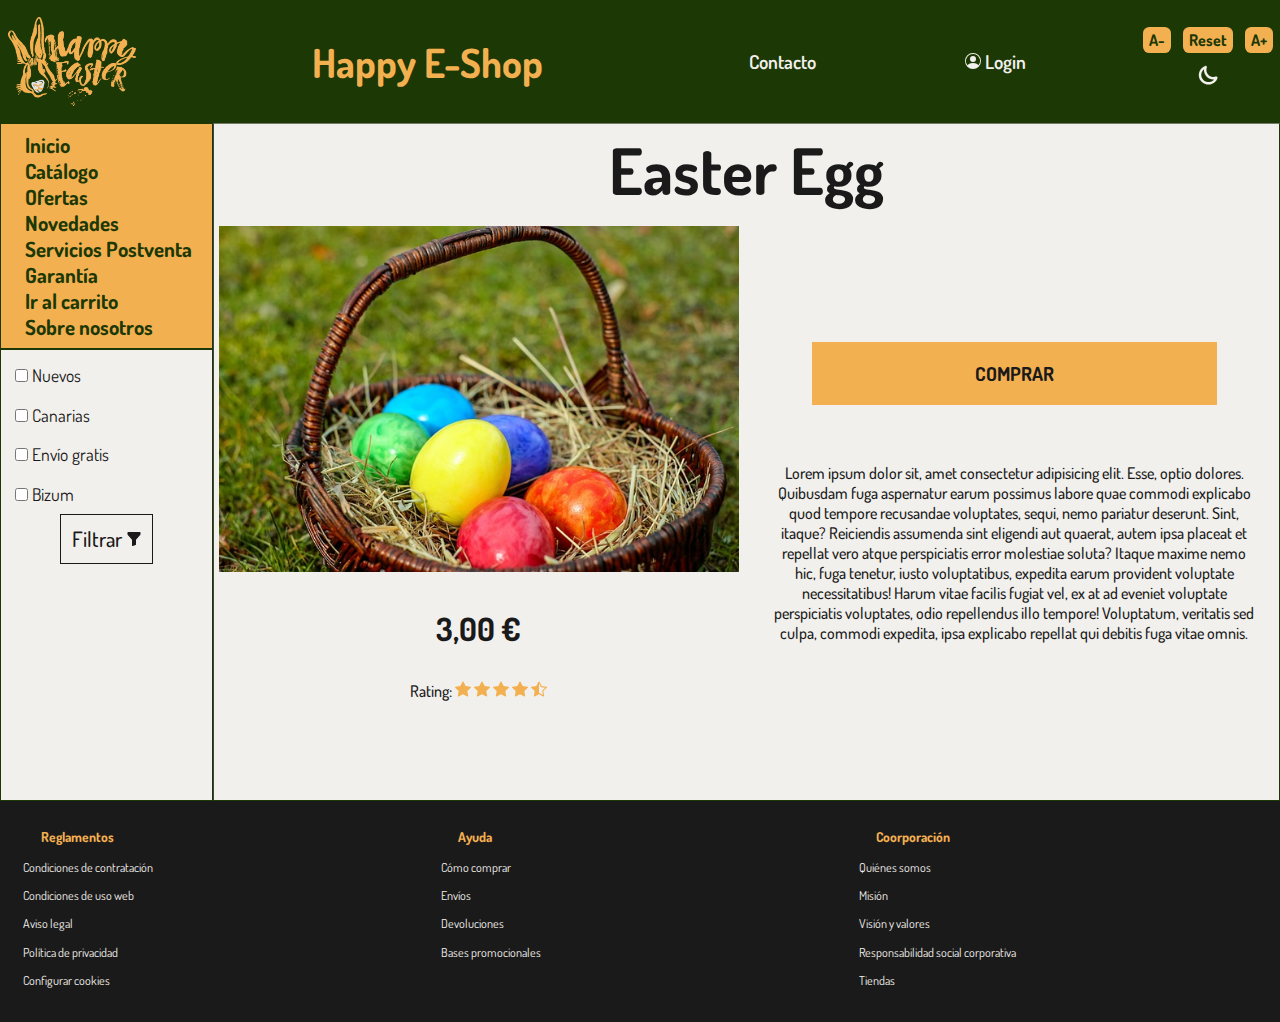
<file: catalogo/detalle_producto.html>
<!DOCTYPE html>
<html lang="en">
<head>
    <meta charset="UTF-8">
    <meta name="viewport" content="width=device-width, initial-scale=1.0">
    <link rel="stylesheet" href="../css/main.css">
    <link rel="stylesheet" href="../css/product_details.css">
    <link rel="preconnect" href="https://fonts.googleapis.com">
    <link rel="preconnect" href="https://fonts.gstatic.com" crossorigin>
    <link href="https://fonts.googleapis.com/css2?family=Dosis:wght@200..800&display=swap" rel="stylesheet">
    <title>Happy Easter - E-Shop</title>
</head>
<body>
    <header>
        <img src="../images/happy_easter_logo.png" alt="happy easter logo"/>
        <p class="nombre-tienda">Happy E-Shop</p>
        <a href="#">Contacto</a>
        <a href="#">
            <svg xmlns="http://www.w3.org/2000/svg" width="16" height="16" fill="currentColor" class="bi bi-person-circle" viewBox="0 0 16 16">
                <path d="M11 6a3 3 0 1 1-6 0 3 3 0 0 1 6 0"/>
                <path fill-rule="evenodd" d="M0 8a8 8 0 1 1 16 0A8 8 0 0 1 0 8m8-7a7 7 0 0 0-5.468 11.37C3.242 11.226 4.805 10 8 10s4.757 1.225 5.468 2.37A7 7 0 0 0 8 1"/>
                </svg>
            Login
        </a>
        <!-- <label for="theme">Modo Oscuro</label> -->
        <div class="accesibilidad">
            <div>
                <button id="aumentar" aria-label="Aumentar tamaño de letra">A+</button>
                <button id="reset" aria-label="Reestablecer tamaño de letra">Reset</button>
                <button id="disminuir" aria-label="Disminuir tamaño de letra">A-</button>
            </div>
            <div class="theme-selector">
                <label for="switch-theme"></label>
                <input id="switch-theme" type="checkbox" aria-label="Switch theme"/>
                <a id="theme">
                    <svg enable-background="new 0 0 512 512" height="2em" id="dark-theme-moon" version="1.1" viewBox="0 0 512 512" xml:space="preserve" xmlns="http://www.w3.org/2000/svg" xmlns:xlink="http://www.w3.org/1999/xlink"><path d="M349.852,343.15c-49.875,49.916-131.083,49.916-181,0c-49.916-49.918-49.916-131.125,0-181.021  c13.209-13.187,29.312-23.25,47.832-29.812c5.834-2.042,12.293-0.562,16.625,3.792c4.376,4.375,5.855,10.833,3.793,16.625  c-12.542,35.375-4,73.666,22.25,99.917c26.209,26.228,64.5,34.75,99.916,22.25c5.792-2.062,12.271-0.582,16.625,3.793  c4.376,4.332,5.834,10.812,3.771,16.625C373.143,313.838,363.06,329.941,349.852,343.15z M191.477,184.754  c-37.438,37.438-37.438,98.354,0,135.771c40,40.021,108.125,36.416,143-8.168c-35.959,2.25-71.375-10.729-97.75-37.084  c-26.375-26.354-39.333-61.771-37.084-97.729C196.769,179.796,194.039,182.192,191.477,184.754z"/>
                    </svg>
                </a>
            </div>
        </div>
    </header>
    <div class="outer-container">
        <nav>
            <ul class="navbar">
                <li><a href="../index.html">Inicio</a></li>
                <li><a href="../catalogo/index.html">Catálogo</a></li>
                <li><a href="#">Ofertas</a></li>
                <li><a href="#">Novedades</a></li>
                <li><a href="#">Servicios Postventa</a></li>
                <li><a href="#">Garantía</a></li>
                <li><a href="../carrito/index.html">Ir al carrito</a></li>
                <li><a href="../empresa/index.html">Sobre nosotros</a></li>
            </ul>
        </nav>
        <aside>
            <div class="filter-option">
                <input type="checkbox" name="nuevos" id="nuevos"/>
                <label for="nuevos">Nuevos</label>
            </div>
            <div class="filter-option">
                <input type="checkbox" name="canarias" id="canarias"/>
                <label for="canarias">Canarias</label>
            </div>
            <div class="filter-option">
                <input type="checkbox" name="free-shipping" id="free-shipping"/>
                <label for="free-shipping">Envío gratis</label>
            </div>
            <div class="filter-option">
                <input type="checkbox" name="bizum" id="bizum"/>
                <label for="bizum">Bizum</label>
            </div>
            <a href="#">Filtrar
                <svg xmlns="http://www.w3.org/2000/svg" width="16" height="16" fill="currentColor" class="bi bi-funnel-fill" viewBox="0 0 16 16">
                    <path d="M1.5 1.5A.5.5 0 0 1 2 1h12a.5.5 0 0 1 .5.5v2a.5.5 0 0 1-.128.334L10 8.692V13.5a.5.5 0 0 1-.342.474l-3 1A.5.5 0 0 1 6 14.5V8.692L1.628 3.834A.5.5 0 0 1 1.5 3.5z"/>
                </svg>
            </a>
        </aside>
        <main class="main-container">
            <h1 class="nombre-articulo">Easter Egg</h1>
                <div class="element">
                    <div>
                        <img src="../images/easter_eggs.jpg" alt="cesta con huevos de pascua"/>
                        <p class="precio">3,00 €</p>
                        <p>Rating:
                            <svg xmlns="http://www.w3.org/2000/svg" width="16" height="16" fill="currentColor" class="bi bi-star-fill" viewBox="0 0 16 16">
                                <path d="M3.612 15.443c-.386.198-.824-.149-.746-.592l.83-4.73L.173 6.765c-.329-.314-.158-.888.283-.95l4.898-.696L7.538.792c.197-.39.73-.39.927 0l2.184 4.327 4.898.696c.441.062.612.636.282.95l-3.522 3.356.83 4.73c.078.443-.36.79-.746.592L8 13.187l-4.389 2.256z"/>
                            </svg>
                            <svg xmlns="http://www.w3.org/2000/svg" width="16" height="16" fill="currentColor" class="bi bi-star-fill" viewBox="0 0 16 16">
                                <path d="M3.612 15.443c-.386.198-.824-.149-.746-.592l.83-4.73L.173 6.765c-.329-.314-.158-.888.283-.95l4.898-.696L7.538.792c.197-.39.73-.39.927 0l2.184 4.327 4.898.696c.441.062.612.636.282.95l-3.522 3.356.83 4.73c.078.443-.36.79-.746.592L8 13.187l-4.389 2.256z"/>
                            </svg> 
                            <svg xmlns="http://www.w3.org/2000/svg" width="16" height="16" fill="currentColor" class="bi bi-star-fill" viewBox="0 0 16 16">
                                <path d="M3.612 15.443c-.386.198-.824-.149-.746-.592l.83-4.73L.173 6.765c-.329-.314-.158-.888.283-.95l4.898-.696L7.538.792c.197-.39.73-.39.927 0l2.184 4.327 4.898.696c.441.062.612.636.282.95l-3.522 3.356.83 4.73c.078.443-.36.79-.746.592L8 13.187l-4.389 2.256z"/>
                            </svg> 
                            <svg xmlns="http://www.w3.org/2000/svg" width="16" height="16" fill="currentColor" class="bi bi-star-fill" viewBox="0 0 16 16">
                                <path d="M3.612 15.443c-.386.198-.824-.149-.746-.592l.83-4.73L.173 6.765c-.329-.314-.158-.888.283-.95l4.898-.696L7.538.792c.197-.39.73-.39.927 0l2.184 4.327 4.898.696c.441.062.612.636.282.95l-3.522 3.356.83 4.73c.078.443-.36.79-.746.592L8 13.187l-4.389 2.256z"/>
                            </svg>
                            <svg xmlns="http://www.w3.org/2000/svg" width="16" height="16" fill="currentColor" class="bi bi-star-half" viewBox="0 0 16 16">
                                <path d="M5.354 5.119 7.538.792A.52.52 0 0 1 8 .5c.183 0 .366.097.465.292l2.184 4.327 4.898.696A.54.54 0 0 1 16 6.32a.55.55 0 0 1-.17.445l-3.523 3.356.83 4.73c.078.443-.36.79-.746.592L8 13.187l-4.389 2.256a.5.5 0 0 1-.146.05c-.342.06-.668-.254-.6-.642l.83-4.73L.173 6.765a.55.55 0 0 1-.172-.403.6.6 0 0 1 .085-.302.51.51 0 0 1 .37-.245zM8 12.027a.5.5 0 0 1 .232.056l3.686 1.894-.694-3.957a.56.56 0 0 1 .162-.505l2.907-2.77-4.052-.576a.53.53 0 0 1-.393-.288L8.001 2.223 8 2.226z"/>
                            </svg>
                        </p>
                    </div>
                    <div class="description">
                        <a class="btn-comprar"  href="#">COMPRAR</a>
                        <p>
                            Lorem ipsum dolor sit, amet consectetur adipisicing elit. Esse, optio dolores. Quibusdam fuga aspernatur earum possimus labore quae commodi explicabo quod tempore recusandae voluptates, sequi, nemo pariatur deserunt. Sint, itaque?
                            Reiciendis assumenda sint eligendi aut quaerat, autem ipsa placeat et repellat vero atque perspiciatis error molestiae soluta? Itaque maxime nemo hic, fuga tenetur, iusto voluptatibus, expedita earum provident voluptate necessitatibus!
                            Harum vitae facilis fugiat vel, ex at ad eveniet voluptate perspiciatis voluptates, odio repellendus illo tempore! Voluptatum, veritatis sed culpa, commodi expedita, ipsa explicabo repellat qui debitis fuga vitae omnis.
                        </p>
                    </div>
                </div>
        </main>
    </div>
    <footer>
        <div>
            <p class="footer-header">Reglamentos</p>
            <ul>
                <li><a href="#">Condiciones de contratación</a></li>
                <li><a href="#">Condiciones de uso web</a></li>
                <li><a href="#">Aviso legal</a></li>
                <li><a href="#">Política de privacidad</a></li>
                <li><a href="#">Configurar cookies</a></li>
            </ul>
        </div>
        <div>
            <p class="footer-header">Ayuda</p>
            <ul>
                <li><a href="#">Cómo comprar</a></li>
                <li><a href="#">Envíos</a></li>
                <li><a href="#">Devoluciones</a></li>
                <li><a href="#">Bases promocionales</a></li>
            </ul>
        </div>
        <div>
            <p class="footer-header">Coorporación</p>
            <ul>
                <li><a href="../empresa/index.html">Quiénes somos</a></li>
                <li><a href="../empresa/index.html">Misión</a></li>
                <li><a href="../empresa/index.html">Visión y valores</a></li>
                <li><a href="#">Responsabilidad social corporativa</a></li>
                <li><a href="#">Tiendas</a></li>
            </ul>
        </div>
    </footer>
    <script src="../js/main.js"></script>
</body>
</html>
</file>
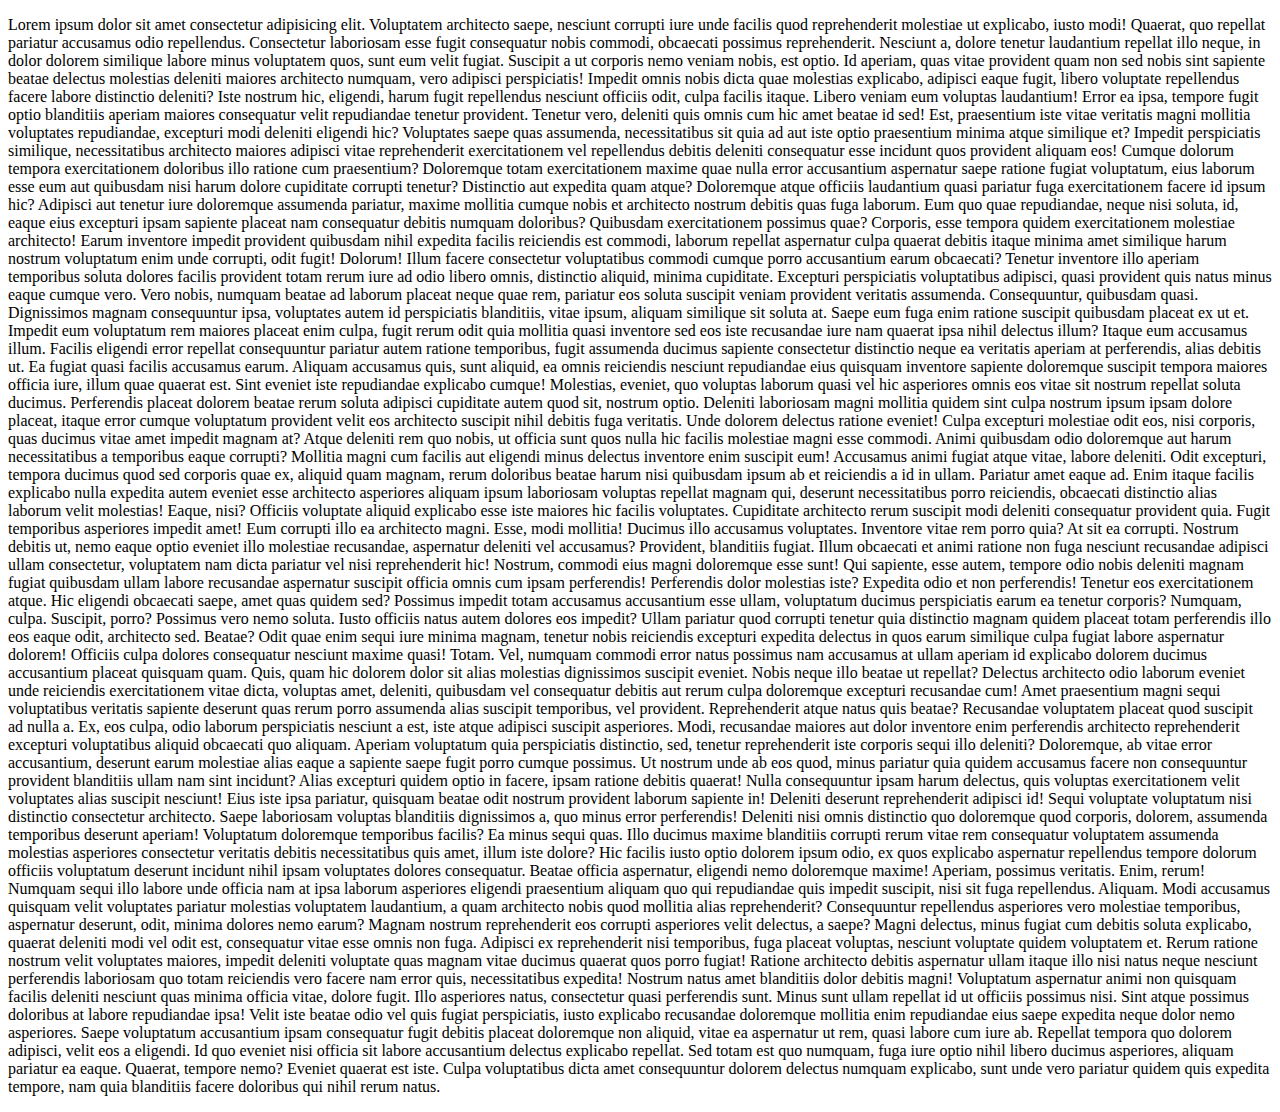
<file: empresa/transcript.html>
<!DOCTYPE html>
<html lang="en">
<head>
    <meta charset="UTF-8">
    <meta name="viewport" content="width=device-width, initial-scale=1.0">
    <title>History video transcripts</title>
</head>
<body>
    <p>
        Lorem ipsum dolor sit amet consectetur adipisicing elit. Voluptatem architecto saepe, nesciunt corrupti iure unde facilis quod reprehenderit molestiae ut explicabo, iusto modi! Quaerat, quo repellat pariatur accusamus odio repellendus.
        Consectetur laboriosam esse fugit consequatur nobis commodi, obcaecati possimus reprehenderit. Nesciunt a, dolore tenetur laudantium repellat illo neque, in dolor dolorem similique labore minus voluptatem quos, sunt eum velit fugiat.
        Suscipit a ut corporis nemo veniam nobis, est optio. Id aperiam, quas vitae provident quam non sed nobis sint sapiente beatae delectus molestias deleniti maiores architecto numquam, vero adipisci perspiciatis!
        Impedit omnis nobis dicta quae molestias explicabo, adipisci eaque fugit, libero voluptate repellendus facere labore distinctio deleniti? Iste nostrum hic, eligendi, harum fugit repellendus nesciunt officiis odit, culpa facilis itaque.
        Libero veniam eum voluptas laudantium! Error ea ipsa, tempore fugit optio blanditiis aperiam maiores consequatur velit repudiandae tenetur provident. Tenetur vero, deleniti quis omnis cum hic amet beatae id sed!
        Est, praesentium iste vitae veritatis magni mollitia voluptates repudiandae, excepturi modi deleniti eligendi hic? Voluptates saepe quas assumenda, necessitatibus sit quia ad aut iste optio praesentium minima atque similique et?
        Impedit perspiciatis similique, necessitatibus architecto maiores adipisci vitae reprehenderit exercitationem vel repellendus debitis deleniti consequatur esse incidunt quos provident aliquam eos! Cumque dolorum tempora exercitationem doloribus illo ratione cum praesentium?
        Doloremque totam exercitationem maxime quae nulla error accusantium aspernatur saepe ratione fugiat voluptatum, eius laborum esse eum aut quibusdam nisi harum dolore cupiditate corrupti tenetur? Distinctio aut expedita quam atque?
        Doloremque atque officiis laudantium quasi pariatur fuga exercitationem facere id ipsum hic? Adipisci aut tenetur iure doloremque assumenda pariatur, maxime mollitia cumque nobis et architecto nostrum debitis quas fuga laborum.
        Eum quo quae repudiandae, neque nisi soluta, id, eaque eius excepturi ipsam sapiente placeat nam consequatur debitis numquam doloribus? Quibusdam exercitationem possimus quae? Corporis, esse tempora quidem exercitationem molestiae architecto!
        Earum inventore impedit provident quibusdam nihil expedita facilis reiciendis est commodi, laborum repellat aspernatur culpa quaerat debitis itaque minima amet similique harum nostrum voluptatum enim unde corrupti, odit fugit! Dolorum!
        Illum facere consectetur voluptatibus commodi cumque porro accusantium earum obcaecati? Tenetur inventore illo aperiam temporibus soluta dolores facilis provident totam rerum iure ad odio libero omnis, distinctio aliquid, minima cupiditate.
        Excepturi perspiciatis voluptatibus adipisci, quasi provident quis natus minus eaque cumque vero. Vero nobis, numquam beatae ad laborum placeat neque quae rem, pariatur eos soluta suscipit veniam provident veritatis assumenda.
        Consequuntur, quibusdam quasi. Dignissimos magnam consequuntur ipsa, voluptates autem id perspiciatis blanditiis, vitae ipsum, aliquam similique sit soluta at. Saepe eum fuga enim ratione suscipit quibusdam placeat ex ut et.
        Impedit eum voluptatum rem maiores placeat enim culpa, fugit rerum odit quia mollitia quasi inventore sed eos iste recusandae iure nam quaerat ipsa nihil delectus illum? Itaque eum accusamus illum.
        Facilis eligendi error repellat consequuntur pariatur autem ratione temporibus, fugit assumenda ducimus sapiente consectetur distinctio neque ea veritatis aperiam at perferendis, alias debitis ut. Ea fugiat quasi facilis accusamus earum.
        Aliquam accusamus quis, sunt aliquid, ea omnis reiciendis nesciunt repudiandae eius quisquam inventore sapiente doloremque suscipit tempora maiores officia iure, illum quae quaerat est. Sint eveniet iste repudiandae explicabo cumque!
        Molestias, eveniet, quo voluptas laborum quasi vel hic asperiores omnis eos vitae sit nostrum repellat soluta ducimus. Perferendis placeat dolorem beatae rerum soluta adipisci cupiditate autem quod sit, nostrum optio.
        Deleniti laboriosam magni mollitia quidem sint culpa nostrum ipsum ipsam dolore placeat, itaque error cumque voluptatum provident velit eos architecto suscipit nihil debitis fuga veritatis. Unde dolorem delectus ratione eveniet!
        Culpa excepturi molestiae odit eos, nisi corporis, quas ducimus vitae amet impedit magnam at? Atque deleniti rem quo nobis, ut officia sunt quos nulla hic facilis molestiae magni esse commodi.
        Animi quibusdam odio doloremque aut harum necessitatibus a temporibus eaque corrupti? Mollitia magni cum facilis aut eligendi minus delectus inventore enim suscipit eum! Accusamus animi fugiat atque vitae, labore deleniti.
        Odit excepturi, tempora ducimus quod sed corporis quae ex, aliquid quam magnam, rerum doloribus beatae harum nisi quibusdam ipsum ab et reiciendis a id in ullam. Pariatur amet eaque ad.
        Enim itaque facilis explicabo nulla expedita autem eveniet esse architecto asperiores aliquam ipsum laboriosam voluptas repellat magnam qui, deserunt necessitatibus porro reiciendis, obcaecati distinctio alias laborum velit molestias! Eaque, nisi?
        Officiis voluptate aliquid explicabo esse iste maiores hic facilis voluptates. Cupiditate architecto rerum suscipit modi deleniti consequatur provident quia. Fugit temporibus asperiores impedit amet! Eum corrupti illo ea architecto magni.
        Esse, modi mollitia! Ducimus illo accusamus voluptates. Inventore vitae rem porro quia? At sit ea corrupti. Nostrum debitis ut, nemo eaque optio eveniet illo molestiae recusandae, aspernatur deleniti vel accusamus?
        Provident, blanditiis fugiat. Illum obcaecati et animi ratione non fuga nesciunt recusandae adipisci ullam consectetur, voluptatem nam dicta pariatur vel nisi reprehenderit hic! Nostrum, commodi eius magni doloremque esse sunt!
        Qui sapiente, esse autem, tempore odio nobis deleniti magnam fugiat quibusdam ullam labore recusandae aspernatur suscipit officia omnis cum ipsam perferendis! Perferendis dolor molestias iste? Expedita odio et non perferendis!
        Tenetur eos exercitationem atque. Hic eligendi obcaecati saepe, amet quas quidem sed? Possimus impedit totam accusamus accusantium esse ullam, voluptatum ducimus perspiciatis earum ea tenetur corporis? Numquam, culpa. Suscipit, porro?
        Possimus vero nemo soluta. Iusto officiis natus autem dolores eos impedit? Ullam pariatur quod corrupti tenetur quia distinctio magnam quidem placeat totam perferendis illo eos eaque odit, architecto sed. Beatae?
        Odit quae enim sequi iure minima magnam, tenetur nobis reiciendis excepturi expedita delectus in quos earum similique culpa fugiat labore aspernatur dolorem! Officiis culpa dolores consequatur nesciunt maxime quasi! Totam.
        Vel, numquam commodi error natus possimus nam accusamus at ullam aperiam id explicabo dolorem ducimus accusantium placeat quisquam quam. Quis, quam hic dolorem dolor sit alias molestias dignissimos suscipit eveniet.
        Nobis neque illo beatae ut repellat? Delectus architecto odio laborum eveniet unde reiciendis exercitationem vitae dicta, voluptas amet, deleniti, quibusdam vel consequatur debitis aut rerum culpa doloremque excepturi recusandae cum!
        Amet praesentium magni sequi voluptatibus veritatis sapiente deserunt quas rerum porro assumenda alias suscipit temporibus, vel provident. Reprehenderit atque natus quis beatae? Recusandae voluptatem placeat quod suscipit ad nulla a.
        Ex, eos culpa, odio laborum perspiciatis nesciunt a est, iste atque adipisci suscipit asperiores. Modi, recusandae maiores aut dolor inventore enim perferendis architecto reprehenderit excepturi voluptatibus aliquid obcaecati quo aliquam.
        Aperiam voluptatum quia perspiciatis distinctio, sed, tenetur reprehenderit iste corporis sequi illo deleniti? Doloremque, ab vitae error accusantium, deserunt earum molestiae alias eaque a sapiente saepe fugit porro cumque possimus.
        Ut nostrum unde ab eos quod, minus pariatur quia quidem accusamus facere non consequuntur provident blanditiis ullam nam sint incidunt? Alias excepturi quidem optio in facere, ipsam ratione debitis quaerat!
        Nulla consequuntur ipsam harum delectus, quis voluptas exercitationem velit voluptates alias suscipit nesciunt! Eius iste ipsa pariatur, quisquam beatae odit nostrum provident laborum sapiente in! Deleniti deserunt reprehenderit adipisci id!
        Sequi voluptate voluptatum nisi distinctio consectetur architecto. Saepe laboriosam voluptas blanditiis dignissimos a, quo minus error perferendis! Deleniti nisi omnis distinctio quo doloremque quod corporis, dolorem, assumenda temporibus deserunt aperiam!
        Voluptatum doloremque temporibus facilis? Ea minus sequi quas. Illo ducimus maxime blanditiis corrupti rerum vitae rem consequatur voluptatem assumenda molestias asperiores consectetur veritatis debitis necessitatibus quis amet, illum iste dolore?
        Hic facilis iusto optio dolorem ipsum odio, ex quos explicabo aspernatur repellendus tempore dolorum officiis voluptatum deserunt incidunt nihil ipsam voluptates dolores consequatur. Beatae officia aspernatur, eligendi nemo doloremque maxime!
        Aperiam, possimus veritatis. Enim, rerum! Numquam sequi illo labore unde officia nam at ipsa laborum asperiores eligendi praesentium aliquam quo qui repudiandae quis impedit suscipit, nisi sit fuga repellendus. Aliquam.
        Modi accusamus quisquam velit voluptates pariatur molestias voluptatem laudantium, a quam architecto nobis quod mollitia alias reprehenderit? Consequuntur repellendus asperiores vero molestiae temporibus, aspernatur deserunt, odit, minima dolores nemo earum?
        Magnam nostrum reprehenderit eos corrupti asperiores velit delectus, a saepe? Magni delectus, minus fugiat cum debitis soluta explicabo, quaerat deleniti modi vel odit est, consequatur vitae esse omnis non fuga.
        Adipisci ex reprehenderit nisi temporibus, fuga placeat voluptas, nesciunt voluptate quidem voluptatem et. Rerum ratione nostrum velit voluptates maiores, impedit deleniti voluptate quas magnam vitae ducimus quaerat quos porro fugiat!
        Ratione architecto debitis aspernatur ullam itaque illo nisi natus neque nesciunt perferendis laboriosam quo totam reiciendis vero facere nam error quis, necessitatibus expedita! Nostrum natus amet blanditiis dolor debitis magni!
        Voluptatum aspernatur animi non quisquam facilis deleniti nesciunt quas minima officia vitae, dolore fugit. Illo asperiores natus, consectetur quasi perferendis sunt. Minus sunt ullam repellat id ut officiis possimus nisi.
        Sint atque possimus doloribus at labore repudiandae ipsa! Velit iste beatae odio vel quis fugiat perspiciatis, iusto explicabo recusandae doloremque mollitia enim repudiandae eius saepe expedita neque dolor nemo asperiores.
        Saepe voluptatum accusantium ipsam consequatur fugit debitis placeat doloremque non aliquid, vitae ea aspernatur ut rem, quasi labore cum iure ab. Repellat tempora quo dolorem adipisci, velit eos a eligendi.
        Id quo eveniet nisi officia sit labore accusantium delectus explicabo repellat. Sed totam est quo numquam, fuga iure optio nihil libero ducimus asperiores, aliquam pariatur ea eaque. Quaerat, tempore nemo?
        Eveniet quaerat est iste. Culpa voluptatibus dicta amet consequuntur dolorem delectus numquam explicabo, sunt unde vero pariatur quidem quis expedita tempore, nam quia blanditiis facere doloribus qui nihil rerum natus.
    </p>
</body>
</html>
</file>
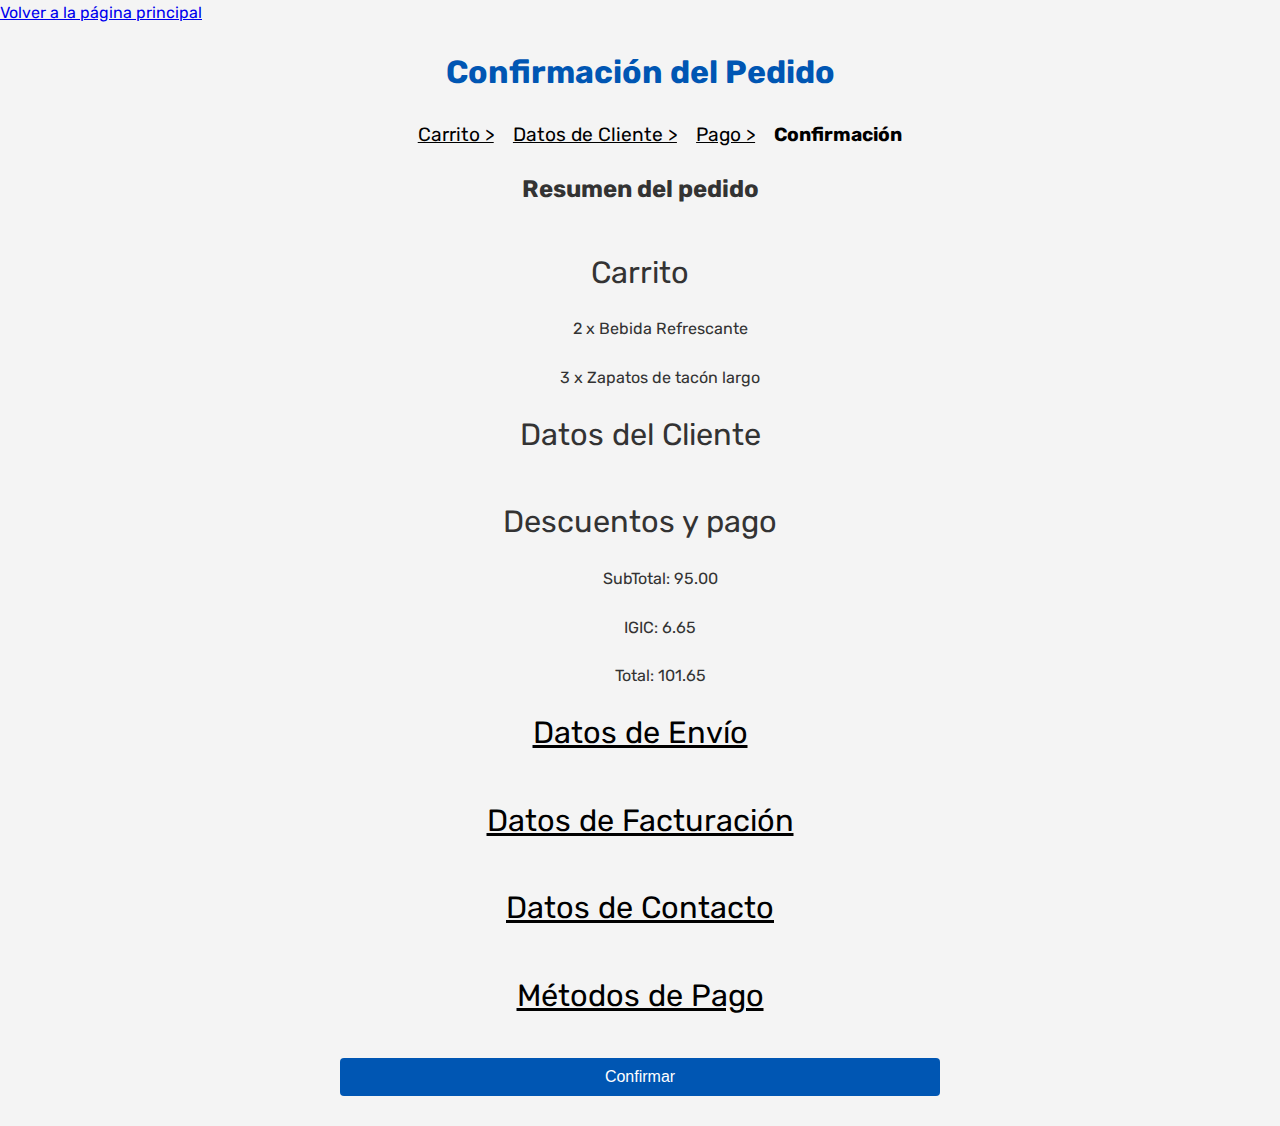
<file: carrito/page/confirmacion.html>
<!DOCTYPE html>
<html lang="es">
<head>
    <meta charset="UTF-8">
    <meta name="viewport" content="width=device-width, initial-scale=1.0">
    <title>Confirmación del Pedido</title>
    <link rel="stylesheet" href="../css/style.css">
    <link rel="stylesheet" href="../css/confirmacion.css">
    <link rel="preconnect" href="https://fonts.googleapis.com">
    <link rel="preconnect" href="https://fonts.gstatic.com" crossorigin>
    <link href="https://fonts.googleapis.com/css2?family=Rubik:ital,wght@0,300..900;1,300..900&display=swap" rel="stylesheet">
</head>
<body>
    <header>
        <nav>
            <a href="../index.html">Volver a la página principal</a>
        </nav>
    </header>
    <main>
        <h1>Confirmación del Pedido</h1>
        <section class="nav-cart">
            <ul>
                <li class="nav-cart"><a href="../index.html">Carrito > </a></li>
                <li class="nav-cart"><a href="envio.html">Datos de Cliente > </a></li>
                <li class="nav-cart"aria-label="datos de pago"><a href="pago.html">Pago > </a></li>
                <li class="nav-cart" aria-label="Confirmación de Pedido"><span>Confirmación</span></li>
            </ul>
        </section>
        <section id="summary" class="summary">
            <h2>Resumen del pedido</h2>  
            <ul class="summary-list">
                <li>Carrito</li>
                <ul id="cart">
                    <!-- carrito -->
                </ul>
                <li>Datos del Cliente</li>
                <ul id="customer-info">
                    <!-- datos del cliente -->
                </ul>
                <li>Descuentos y pago</li>
                <ul id="payment-info">
                    <!-- descuentos y pago -->
                </ul>
                <li><a href="envio.html#datos-de-envio">Datos de Envío</a></li>
                <ul id="datos-envio">
                    <!-- datos de envio -->
                </ul>
                <li><a href="envio.html#datos-de-facturacion">Datos de Facturación</a></li>
                <ul id="datos-fact"></ul>
                <!-- datos de facturacion -->
                <li><a href="envio.html#datos-de-contacto">Datos de Contacto</a></li>
                <ul id="datos-contacto">
                    <!-- datos de contacto -->
                </ul>
                <li><a href="pago.html#metodos-de-pago">Métodos de Pago</a></li>
                <ul id="metodos-pago">
                    <!-- metodos de pago -->
            </ul>  
            <button id="confirm-button">Confirmar</button>
        </section>
        <p id="success-message">Gracias por su compra. Su pedido ha sido confirmado.</p>
    </main>
    <script type="module" src="../js/confirmacion.js"></script>
</body>
</html>
</file>
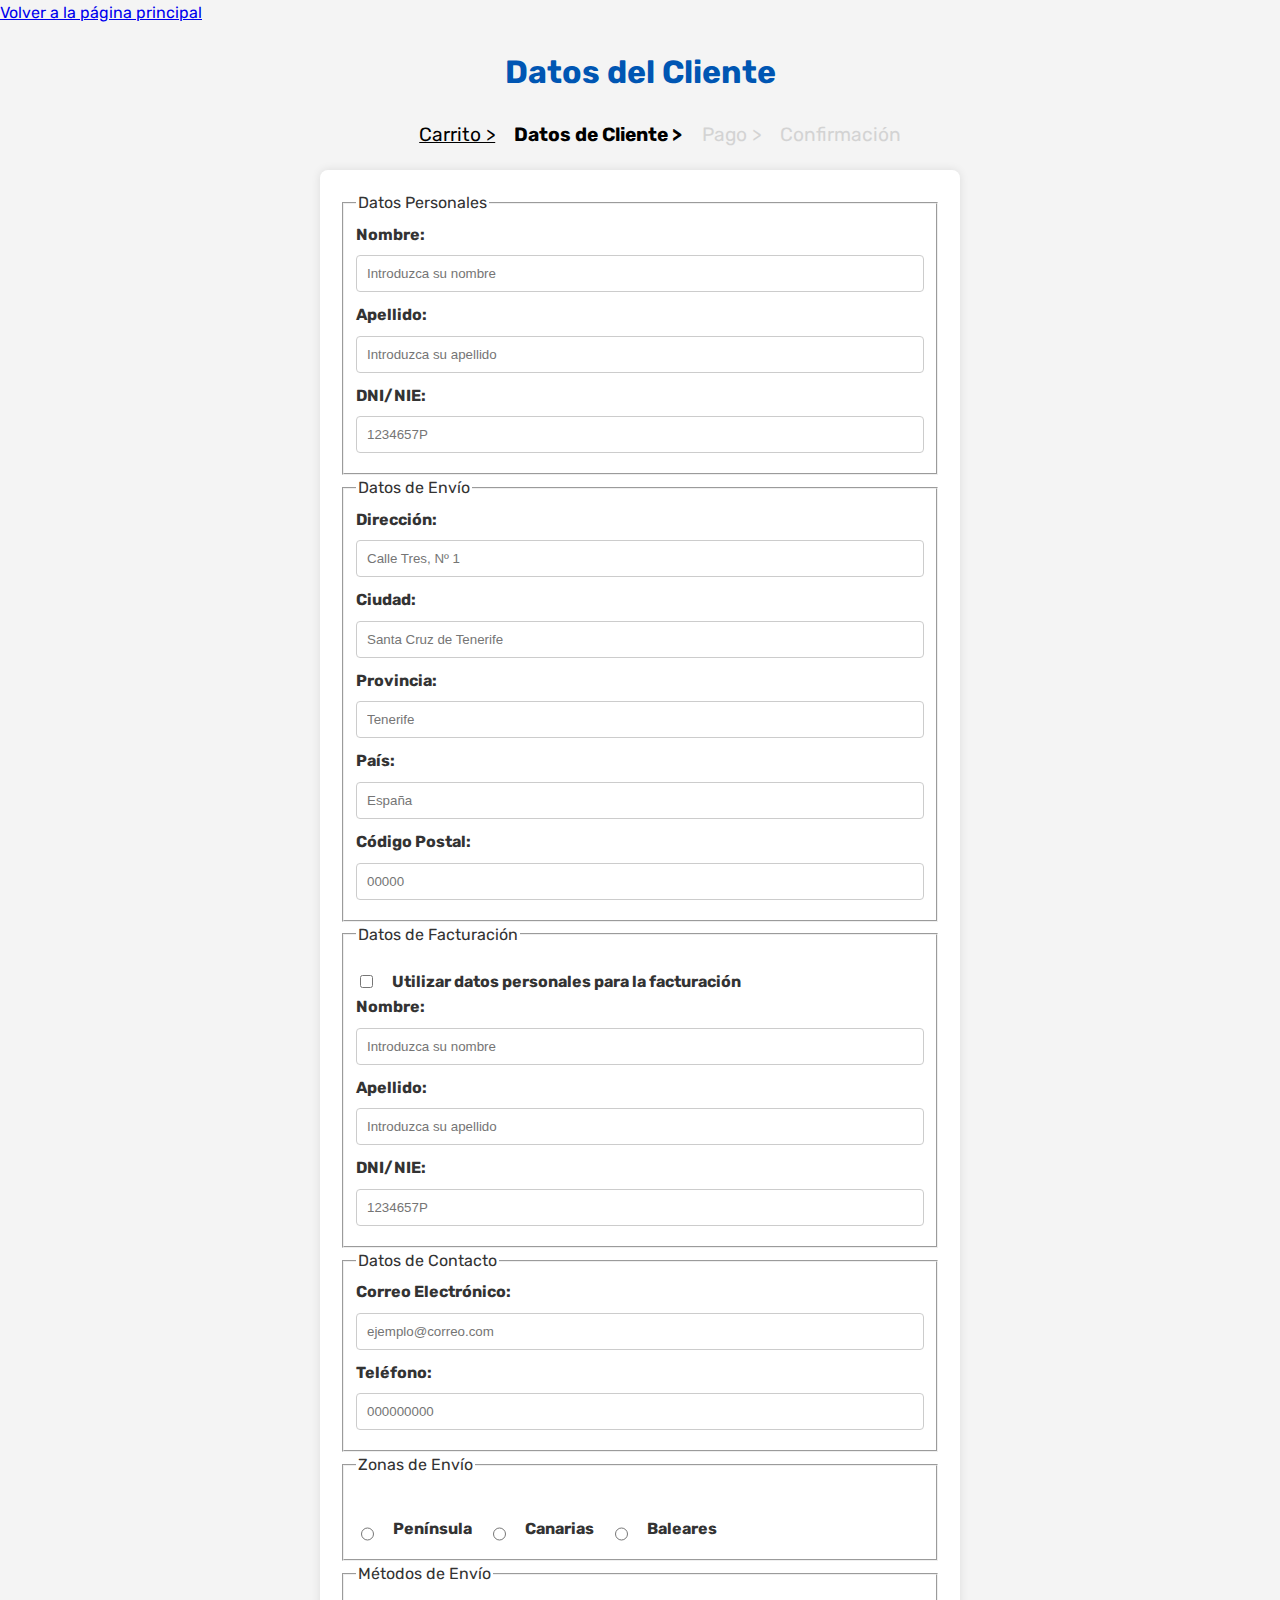
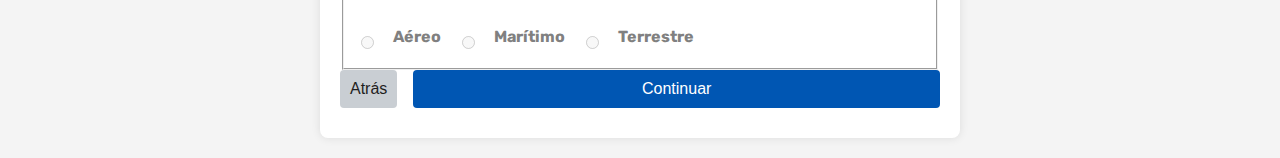
<file: carrito/page/envio.html>
<!DOCTYPE html>
<html lang="es">
<head>
    <meta charset="UTF-8">
    <meta name="viewport" content="width=device-width, initial-scale=1.0">
    <title>Datos del Cliente</title>
    <link rel="stylesheet" href="../css/style.css">
    <link rel="stylesheet" href="../css/envio.css">
    <link rel="preconnect" href="https://fonts.googleapis.com">
    <link rel="preconnect" href="https://fonts.gstatic.com" crossorigin>
    <link href="https://fonts.googleapis.com/css2?family=Rubik:ital,wght@0,300..900;1,300..900&display=swap" rel="stylesheet">
</head>
<body>
    <header>
        <nav>
            <a href="../index.html">Volver a la página principal</a>
        </nav>
    </header>
    <h1>Datos del Cliente</h1>
    <section>
        <ul>
            <li class="nav-cart"><a href="../index.html">Carrito > </a></li>
            <li class="nav-cart" ><span>Datos de Cliente > </span></li>
            <li class="nav-cart" aria-label="datos de pago"><span>Pago > </span></li>
            <li class="nav-cart" aria-label="Confirmación de Pedido"><span>Confirmación</span></li>
        </ul>
    </section>
    <form action="pago.html" method="get">
        <fieldset>
            <legend>Datos Personales</legend>
            <label for="nombre">Nombre:</label>
            <input type="text" id="nombre" name="nombre" pattern="[A-Za-z]{2,20}" placeholder="Introduzca su nombre" required>
            <label for="apellido">Apellido:</label>
            <input type="text" id="apellido" name="apellido" pattern="[A-Za-z]{2,20}" placeholder="Introduzca su apellido" required>
            <label for="dni-nie">DNI/NIE:</label>
            <input type="text" id="dni-nie" name="dni-nie" pattern="\d{3,10}[A-Za-z]" placeholder="1234657P" required>
        </fieldset>
        <fieldset>
            <legend id="datos-de-envio">Datos de Envío</legend>
            <label for="direccion">Dirección:</label>
            <input type="text" id="direccion" name="direccion" placeholder="Calle Tres, Nº 1"required>
            <label for="ciudad">Ciudad:</label>
            <input type="text" id="ciudad" name="ciudad" placeholder="Santa Cruz de Tenerife" required>
            <label for="provincia">Provincia:</label>
            <input type="text" id="provincia" name="provincia" placeholder="Tenerife"required>
            <label for="pais">País:</label>
            <input type="text" id="pais" name="pais" placeholder="España"required>
            <label for="codigo_postal">Código Postal:</label>
            <input type="tel" id="codigo_postal" name="codigo_postal"placeholder="00000" pattern="\d{5}" required>
        </fieldset>

        <fieldset>
            <legend id="datos-de-facturacion">Datos de Facturación</legend>
            <div class="fact-checkbox">
                <input type="checkbox" name="datos-facturacion" id="datos-facturacion"/>
                <label for="datos-facturacion">Utilizar datos personales para la facturación</label>
            </div>
            <div id="fact-input">
                <label for="nombre">Nombre:</label>
                <input type="text" id="fact-nombre" name="fact-nombre" pattern="[A-Za-z]{2,20}" placeholder="Introduzca su nombre"required>
                <label for="fact-apellido">Apellido:</label>
                <input type="text" id="fact-apellido" name="fact-apellido"pattern="[A-Za-z]{2,20}"placeholder="Introduzca su apellido" required>
                <label for="fact-dni-nie">DNI/NIE:</label>
                <input type="text" id="fact-dni-nie" name="fact-dni-nie" pattern="\d{3,10}[A-Za-z]" placeholder="1234657P"required>
            </div>
        </fieldset>
        <fieldset>
            <legend id="datos-de-contacto">Datos de Contacto</legend>
            <label for="email">Correo Electrónico:</label>
            <input type="email" id="email" name="email" placeholder="ejemplo@correo.com" required>
            <label for="telefono">Teléfono:</label>
            <input type="tel" id="telefono" name="telefono" placeholder="000000000" pattern="\d{9}" required>
        </fieldset>
        <fieldset>
            <legend>Zonas de Envío</legend>
            <div class="envio">
                <div>
                    <input type="radio" name="envio" id="peninsula" value="peninsula" required>
                    <label for="peninsula">Península</label>
                </div>
                <div>
                    <input type="radio" name="envio" id="canarias" value="canarias" required>
                    <label for="canarias">Canarias</label>
                </div>
                <div>
                    <input type="radio" name="envio" id="baleares" value="baleares" required>
                    <label for="baleares">Baleares</label>
                </div>
            </div>            
        </fieldset>
        <fieldset disabled="disabled" id="metodos-envio">
            <legend>Métodos de Envío</legend>
            <div class="envio">
                <div>
                    <input type="radio" name="metodo-envio" id="aire" value="aire" disabled required>
                    <label for="aire">Aéreo</label>
                </div>
                <div>
                    <input type="radio" name="metodo-envio" id="mar" value="mar" disabled required>
                    <label for="mar">Marítimo</label>
                </div>
                <div>
                    <input type="radio" name="metodo-envio" id="tierra" value="tierra" disabled required>
                    <label for="tierra">Terrestre</label>
                </div>
        </fieldset>
        
        <div>
            <a href="../index.html"><button type="button" aria-label="Volver al carrito">Atrás</button></a>
            <button aria-label="Continuar con la compra" type="submit">Continuar</button>
        </div>
    </form>
    <script type="module" src="../js/envio.js"></script>
</body>
</html>
</file>
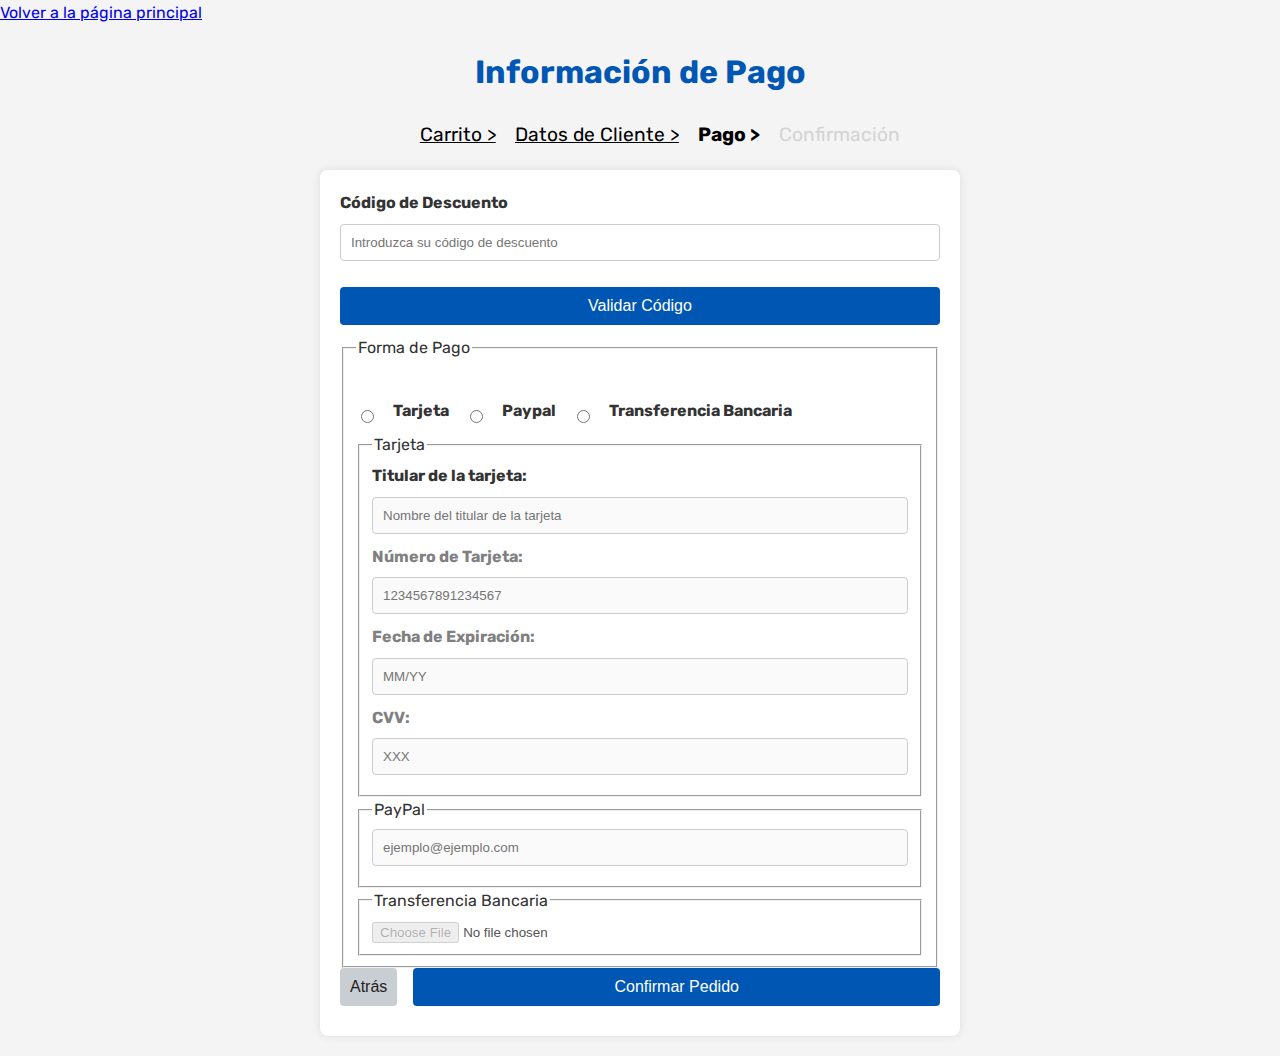
<file: carrito/page/pago.html>
<!DOCTYPE html>
<html lang="es">
<head>
    <meta charset="UTF-8">
    <meta name="viewport" content="width=device-width, initial-scale=1.0">
    <title>Información de Pago</title>
    <link rel="stylesheet" href="../css/style.css">
    <link rel="stylesheet" href="../css/pago.css">
    <link rel="preconnect" href="https://fonts.googleapis.com">
    <link rel="preconnect" href="https://fonts.gstatic.com" crossorigin>
    <link href="https://fonts.googleapis.com/css2?family=Rubik:ital,wght@0,300..900;1,300..900&display=swap" rel="stylesheet">
</head>
<body>
    <header>
        <nav>
            <a href="../index.html">Volver a la página principal</a>
        </nav>
    </header>
    <h1>Información de Pago</h1>
    <section>
        <ul>
            <li class="nav-cart"><a href="../index.html">Carrito > </a></li>
            <li class="nav-cart"><a href="envio.html">Datos de Cliente > </a></li>
            <li class="nav-cart" aria-label="datos de pago"><span>Pago > </span></li>
            <li class="nav-cart" aria-label="Confirmación de Pedido"><span>Confirmación</span></li>
        </ul>
    </section>
    <form action="confirmacion.html" method="get">
        <label for="descuento">Código de Descuento</label>
        <input type="text" id="descuento" name="descuento" placeholder="Introduzca su código de descuento">
        <p id="validate-code-message"></p>
        <button id="validar-code">Validar Código</button>
        <fieldset>
            <legend id="metodos-de-pago">Forma de Pago</legend>
            <div class="payment-method">
                <div>
                    <input type="radio" id="tarjeta" name="payment" value="tarjeta" required>
                    <label for="tarjeta">Tarjeta</label>
                </div>
                <div>
                    <input type="radio" id="paypal" name="payment" value="paypal" required>
                    <label for="paypal">Paypal</label>
                </div>
                <div>
                    <input type="radio" id="transferencia" name="payment" value="transferencia" required>
                    <label for="transferencia">Transferencia Bancaria</label>
                </div>
            </div>
            <fieldset >
                <legend>Tarjeta</legend>
                    <label for="card-name">Titular de la tarjeta:</label>
                    <input type="text" id="card-name" name="card-name" pattern="[A-Za-z]{2,20}" disabled placeholder="Nombre del titular de la tarjeta" required>
                    <label for="tarjeta">Número de Tarjeta:</label>
                    <input type="text" id="numero-tarjeta" name="tarjeta" placeholder="1234567891234567" pattern="\d{16}" disabled required>
                    <label for="fecha_expiracion">Fecha de Expiración:</label>
                    <input type="text" id="fecha_expiracion" name="fecha_expiracion" pattern="^(0[1-9]|1[0-2])\/\d{2}$" disabled placeholder="MM/YY" required>
                    <label for="cvv">CVV:</label>
                    <input type="text" id="cvv" name="cvv" pattern="\d{3}" placeholder="XXX" disabled required>
            </fieldset>
            <fieldset>
                <legend>PayPal</legend>
                <input type="email" id="paypal-email" name="paypal-email" placeholder="ejemplo@ejemplo.com" disabled required>
            </fieldset>
            <fieldset>
                <legend>Transferencia Bancaria</legend>
                <input name="bank-transfer" type="file" accept="application/pdf" id="bank-transfer" disabled required>
                
            </fieldset>
        </fieldset>
        
        <div class="buttons">
            <a href="envio.html"><button type="button" aria-label="Volver a datos del cliente">Atrás</button></a>
            <button type="submit">Confirmar Pedido</button>
        </div>
    </form>
    <script type="module" src="../js/pago.js"></script>
</body>
</html>
</file>
<file: css/main.css>
:root {
    font-size: 12pt;
    --maximum-yellow-red: #f3b051;
    --lincoln-green: #1c3804 ;
    --eire-black: #1b1a1a;
    --isabelline: #f2f0ed;
    --dark-silver: #737964;
    --gold-crayola: #DDD294;
    --font-size-base: 1rem; /* Tamaño base del body */
    --font-size-step: 0.125rem;
}

* {
    margin: 0;
    padding: 0;
}

@media (prefers-color-scheme : light) {
    body{
        --header-background-color: var(--lincoln-green);
        --header-primary-color: var(--maximum-yellow-red);
        --header-font-color: var(--isabelline);
        --active-link-color: var(--dark-silver);

        --nav-background-color: var(--maximum-yellow-red);
        --nav-font-color: var(--lincoln-green);
        --nav-shadow-color: var(--eire-black);
        --nav-light-emphasis-color: var(--dark-silver);

        --main-font-color: var(--eire-black);
        --main-background-color: var(--isabelline);
        --main-strong-emphasis: var(--maximum-yellow-red);
        --main-shadow-color: var(--dark-silver);

        --aside-button-hover: var(--lincoln-green);
        --aside-button-active:  var(--maximum-yellow-red);

        --footer-header-color: var(--maximum-yellow-red);
        --footer-background: var(--eire-black);
        --footer-font-color: var(--isabelline);
    }
}

@media (prefers-color-scheme : dark){
    body{
        --header-background-color: var(--lincoln-green);
        --header-primary-color: var(--maximum-yellow-red);
        --header-font-color: var(--isabelline);
        --active-link-color: var(--dark-silver);

        --nav-background-color: var(--lincoln-green);
        --nav-font-color: var(--isabelline);
        --nav-light-emphasis-color: var(--maximum-yellow-red);
        --nav-shadow-color: var(--eire-black);
    
        --main-font-color: var(--isabelline);
        --main-background-color: var(--eire-black);
        --main-strong-emphasis: var(--maximum-yellow-red);
        --main-shadow-color: var(--maximum-yellow-red);
    
        --aside-button-hover: var(--maximum-yellow-red);
        --aside-button-active: var(--lincoln-green);
    
        --footer-header-color: var(--lincoln-green);
        --footer-background: var(--maximum-yellow-red);
        --footer-font-color: var(--eire-black);
    }
}

.dark-theme {
    --header-background-color: var(--lincoln-green);
    --header-primary-color: var(--maximum-yellow-red);
    --header-font-color: var(--isabelline);
    --active-link-color: var(--dark-silver);

    --nav-background-color: var(--lincoln-green);
    --nav-font-color: var(--isabelline);
    --nav-light-emphasis-color: var(--maximum-yellow-red);
    --nav-shadow-color: var(--eire-black);

    --main-font-color: var(--isabelline);
    --main-background-color: var(--eire-black);
    --main-strong-emphasis: var(--maximum-yellow-red);
    --main-shadow-color: var(--maximum-yellow-red);

    --aside-button-hover: var(--maximum-yellow-red);
    --aside-button-active: var(--lincoln-green);

    --footer-header-color: var(--lincoln-green);
    --footer-background: var(--maximum-yellow-red);
    --footer-font-color: var(--eire-black);
}

.light-theme{
    --header-background-color: var(--lincoln-green);
    --header-primary-color: var(--maximum-yellow-red);
    --header-font-color: var(--isabelline);
    --active-link-color: var(--dark-silver);

    --nav-background-color: var(--maximum-yellow-red);
    --nav-font-color: var(--lincoln-green);
    --nav-shadow-color: var(--eire-black);
    --nav-light-emphasis-color: var(--dark-silver);

    --main-font-color: var(--eire-black);
    --main-background-color: var(--isabelline);
    --main-strong-emphasis: var(--maximum-yellow-red);
    --main-shadow-color: var(--dark-silver);

    --aside-button-hover: var(--lincoln-green);
    --aside-button-active:  var(--maximum-yellow-red);

    --footer-header-color: var(--maximum-yellow-red);
    --footer-background: var(--eire-black);
    --footer-font-color: var(--isabelline);
}

@font-face {
    font-family: 'Dosis';
    src: url('./Dosis/Dosis-VariableFont_wght.ttf');
}

body {
    font-size: var(--font-size-base);
    font-family: "Dosis", Helvetica, "Comic Sans MS", sans-serif;
    color: var(--main-font-color);
}

header, nav, aside, main {
    border: var(--header-background-color) 1px solid;
}

/*Mobile-First*/
 nav, aside, main, .element, footer {
    display: flex;
    flex-direction: column;
    align-content: center;
}
/*Header-Cabecera*/
header {
    display: grid;
    grid-template-columns: 1fr 4fr 1fr 2fr 1fr;
    align-items: center;
    justify-items: center;
    padding: 1em 0;
    height: auto;
    /* background: linear-gradient(to bottom right, rgb(205, 205, 255), rgb(255, 203, 211)); */
    background-color: var(--header-background-color);
    /*logo*/
    
    img{
        width: 5em;
        user-select: none;
    }
    
    /*Nombre de tienda*/
    h1, .nombre-tienda {
        cursor: default;
        user-select: none;
        text-align: center;
        color: var(--header-primary-color);
        font-size: 2.5em;
        font-weight: bold;

    }
    /*Contacto/login*/
    a {
        text-decoration: none;
        /* color: #010422; */
        color: var(--isabelline);
        font-weight:600;
        font-size: 1.2em;
        text-align: center;
    }

    a:hover {
        color: var(--header-primary-color);
        text-shadow: -0.1em 0.1em 0 var(--active-link-color), 0.1em -0.1em 0 var(--active-link-color) ;
    }
    a:hover>svg {
        box-shadow: -0.1em 0.1em 0 var(--active-link-color), 0.1em -0.1em 0 var(--active-link-color) ;
        border-radius: 50%;
    }
    a:active {
        text-shadow:none;
        color: var(--main-shadow-color);
    }
    a:active>svg {
        box-shadow: none;
        color: var(--main-shadow-color);
    }
    div {
        display: flex;
        flex-direction: column;
        align-items: center;
    }
    p {
        color: var(--pine-tree)
    }    
}
.theme-selector {
    flex-direction: row;
    justify-content: center;
    input{
        position: absolute;
        opacity: 0;
    }
}
#dark-theme-moon {
    fill: var(--isabelline);
    stroke-width: 1;
    stroke:var(--isabelline);
    cursor: pointer;
}
#dark-theme-moon:hover {
    fill: var(--gold-crayola);
    stroke-width: 2;
    stroke: var(--gold-crayola);
}
input[type=checkbox]{
    cursor: pointer;
}
input[type=checkbox]:checked~a#theme>svg, #dark-theme-moon:active{
    fill:gold;
    stroke-width: 5;
    stroke: gold;
}

body > header > div > div:nth-child(1) {
    display: flex;
    flex-direction: row-reverse;
    gap: 0.3em;
}

.team>img {
    border: 0.8px solid var(--main-shadow-color);
}

button {
    font-family: "Dosis", Helvetica, "Comic Sans MS", sans-serif;
    font-weight: 700;
    margin: 0.2em;
    padding: 0.2em 0.4em;
    font-size: 1em;
    cursor: pointer;
    background-color: var(--maximum-yellow-red);
    color: var(--lincoln-green);
    border: none;
    border-radius: 0.4em;
}

button:hover {
    color: var(--isabelline);
    background-color: var(--dark-silver);
}
button:active {
    color: var(--alabaster);
    background-color: var(--maximum-yellow-red);
}

/*Barra de navegación*/
nav {
    font-weight: bold;
    background-color: var(--nav-background-color);
    padding: 0.5em 0;
    ul {
        display: flex;
        flex-direction: row;
        list-style: none;
        justify-content: space-around;

    }
    .navbar a {
        text-decoration: none;
        font-size: 1.3em;
        color: var(--nav-font-color);
    }
    .navbar a:hover {
        color: var(--nav-light-emphasis-color);
       
    }
    .navbar a:active {
        text-shadow:none;
        color: var(--nav-shadow-color);
    }
}


/*Filtro de navegación*/
aside {
    flex-direction: row;
    justify-content: center;
    align-items: center;
    padding: 0.3em;
    font-size: 0.9em;
    background-color: var(--main-background-color);
    color: var(--main-font-color);
    ul{
        list-style: none;
        display: flex;
        /* justify-content: space-between; */
        align-items: center;
    }
    li{
        margin: 1em;
    }
    a{
        text-decoration: underline;
        color: var(--main-font-color);
        font-weight: bold;
        font-size: 1.2em;
    }
    a:hover{
        color: var(--header-primary-color);
    }

    a:active{
        color: var(--active-link-color);
    }
}
/*Pie de página*/
footer{
    background-color: var(--footer-background);
    font-size: 0.85em;
    padding: 1em;
    ul {
        list-style: none;
        margin-bottom: 1.5em;
    }
    li{
        margin: 1em 0.8em;
        font-size: 0.9em;
    }
    .footer-header{
        font-size: 1em;
        font-weight: bold;
        margin: 1em 2em;
        text-align: left;
        color: var(--footer-header-color);
    }
    a {
        color: var(--footer-font-color);
        text-decoration: none;
    }
    li:hover {
        font-weight: bold;
    }
}
/*/*Dispositivos con pantallas medianas*/
@media screen and (min-width: 576px ) {
    header > img {
        width: 6em;
    }

    footer {
        display: grid;
        grid-template-rows: 1fr 1fr;
        grid-template-columns: 1fr 1fr;    
    }
} 
/*Dispositivos con pantallas grandes o medianas con orientación panorámica*/
@media  screen and (min-width: 912px), (orientation: landscape) and (min-width: 576px) {
    header > img {
        width: 7em;
    }
    /*Contenedor de las barras de navegación, filtro y contenedor principal*/
    .outer-container {
        display: grid;
        grid-template-columns: 1fr 4fr;
        nav {
            grid-column: 1/3;
        }
   
        aside {
            display: flex;
            flex-direction: column;
            justify-content: flex-start;
            text-align: left;
            align-items: flex-start;
            div {
                padding: 0.5em;
            }
            ul{
                flex-direction: column;
            }
            a {
                text-align: center;
            }
        }
        .element{
            display: grid;
            grid-template-columns: 1fr 1fr;
        }
    }
    footer {
        grid-template-columns: repeat(3, 1fr);
        grid-template-rows: 1fr;
    }
}
/*Dispositivos con pantallas muy grandes*/
@media screen  and (min-width: 1024px) {
    header > img {
        width: 8em;
    }
    /*Contenedor de las barras de navegación, filtro y contenedor principal*/
    .outer-container{
        grid-template-rows: 1fr 7fr;
        nav {
            grid-row: 1/2;
            grid-column: 1 / 2;
            .navbar {
                display: flex;
                flex-direction: column;
                margin-left: 1.5em;
            }
        }
        aside {
            grid-row: 2/3;
            grid-column: 1 / 2;
        }
        main {
            grid-row: 1 / 3;
            grid-column: 2 / 3;
            grid-template-columns: repeat(5, 1fr);
        }
        .team-list>h3 {
            font-size: 1.7em;
        }
    }
}
</file>
<file: css/store.css>
:root {
    font-size: 12pt;
    --maximum-yellow-red: #f3b051;
    --lincoln-green: #1c3804 ;
    --eire-black: #1b1a1a;
    --isabelline: #f2f0ed;
    --dark-silver: #737964;
    --gold-crayola: #DDD294;
    --font-size-base: 1rem; /* Tamaño base del body */
    --font-size-step: 0.125rem;
}

* {
    margin: 0;
    padding: 0;
}

@media (prefers-color-scheme : light) {
    body{
        --header-background-color: var(--lincoln-green);
        --header-primary-color: var(--maximum-yellow-red);
        --header-font-color: var(--isabelline);
        --active-link-color: var(--dark-silver);

        --nav-background-color: var(--maximum-yellow-red);
        --nav-font-color: var(--lincoln-green);
        --nav-shadow-color: var(--eire-black);
        --nav-light-emphasis-color: var(--dark-silver);

        --main-font-color: var(--eire-black);
        --main-background-color: var(--isabelline);
        --main-strong-emphasis: var(--maximum-yellow-red);
        --main-shadow-color: var(--dark-silver);
        --main-header-subtitle: var(--lincoln-green);

        --aside-button-hover: var(--lincoln-green);
        --aside-button-active:  var(--maximum-yellow-red);

        --footer-header-color: var(--maximum-yellow-red);
        --footer-background: var(--eire-black);
        --footer-font-color: var(--isabelline);
    }
}

@media (prefers-color-scheme : dark){
    body{
        --header-background-color: var(--lincoln-green);
        --header-primary-color: var(--maximum-yellow-red);
        --header-font-color: var(--isabelline);
        --active-link-color: var(--dark-silver);

        --nav-background-color: var(--lincoln-green);
        --nav-font-color: var(--isabelline);
        --nav-light-emphasis-color: var(--maximum-yellow-red);
        --nav-shadow-color: var(--eire-black);
    
        --main-font-color: var(--isabelline);
        --main-background-color: var(--eire-black);
        --main-strong-emphasis: var(--maximum-yellow-red);
        --main-shadow-color: var(--maximum-yellow-red);
        --main-header-subtitle: var(--maximum-yellow-red);
    
        --aside-button-hover: var(--maximum-yellow-red);
        --aside-button-active: var(--lincoln-green);
    
        --footer-header-color: var(--lincoln-green);
        --footer-background: var(--maximum-yellow-red);
        --footer-font-color: var(--eire-black);
    }
}

.dark-theme {
    --header-background-color: var(--lincoln-green);
    --header-primary-color: var(--maximum-yellow-red);
    --header-font-color: var(--isabelline);
    --active-link-color: var(--dark-silver);

    --nav-background-color: var(--lincoln-green);
    --nav-font-color: var(--isabelline);
    --nav-light-emphasis-color: var(--maximum-yellow-red);
    --nav-shadow-color: var(--eire-black);

    --main-font-color: var(--isabelline);
    --main-background-color: var(--eire-black);
    --main-strong-emphasis: var(--maximum-yellow-red);
    --main-shadow-color: var(--maximum-yellow-red);
    --main-header-subtitle: var(--maximum-yellow-red);

    --aside-button-hover: var(--maximum-yellow-red);
    --aside-button-active: var(--lincoln-green);

    --footer-header-color: var(--lincoln-green);
    --footer-background: var(--maximum-yellow-red);
    --footer-font-color: var(--eire-black);
}

.light-theme{
    --header-background-color: var(--lincoln-green);
    --header-primary-color: var(--maximum-yellow-red);
    --header-font-color: var(--isabelline);
    --active-link-color: var(--dark-silver);

    --nav-background-color: var(--maximum-yellow-red);
    --nav-font-color: var(--lincoln-green);
    --nav-shadow-color: var(--eire-black);
    --nav-light-emphasis-color: var(--dark-silver);

    --main-font-color: var(--eire-black);
    --main-background-color: var(--isabelline);
    --main-strong-emphasis: var(--maximum-yellow-red);
    --main-shadow-color: var(--dark-silver);
    --main-header-subtitle: var(--lincoln-green);

    --aside-button-hover: var(--lincoln-green);
    --aside-button-active:  var(--maximum-yellow-red);

    --footer-header-color: var(--maximum-yellow-red);
    --footer-background: var(--eire-black);
    --footer-font-color: var(--isabelline);
}

@font-face {
    font-family: 'Dosis';
    src: url('./Dosis/Dosis-VariableFont_wght.ttf');
}

body {
    font-size: var(--font-size-base);
    font-family: "Dosis", Helvetica, "Comic Sans MS", sans-serif;
    color: var(--main-font-color);
    nav, aside {
        border: var(--header-background-color) 1px solid;
    }
}
main {
    h1{
        text-align: center;
        font-size: 4em;
        color: var(--main-font-color);
    }
    a, h2 {
        color: var(--main-font-color);
        text-decoration: none;
    }
    a:hover, h2:hover {
        color: var(--main-strong-emphasis);
    }
    a:active, h2:active {
        color: var(--main-shadow-color);
    }
    background-color: var(--main-background-color);
}

main>section {
display: flex;
 a{
    text-decoration: none;
    font-size: 1.5em;
    color: var(--main-font-color)    
}
}

.main-subtitle, .team-list>h3{
    color: var(--main-header-subtitle)
}

.main-subtitle:hover{
    color: var(--main-header-subtitle)
}

.main-products, .secondary-products {
    display: flex;
    flex-direction: column;
    flex-wrap: wrap;
    gap: 2em;
    text-align: center;
    align-content: center;
    align-items: center;
    justify-content: center;
}

.main-products>article {
    width: 100%;
    text-align: center;
}

.secondary-products>article {
    width: 75%;
    text-align: center;
}
.secondary-products a{
    font-size: 1em;
}

img {
    object-fit: cover;
    height: auto;
    width: 100%;
}

section>article:hover {
    box-shadow: -0.1em -0.1em 0.1em 0.1em var(--main-shadow-color), 0.1em 0.1em 0.1em 0.1em var(--main-shadow-color);
}

/*/*Dispositivos con pantallas medianas*/
@media screen and (min-width: 576px ) {
    .main-products, .secondary-products {
        display: flex;
        flex-direction: row;
        flex-wrap: wrap;
        gap: 2em;
    }
    
    .main-products>article {
        width: 40%;

    }
    .secondary-products>article {
        width: 20%;
    }
}
</file>
<file: css/index.css>
/* Selecciona las imágenes en la página principal */
.main-products>article, .secondary-products>article {
    transition: transform 0.18s ease-in-out;
  }
  
  /* Aplica el efecto hover */
  .main-products>article:hover, .secondary-products>article:hover {
    transform: scale(1.05);
  }
</file>
<file: carrito/css/style.css>
/* styles.css */
body {
    font-family: 'Rubik',Arial, sans-serif;
    line-height: 1.6;
    margin: 0;
    padding: 0;
    background-color: #f4f4f4;
    color: #333;
}

h1 {
    text-align: center;
    color: #0056b3;
}

form {
    max-width: 600px;
    margin: 20px auto;
    padding: 20px;
    background: #fff;
    border-radius: 8px;
    box-shadow: 0 0 10px rgba(0, 0, 0, 0.1);
}

label {
    display: block;
    margin-bottom: 8px;
    font-weight: bold;
}

input[type="text"],
input[type="email"],
input[type="password"],
input[type="tel"],
button {
    width: 100%;
    padding: 10px;
    margin-bottom: 10px;
    border: 1px solid #ccc;
    border-radius: 4px;
    box-sizing: border-box;
}

input[type="text"]:focus,
input[type="email"]:focus,
input[type="password"]:focus,
input[type="tel"]:focus {
    border-color: #0056b3;
    outline: none;
}

button {
    background-color: #0056b3;
    color: white;
    border: none;
    cursor: pointer;
    font-size: 16px;
}

button:disabled {
    background-color: #aeaeaf;
    cursor: not-allowed;
}

button:disabled:hover {
    background-color: #aeaeaf;
    cursor: not-allowed;
}

button:hover {
    background-color: #003d80;
}

button:focus {
    outline: 2px solid #003d80;
    outline-offset: 2px;
}

button[type=button] {
    background-color: #c9ced3;
    color: rgb(31, 30, 30);
    border: none;
    cursor: pointer;
    font-size: 16px;
}

button[type=button]:hover {
    background-color: #8a8d91;
}

button[type=button]:focus {
    outline: 2px solid #414346;
    outline-offset: 2px;
}

@media (max-width: 600px) {
    form {
        padding: 10px;
    }
}

p {
    text-align: center;
}

section ul {
    display: flex;
    justify-content: center;
    flex-direction: row;
    list-style-type: none;
    gap:1em;
    span{
        color:lightgray
    }
    a{
        color: black;
    }
    font-size: 1.2em;
}

form>div{
    display: flex;
    justify-content: center;
    gap: 1em;
    flex: row;
}
</file>
<file: carrito/css/cart.css>
li:first-of-type>span{
    font-weight: bold;
    color: black;
}
table {
    margin-left: auto;
    margin-right: auto;
    border-collapse: collapse; /* Remove space between table cells */
    width: 80%; /* Adjust the width as needed */
    border: 1px solid black; /* Add border to the table */
    font-family: 'Rubik', sans-serif; /* Match the font family */
    font-size: 1em; /* Adjust the font size as needed */
}

table th, table td {
    border: 1px solid black; /* Add border to table cells */
    padding: 10px; /* Add padding to table cells */
    text-align: center; /* Center align text in table cells */
}

table th {
    background-color: #f2f2f2; /* Add background color to table headers */
}

table img {
    width: 150px; /* Set the desired width */
    height: 150px; /* Set the desired height */
    object-fit: cover; /* Ensure the image covers the area without distortion */
}

tr:last-of-type {
    opacity: 50%;
}

.image-container {
    position: relative;
    width: 100px; /* Ajusta el ancho según sea necesario */
    height: 100px; /* Ajusta la altura según sea necesario */
}

.image-container img {
    width: 100%;
    height: 100%;
    object-fit: cover;
}

.centered-text {
    position: absolute;
    top: 50%;
    left: 50%;
    transform: translate(-50%, -50%);
    color: red; /* Ajusta el color del texto */
    font-size: 1.6em; /* Ajusta el tamaño del texto */
    font-weight: bold; /* Ajusta el peso del texto */
    text-shadow: 2px 2px 4px rgba(0, 0, 0, 0.5); /* Añade sombra al texto para mejor legibilidad */
}

td>span {
    font-weight: bold;
    color: red;
}

input[type="number"] {
    font-size: large;
}

button.remove-btn {
    background-color: #b30c00;
    color: white;
    border: none;
    cursor: pointer;
    font-size: 16px;
}

button.remove-btn:hover {
    background-color: #4d0202;
}

button.remove-btn:focus {
    outline: 2px solid #380101;
    outline-offset: 2px;
}

.quantity-cell {
    display: flex;
    flex-direction: row;
    align-items: center; /* Opcional: para alinear los elementos verticalmente */
    justify-content: space-between; /* Opcional: para espaciar los botones y el input */
}

.quantity-cell button {
    margin: 0 5px; /* Opcional: para añadir espacio entre los botones y el input */
}
</file>
<file: css/catalog.css>
:root {
    font-size: 12pt;
    --maximum-yellow-red: #f3b051;
    --lincoln-green: #1c3804 ;
    --eire-black: #1b1a1a;
    --isabelline: #f2f0ed;
    --dark-silver: #737964;
    --gold-crayola: #DDD294;
    --font-size-base: 1rem; /* Tamaño base del body */
    --font-size-step: 0.125rem;
}

* {
    margin: 0;
    padding: 0;
}

aside {
    flex-direction: row;
    justify-content: space-between;
    align-items: center;
    padding: 0.3em;
    font-size: 1.1em;
    background-color: var(--main-background-color);
    color: var(--main-font-color);
    /*Botón de filtrar*/
    a {
        text-decoration: none;
        font-weight: 500;
        color:var(--main-font-color);
        border: var(--main-font-color) solid 1px;
        padding: 0.5em;
        align-self: center;
    }

    a:hover {
        color: var(--aside-button-hover);
        border: var(--aside-button-hover) solid 1px;
    }

    a:active {
        color:var(--aside-button-active);
        /* text-shadow: 0 0.05em 0 #010422, 0 -0.05em 0 #010422 ; */
        border: var(--aside-button-active) solid 1px;
    }
}

@media (prefers-color-scheme : light) {
    body{
        --header-background-color: var(--lincoln-green);
        --header-primary-color: var(--maximum-yellow-red);
        --header-font-color: var(--isabelline);
        --active-link-color: var(--dark-silver);

        --nav-background-color: var(--maximum-yellow-red);
        --nav-font-color: var(--lincoln-green);
        --nav-shadow-color: var(--eire-black);
        --nav-light-emphasis-color: var(--dark-silver);

        --main-font-color: var(--eire-black);
        --main-background-color: var(--isabelline);
        --main-strong-emphasis: var(--maximum-yellow-red);
        --main-shadow-color: var(--dark-silver);

        --aside-button-hover: var(--lincoln-green);
        --aside-button-active:  var(--maximum-yellow-red);

        --footer-header-color: var(--maximum-yellow-red);
        --footer-background: var(--eire-black);
        --footer-font-color: var(--isabelline);
    }
}

@media (prefers-color-scheme : dark){
    body{
        --header-background-color: var(--lincoln-green);
        --header-primary-color: var(--maximum-yellow-red);
        --header-font-color: var(--isabelline);
        --active-link-color: var(--dark-silver);

        --nav-background-color: var(--lincoln-green);
        --nav-font-color: var(--isabelline);
        --nav-light-emphasis-color: var(--maximum-yellow-red);
        --nav-shadow-color: var(--eire-black);
    
        --main-font-color: var(--isabelline);
        --main-background-color: var(--eire-black);
        --main-strong-emphasis: var(--maximum-yellow-red);
        --main-shadow-color: var(--maximum-yellow-red);
    
        --aside-button-hover: var(--maximum-yellow-red);
        --aside-button-active: var(--lincoln-green);
    
        --footer-header-color: var(--lincoln-green);
        --footer-background: var(--maximum-yellow-red);
        --footer-font-color: var(--eire-black);
    }
}

.dark-theme {
    --header-background-color: var(--lincoln-green);
    --header-primary-color: var(--maximum-yellow-red);
    --header-font-color: var(--isabelline);
    --active-link-color: var(--dark-silver);

    --nav-background-color: var(--lincoln-green);
    --nav-font-color: var(--isabelline);
    --nav-light-emphasis-color: var(--maximum-yellow-red);
    --nav-shadow-color: var(--eire-black);

    --main-font-color: var(--isabelline);
    --main-background-color: var(--eire-black);
    --main-strong-emphasis: var(--maximum-yellow-red);
    --main-shadow-color: var(--maximum-yellow-red);

    --aside-button-hover: var(--maximum-yellow-red);
    --aside-button-active: var(--lincoln-green);

    --footer-header-color: var(--lincoln-green);
    --footer-background: var(--maximum-yellow-red);
    --footer-font-color: var(--eire-black);
}

.light-theme{
    --header-background-color: var(--lincoln-green);
    --header-primary-color: var(--maximum-yellow-red);
    --header-font-color: var(--isabelline);
    --active-link-color: var(--dark-silver);

    --nav-background-color: var(--maximum-yellow-red);
    --nav-font-color: var(--lincoln-green);
    --nav-shadow-color: var(--eire-black);
    --nav-light-emphasis-color: var(--dark-silver);

    --main-font-color: var(--eire-black);
    --main-background-color: var(--isabelline);
    --main-strong-emphasis: var(--maximum-yellow-red);
    --main-shadow-color: var(--dark-silver);

    --aside-button-hover: var(--lincoln-green);
    --aside-button-active:  var(--maximum-yellow-red);

    --footer-header-color: var(--maximum-yellow-red);
    --footer-background: var(--eire-black);
    --footer-font-color: var(--isabelline);
}

@font-face {
    font-family: 'Dosis';
    src: url('./Dosis/Dosis-VariableFont_wght.ttf');
}

body {
    font-size: var(--font-size-base);
    font-family: "Dosis", Helvetica, "Comic Sans MS", sans-serif;
    color: var(--main-font-color);
}

main {
    padding: 0.3em;
    display: grid;
    grid-template-columns: 1fr 1fr;
    gap: 1em;
    background-color: var(--main-background-color);
    h1{
        grid-column: 1/3;
        font-size: 4em;
        color: var(--main-font-color);
        text-align: center;
    }
    .element{
        cursor: pointer;
        display: flex;
        flex-direction: column;
        align-items: center;
        justify-content: center;
        border: 1px solid var(--main-font-color);
        background-color: var(--main-background-color);
        justify-content: center;
        text-align: center;
        img {
            width: 100%;
        }
        .nombre-articulo {
            font-size: 1.5em;
            font-weight: bold;
            color: var(--main-font-color)
        }
        .precio{
            font-size: larger;
            color: var(--main-font-color);

        }
        p {
            color: var(--main-font-color);
            font-weight: bolder;
        }
        svg {
            color: var(--header-primary-color);
        }
    }
    .element:hover {
        box-shadow: -0.1em -0.1em 0.1em 0.1em var(--main-shadow-color), 0.1em 0.1em 0.1em 0.1em var(--main-shadow-color);
    }
}

/*/*Dispositivos con pantallas medianas*/
@media screen and (min-width: 576px ) {
    main {
        display: grid;
        grid-template-columns: 1fr 1fr 1fr;
        h1{
            grid-column: 1/4;
        }
    }
} 
/*Dispositivos con pantallas grandes o medianas con orientación panorámica*/
@media  screen and (min-width: 912px), (orientation: landscape) and (min-width: 576px) {
    /*Contenedor de las barras de navegación, filtro y contenedor principal*/
    .outer-container {
        display: grid;
        grid-template-columns: 1fr 4fr;
        nav {
            grid-column: 1/3;
        }   
        aside {
            display: flex;
            flex-direction: column;
            justify-content: flex-start;
            text-align: left;
            align-items: flex-start;
            div {
                padding: 0.5em;
            }
            ul{
                flex-direction: column;
            }
            a {
                text-align: center;
            }
        }
        main {
            grid-template-columns: repeat(4, 1fr);
            h1{
                grid-column: 1/5;
            }
        }
        .element{
            display: grid;
            grid-template-columns: 1fr;
            a{text-decoration: none;}
        }
    }
    footer {
        grid-template-columns: repeat(3, 1fr);
        grid-template-rows: 1fr;
    }
}
/*Dispositivos con pantallas muy grandes*/
@media screen  and (min-width: 1024px) {
    header > img {
        width: 8em;
    }
    /*Contenedor de las barras de navegación, filtro y contenedor principal*/
    .outer-container{
        grid-template-rows: 1fr 7fr;
        nav {
            grid-row: 1/2;
            grid-column: 1 / 2;
            .navbar {
                display: flex;
                flex-direction: column;
                margin-left: 1.5em;
            }
        }
        aside {
            grid-row: 2/3;
            grid-column: 1 / 2;
        }
        main {
            grid-row: 1 / 8;
            grid-column: 2 / 3;
            grid-template-columns: repeat(5, 1fr);
            h1{
                grid-column: 1/6;
            }
        }
    }
}
/* Selecciona las imágenes dentro del catálogo */
.main-container .element {
    transition: transform 0.2s ease-in-out;
  }
  
  /* Aplica el efecto hover */
  .main-container .element:hover {
    transform: scale(1.1);
  }
</file>
<file: css/product_details.css>
:root {
    font-size: 12pt;
    --maximum-yellow-red: #f3b051;
    --lincoln-green: #1c3804 ;
    --eire-black: #1b1a1a;
    --isabelline: #f2f0ed;
    --dark-silver: #737964;
    --gold-crayola: #DDD294;
    --font-size-base: 1rem; /* Tamaño base del body */
    --font-size-step: 0.125rem;
    --main-btn-emphasis: #fc9404;
}

* {
    margin: 0;
    padding: 0;
}

@media (prefers-color-scheme : light) {
    body{
        --header-background-color: var(--lincoln-green);
        --header-primary-color: var(--maximum-yellow-red);
        --header-font-color: var(--isabelline);
        --active-link-color: var(--dark-silver);

        --nav-background-color: var(--maximum-yellow-red);
        --nav-font-color: var(--lincoln-green);
        --nav-shadow-color: var(--eire-black);
        --nav-light-emphasis-color: var(--dark-silver);

        --main-font-color: var(--eire-black);
        --main-background-color: var(--isabelline);
        --main-strong-emphasis: var(--maximum-yellow-red);
        --main-shadow-color: var(--dark-silver);

        --aside-button-hover: var(--lincoln-green);
        --aside-button-active:  var(--maximum-yellow-red);

        --footer-header-color: var(--maximum-yellow-red);
        --footer-background: var(--eire-black);
        --footer-font-color: var(--isabelline);
    }
}

@media (prefers-color-scheme : dark){
    body{
        --header-background-color: var(--lincoln-green);
        --header-primary-color: var(--maximum-yellow-red);
        --header-font-color: var(--isabelline);
        --active-link-color: var(--dark-silver);

        --nav-background-color: var(--lincoln-green);
        --nav-font-color: var(--isabelline);
        --nav-light-emphasis-color: var(--maximum-yellow-red);
        --nav-shadow-color: var(--eire-black);
    
        --main-font-color: var(--isabelline);
        --main-background-color: var(--eire-black);
        --main-strong-emphasis: var(--maximum-yellow-red);
        --main-shadow-color: var(--maximum-yellow-red);
    
        --aside-button-hover: var(--maximum-yellow-red);
        --aside-button-active: var(--lincoln-green);
    
        --footer-header-color: var(--lincoln-green);
        --footer-background: var(--maximum-yellow-red);
        --footer-font-color: var(--eire-black);
    }
}

.dark-theme {
    --header-background-color: var(--lincoln-green);
    --header-primary-color: var(--maximum-yellow-red);
    --header-font-color: var(--isabelline);
    --active-link-color: var(--dark-silver);

    --nav-background-color: var(--lincoln-green);
    --nav-font-color: var(--isabelline);
    --nav-light-emphasis-color: var(--maximum-yellow-red);
    --nav-shadow-color: var(--eire-black);

    --main-font-color: var(--isabelline);
    --main-background-color: var(--eire-black);
    --main-strong-emphasis: var(--maximum-yellow-red);
    --main-shadow-color: var(--maximum-yellow-red);

    --aside-button-hover: var(--maximum-yellow-red);
    --aside-button-active: var(--lincoln-green);

    --footer-header-color: var(--lincoln-green);
    --footer-background: var(--maximum-yellow-red);
    --footer-font-color: var(--eire-black);
}

.light-theme{
    --header-background-color: var(--lincoln-green);
    --header-primary-color: var(--maximum-yellow-red);
    --header-font-color: var(--isabelline);
    --active-link-color: var(--dark-silver);

    --nav-background-color: var(--maximum-yellow-red);
    --nav-font-color: var(--lincoln-green);
    --nav-shadow-color: var(--eire-black);
    --nav-light-emphasis-color: var(--dark-silver);

    --main-font-color: var(--eire-black);
    --main-background-color: var(--isabelline);
    --main-strong-emphasis: var(--maximum-yellow-red);
    --main-shadow-color: var(--dark-silver);

    --aside-button-hover: var(--lincoln-green);
    --aside-button-active:  var(--maximum-yellow-red);

    --footer-header-color: var(--maximum-yellow-red);
    --footer-background: var(--eire-black);
    --footer-font-color: var(--isabelline);
}

@font-face {
    font-family: 'Dosis';
    src: url('./Dosis/Dosis-VariableFont_wght.ttf');
}

body {
    font-size: var(--font-size-base);
    font-family: "Dosis", Helvetica, "Comic Sans MS", sans-serif;
    color: var(--main-font-color);
}

/*Contenedor principal de artículos*/
main {
    padding: 0.3em;
    display: flex;
    gap: 1em;
    background-color: var(--main-background-color);
    border-top: var(--main-shadow-color) solid 1px;
    .nombre-articulo {
        font-size: 4em;
        font-weight: 700;
        color: var(--main-element-color);
        text-align: center;
    }
    .element{
        cursor: pointer;
        display: flex;
        flex-direction: column;
        align-items: center;
        gap: 1em;
        justify-content: center;
        border: 1px solid var(--main-element-color);
        justify-content: center;
        text-align: center;
        img {
            width: 100%;
        }
        
        .precio{
            font-size: 2em;
            font-weight: bold;
            color: var(--main-element-color);
        }
        p {
            margin: 1em;
            font-weight: 500;
            color: var(--main-font-color);
        }
        svg {
            color: var(--main-strong-emphasis);
        }
    }
    .element:hover img {
        box-shadow: -0.1em -0.1em 0.1em 0.1em var(--strong-emphasis-color), 0.1em 0.1em 0.1em 0.1em var(--strong-emphasis-color);
    }
    .btn-comprar {
        background-color: var(--header-primary-color);
        padding: 1em;
        display: block;
        margin: 3em;
        color: var(--light-emphasis-color);
        text-decoration: none;
        font-weight: bolder;
        font-size: 1.2em;
    }

    .btn-comprar:hover {
        background-color: var(--main-btn-emphasis);
        box-shadow: -0.1em -0.1em 0.1em 0.1em var(--light-emphasis-color), 0.1em 0.1em 0.1em 0.1em var(--light-emphasis-color);
    }
    .btn-comprar:active {
        background-color: #4e3209;
        color: var(--background-color)

    }
} 

aside {
    flex-direction: row;
    justify-content: space-between;
    align-items: center;
    padding: 0.3em;
    font-size: 1.1em;
    background-color: var(--main-background-color);
    color: var(--main-font-color);
    /*Botón de filtrar*/
    a {
        text-decoration: none;
        font-weight: 500;
        color:var(--main-font-color);
        border: var(--main-font-color) solid 1px;
        padding: 0.5em;
        align-self: center;
    }

    a:hover {
        color: var(--aside-button-hover);
        border: var(--aside-button-hover) solid 1px;
    }

    a:active {
        color:var(--aside-button-active);
        /* text-shadow: 0 0.05em 0 #010422, 0 -0.05em 0 #010422 ; */
        border: var(--aside-button-active) solid 1px;
    }
}

/*Dispositivos con pantallas grandes o medianas con orientación panorámica*/
@media  screen and (min-width: 912px), (orientation: landscape) and (min-width: 576px) {

    /*Contenedor de las barras de navegación, filtro y contenedor principal*/
    .outer-container {
        display: grid;
        grid-template-columns: 1fr 5fr;
        nav {
            grid-column: 1/3;
        }
        aside {
            display: flex;
            flex-direction: column;
            justify-content: flex-start;
            text-align: left;
            align-items: flex-start;
            div {
                padding: 0.5em;
            }
            a {
                text-align: center;
            }
        }
        main {
            grid-template-columns: repeat(4, 1fr);
            border-left: 1px solid rgb(66, 66, 66);
        }
        .element{
            display: grid;
            grid-template-columns: 1fr 1fr;
        }
    }
}
/*Dispositivos con pantallas muy grandes*/
@media screen  and (min-width: 1024px) {
    .outer-container{
        grid-template-rows: 1fr 2fr;
        nav {
            grid-row: 1/2;
            grid-column: 1 / 2;
            .navbar {
                display: flex;
                flex-direction: column;
                margin-left: 1.5em;
            }
        }
        aside {
            grid-column: 1 / 2;
        }
        main {
            grid-column: 2 / 3;
            grid-template-columns: repeat(5, 1fr);
        }
    }
}
</file>
<file: carrito/css/confirmacion.css>
/* section ul {
    display: flex;
    justify-content: center;
    flex-direction: row;
    list-style-type: none;
    gap:1em;
    span{
        color:lightgray
    }
    a{
        color: black;
    }
    font-size: 1.2em;
} */

li:last-of-type>span{
    font-weight: bold;
    color: black;
}

p{
    display: none;
}

button {
    max-width: 600px;
}

.summary{
    text-align: center;
}

.summary-list{
    display: flex;
    flex-direction: column;
    gap: 1em;
    margin: 0 auto;
    padding: 1em;
}

.summary-list>li {
    font-size: 1.6em;
}
.summary-list>ul{
    display: flex;
    flex-direction: column;
}

.summary-list ul>li {

    font-size: 0.7em;
}

#confirm-button{
    align-self: center;
}
</file>
<file: carrito/css/envio.css>
/* section ul {
    display: flex;
    justify-content: center;
    flex-direction: row;
    list-style-type: none;
    gap:1em;
    span{
        color:lightgray
    }
    a{
        color: black;
    }
    font-size: 1.2em;
} */

li:nth-of-type(2)>span{
    font-weight: bold;
    color: black;
}
.fact-checkbox{
    display: flex;
    flex-direction: row;
    gap: 1em;
    margin-top: 1em;
    input[type="checkbox"]{
        cursor: pointer;
    }
    label {
        margin: 0;
    }
}

input[type="text"]:disabled{
    background-color: #e0e0e0;
    color: #000;
}

div.envio, .envio div{
    display: flex;
    flex-direction: row;
    gap: 1em;
    margin-top: 1em;
    input[type="text"]{
        width: 100%;
        padding: 0.5em;
        border: 1px solid #000;
    }
    input[type="submit"]{
        max-width: 600px;
        margin: 0 auto;
    }
}

input:disabled + label {
    color: gray;
}
</file>
<file: carrito/css/pago.css>
/* section ul {
    display: flex;
    justify-content: center;
    flex-direction: row;
    list-style-type: none;
    gap:1em;
    span{
        color:lightgray
    }
    a{
        color: black;
    }
    font-size: 1.2em;
} */

li:nth-of-type(3)>span{
    font-weight: bold;
    color: black;
}

div.payment-method, .payment-method div{
    display: flex;
    flex-direction: row;
    gap: 1em;
    margin-top: 1em;
    input[type="text"]{
        width: 100%;
        padding: 0.5em;
        border: 1px solid #000;
    }
    input[type="submit"]{
        max-width: 600px;
        margin: 0 auto;
    }
}

input:disabled + label {
    color: gray;
}
</file>
